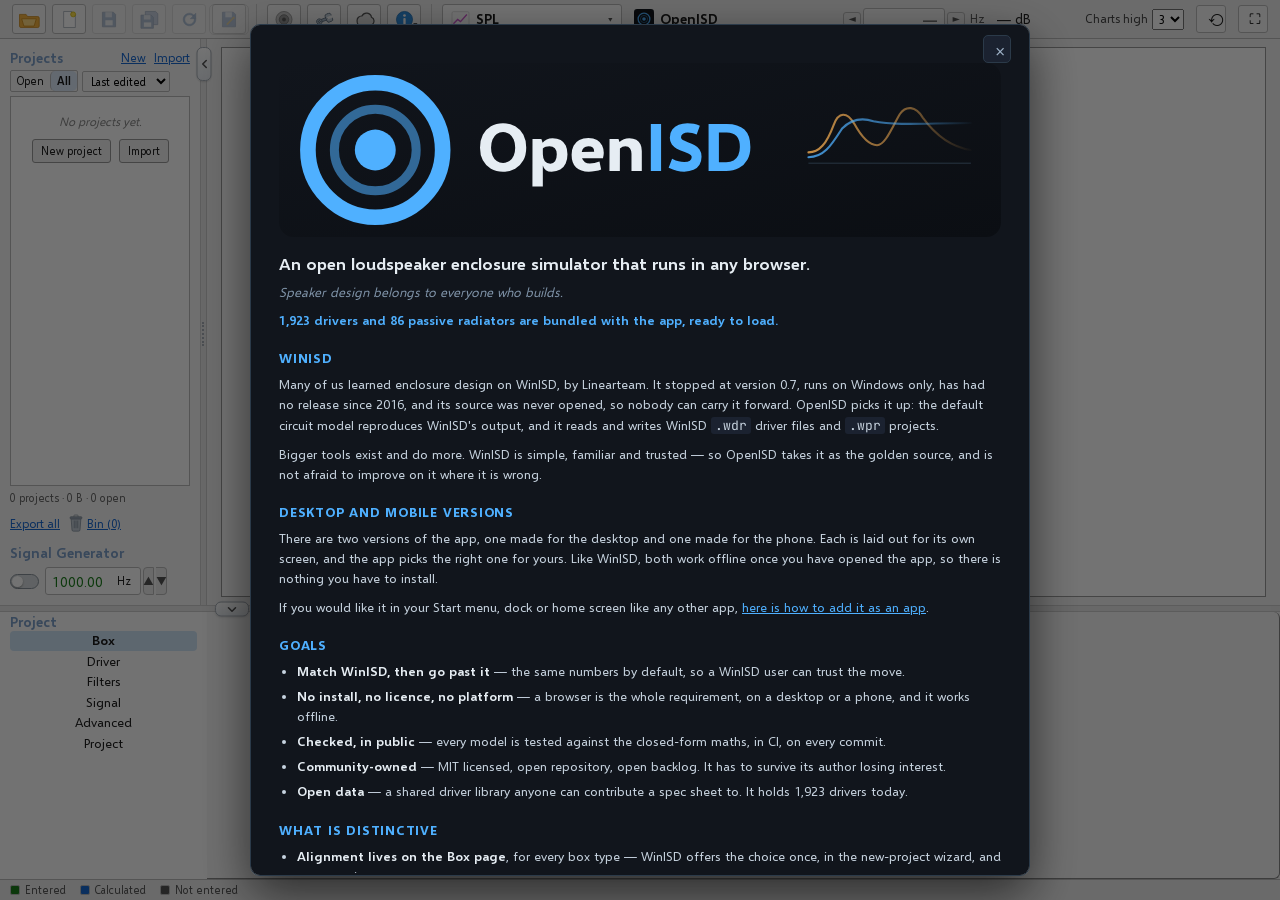
<file: index.html>
<!DOCTYPE html>
<html lang="en">
<head>
  <meta charset="utf-8">
  <meta name="viewport" content="width=device-width, initial-scale=1">
  <title>OpenISD — Open Loudspeaker Enclosure Simulator</title>
  <link rel="icon" href="./icon.svg" type="image/svg+xml">
  <!-- the bundled fonts, so the boot screen below draws in them too (SkinFonts) -->
  <style>
    #loading-overlay {
      position: fixed;
      inset: 0;
      z-index: 99999;
      pointer-events: none;
      background: #11151c;
      display: flex;
      align-items: center;
      justify-content: center;
    }
    #loading-overlay img {
      width: 96px;
      height: 96px;
    }
    #boot-failed {
      position: fixed;
      inset: 0;
      z-index: 100000;
      background: #11151c;
      color: #e6e9ef;
      font: 14px/1.5 Selawik, AppSymbols;
      display: flex;
      align-items: center;
      justify-content: center;
      padding: 16px;
    }
    #boot-failed > div { max-width: 420px; }
    #boot-failed h1 { font-size: 18px; margin: 0 0 8px; }
    #boot-failed p { margin: 0 0 8px; }
    #boot-failed button { font: inherit; margin: 8px 8px 0 0; padding: 6px 14px; border-radius: 5px; border: 1px solid #4a5568; background: #1d2430; color: inherit; cursor: pointer; }
  </style>
  <script type="module" crossorigin src="./assets/main-DrC_ihJd.js"></script>
  <link rel="modulepreload" crossorigin href="./assets/SplashContent-DPnIef8j.js">
  <link rel="stylesheet" crossorigin href="./assets/SplashContent-CZrhVF21.css">
  <link rel="stylesheet" crossorigin href="./assets/main-DduPubwz.css">
<link rel="manifest" href="./manifest.webmanifest"></head>
<body>
  <div id="loading-overlay">
    <img src="./icon.svg" alt="OpenISD">
  </div>
  <div id="app"></div>
  <script>
    // The app's code did not arrive, or threw before the app showed: say so instead of leaving the
    // loading screen up for ever, and offer the data this browser holds and a reload. Plain inline
    // code, because the app's own code is what failed (BUG_20261018_test-build-hangs-on-loading-screen).
    (function () {
      function started() {
        var app = document.getElementById('app');
        return app !== null && app.childElementCount > 0;
      }
      function stamp() {
        return new Date().toISOString().replace(/[-:]/g, '').slice(0, 15) + 'Z';
      }
      function downloadData(said) {
        var data = {};
        for (var i = 0; i < localStorage.length; i++) {
          var key = localStorage.key(i);
          if (key !== null && key.indexOf('openisd_') === 0) data[key] = localStorage.getItem(key);
        }
        var name = 'openisd-data-' + stamp() + '.json';
        var link = document.createElement('a');
        link.href = URL.createObjectURL(new Blob([JSON.stringify({exportedAt: stamp(), data: data}, null, 2)], {type: 'application/json'}));
        link.download = name;
        link.click();
        said.textContent = 'Saved ' + name + '. It holds everything OpenISD stored in this browser.';
      }
      function failed(why) {
        if (started() || document.getElementById('boot-failed')) return;
        var screen = document.createElement('div');
        screen.id = 'boot-failed';
        screen.setAttribute('role', 'alertdialog');
        screen.setAttribute('aria-labelledby', 'boot-failed-title');
        screen.innerHTML = '<div><h1 id="boot-failed-title">OpenISD could not start</h1><p class="why"></p>'
          + '<p>Your projects and settings are still stored in this browser.</p>'
          + '<button type="button" class="save">Download your data</button><button type="button" class="reload">Reload</button>'
          + '<p class="said"></p></div>';
        screen.querySelector('.why').textContent = why;
        var said = screen.querySelector('.said');
        screen.querySelector('.save').addEventListener('click', function () { downloadData(said); });
        screen.querySelector('.reload').addEventListener('click', function () { location.reload(); });
        document.body.appendChild(screen);
      }
      window.addEventListener('error', function (event) {
        var target = event.target;
        if (target instanceof HTMLScriptElement) failed('A file of the app did not load: ' + target.src);
        else if (target === window) failed('The app stopped with an error: ' + event.message);
      }, true);
      window.addEventListener('unhandledrejection', function (event) {
        failed('The app stopped with an error: ' + (event.reason instanceof Error ? event.reason.message : String(event.reason)));
      });
    })();
  </script>
</body>
</html>
</file>
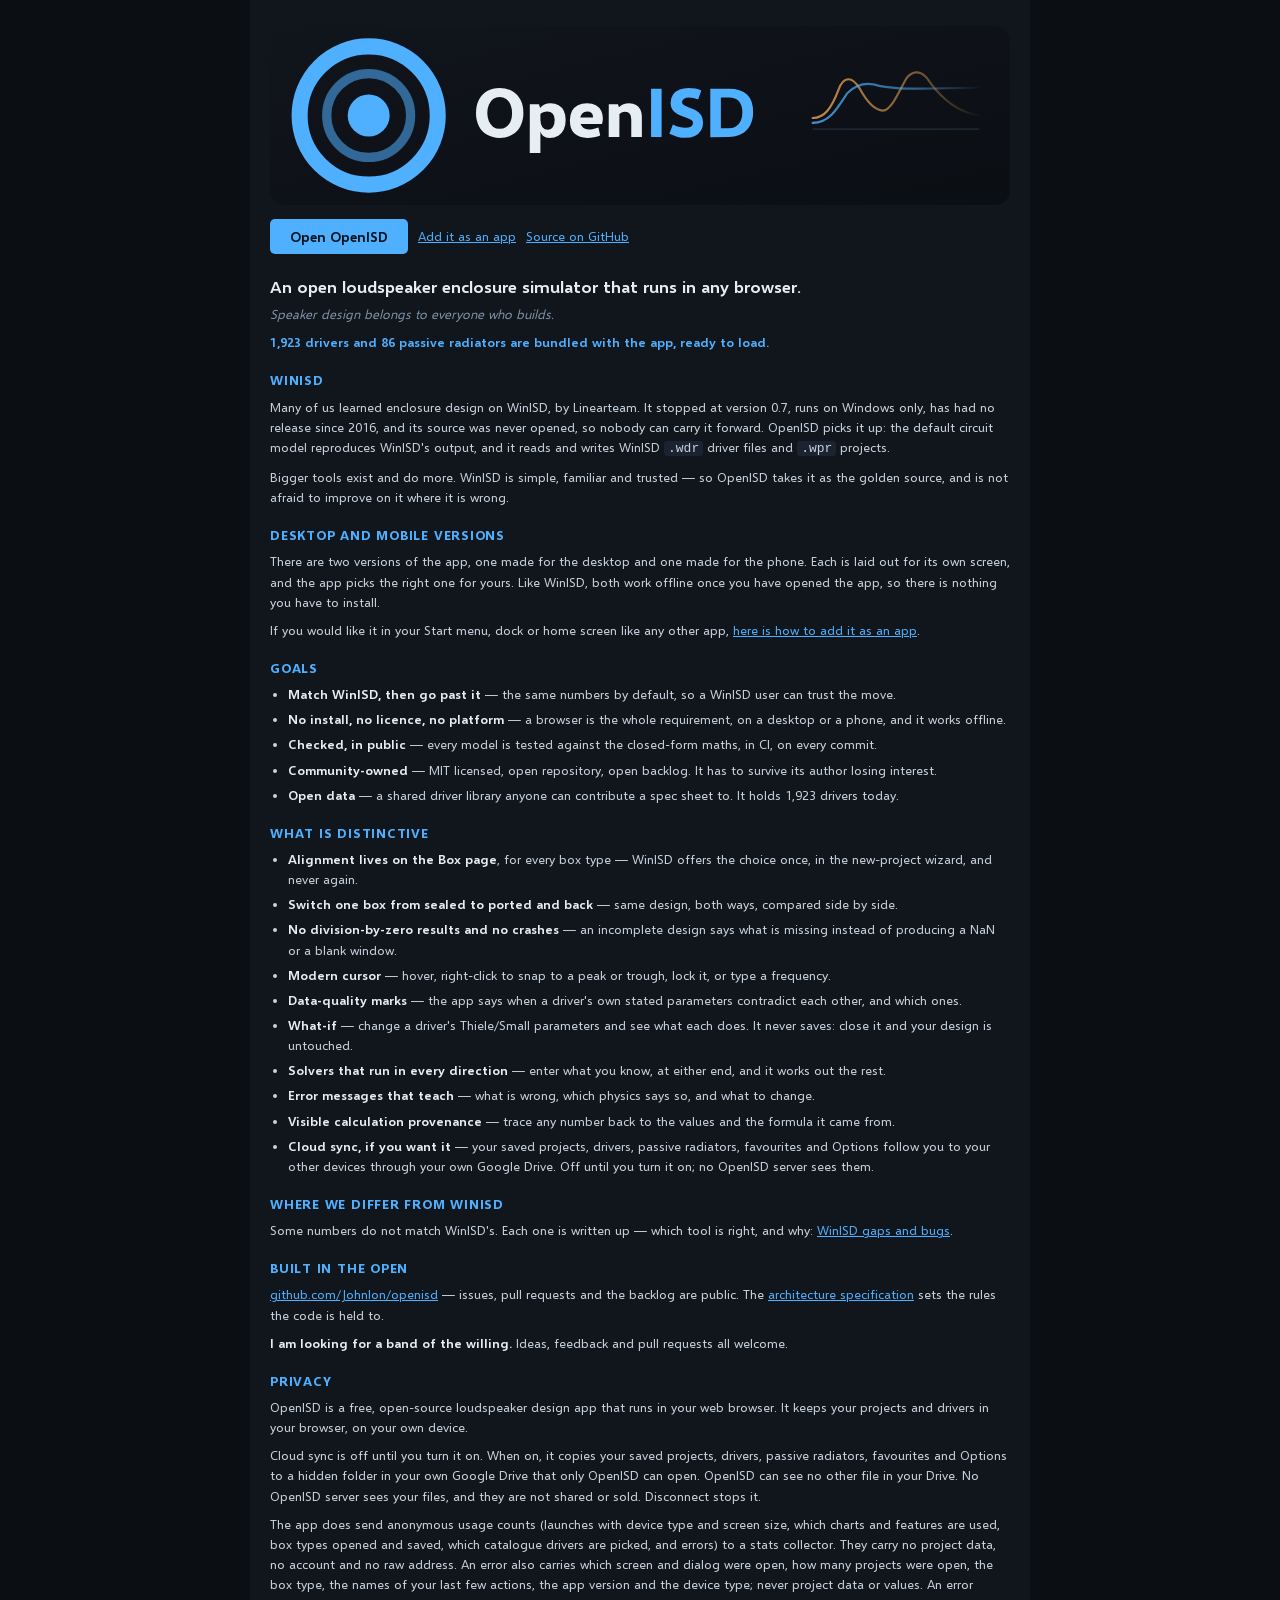
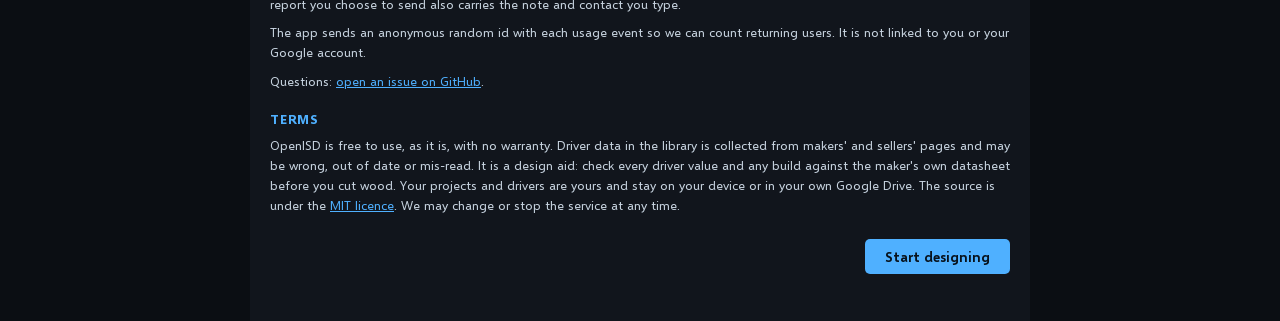
<file: about/index.html>
<!DOCTYPE html>
<html lang="en">
<head>
  <meta charset="utf-8">
  <meta name="viewport" content="width=device-width, initial-scale=1">
  <title>About OpenISD — an open loudspeaker enclosure simulator</title>
  <meta name="description" content="OpenISD is a free, open loudspeaker enclosure simulator that runs in any browser, on desktop and phone, and works offline. It reproduces WinISD's results and reads WinISD files.">
  <link rel="canonical" href="https://openisd.app/about/">
  <link rel="icon" href="../icon.svg" type="image/svg+xml">
  <meta property="og:type" content="website">
  <meta property="og:title" content="OpenISD — an open loudspeaker enclosure simulator">
  <meta property="og:description" content="Free, open, runs in any browser on desktop and phone, works offline. Matches WinISD, then goes past it.">
  <meta property="og:url" content="https://openisd.app/about/">
  <meta property="og:image" content="https://openisd.app/logo-wide.svg">
  <style>html, body { margin: 0; background: #0b0e13; }</style>
  <script type="module" crossorigin src="../assets/about-ChN34ml9.js"></script>
  <link rel="modulepreload" crossorigin href="../assets/SplashContent-DPnIef8j.js">
  <link rel="stylesheet" crossorigin href="../assets/SplashContent-CZrhVF21.css">
  <link rel="stylesheet" crossorigin href="../assets/about-DGY8Ehlw.css">
</head>
<body>
  <div id="about"></div>
</body>
</html>
</file>
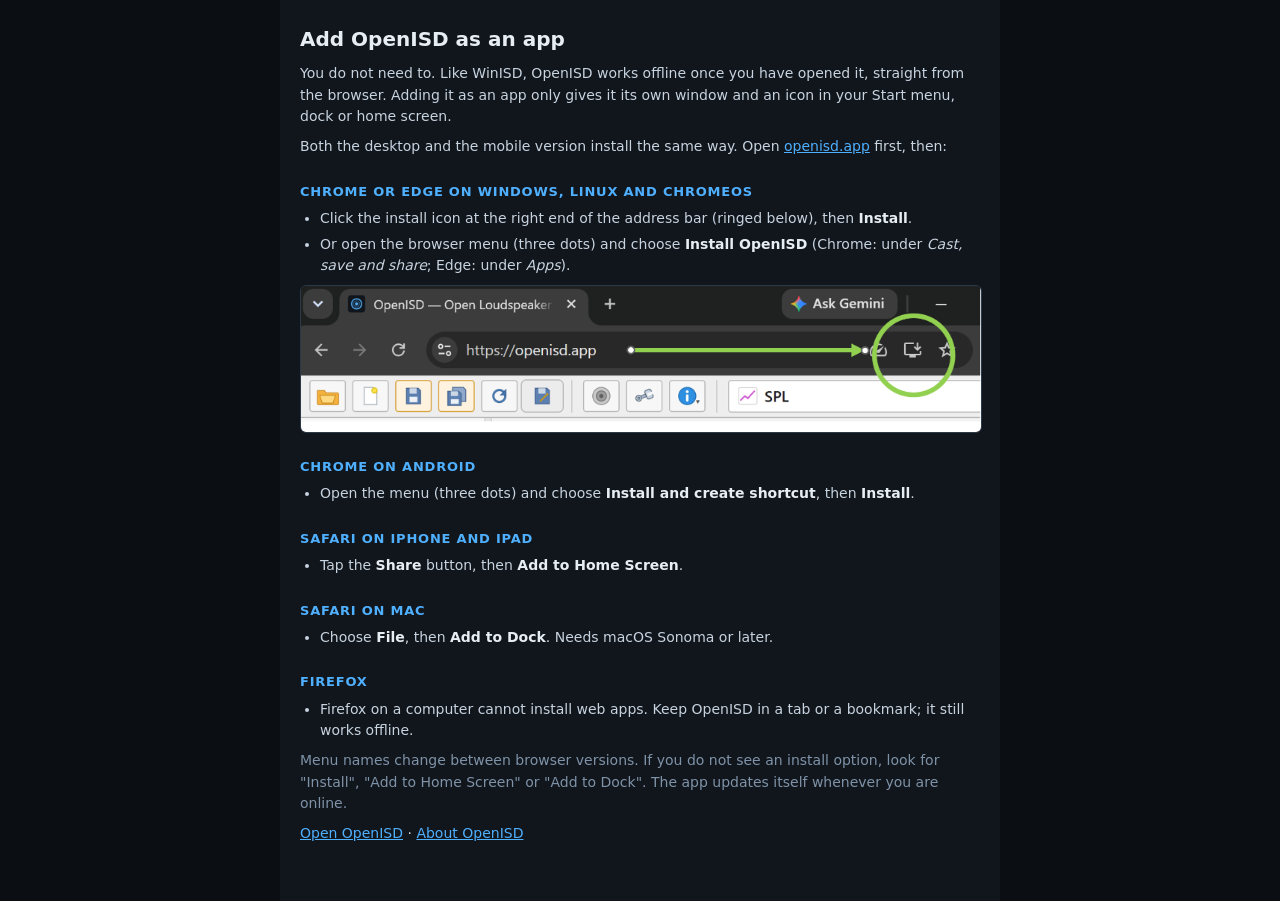
<file: install/index.html>
<!DOCTYPE html>
<html lang="en">
<head>
  <meta charset="utf-8">
  <meta name="viewport" content="width=device-width, initial-scale=1">
  <title>Add OpenISD as an app</title>
  <meta name="description" content="How to add OpenISD to your desktop, dock or phone home screen so it opens like any other app.">
  <link rel="canonical" href="https://openisd.app/install/">
  <link rel="icon" href="../icon.svg" type="image/svg+xml">
  <style>
    body { margin: 0; background: #0b0e13; color: #c7d3df; font: 14px/1.55 Inter, system-ui, sans-serif; }
    main { max-width: 720px; margin: 0 auto; padding: 24px 20px 48px; background: #11151c; min-height: 100vh; box-sizing: border-box; }
    h1 { font-size: 20px; color: #e6edf3; margin: 0 0 8px; }
    h2 { font-size: 13px; color: #4fb0ff; text-transform: uppercase; letter-spacing: 0.06em; margin: 24px 0 6px; }
    p, ul { margin: 0 0 8px; }
    ul { padding-left: 20px; }
    li { margin-bottom: 4px; }
    strong { color: #e6edf3; }
    a { color: #4fb0ff; }
    .note { color: #7f93a8; }
    img.shot { display: block; max-width: 100%; height: auto; margin: 8px 0 12px; border-radius: 6px; border: 1px solid #2b3a49; }
  </style>
</head>
<body>
<main>
  <h1>Add OpenISD as an app</h1>
  <p>
    You do not need to. Like WinISD, OpenISD works offline once you have opened it, straight from
    the browser. Adding it as an app only gives it its own window and an icon in your Start menu,
    dock or home screen.
  </p>
  <p>Both the desktop and the mobile version install the same way. Open <a href="/">openisd.app</a> first, then:</p>

  <h2>Chrome or Edge on Windows, Linux and ChromeOS</h2>
  <ul>
    <li>Click the install icon at the right end of the address bar (ringed below), then <strong>Install</strong>.</li>
    <li>Or open the browser menu (three dots) and choose <strong>Install OpenISD</strong> (Chrome: under <em>Cast, save and share</em>; Edge: under <em>Apps</em>).</li>
  </ul>

  <img class="shot" src="../assets/chrome-install-icon-BsUJxHNV.png" alt="Chrome's address bar on openisd.app, with the install icon, a small screen with a down arrow, ringed in green at the right end">

  <h2>Chrome on Android</h2>
  <ul>
    <li>Open the menu (three dots) and choose <strong>Install and create shortcut</strong>, then <strong>Install</strong>.</li>
  </ul>

  <h2>Safari on iPhone and iPad</h2>
  <ul>
    <li>Tap the <strong>Share</strong> button, then <strong>Add to Home Screen</strong>.</li>
  </ul>

  <h2>Safari on Mac</h2>
  <ul>
    <li>Choose <strong>File</strong>, then <strong>Add to Dock</strong>. Needs macOS Sonoma or later.</li>
  </ul>

  <h2>Firefox</h2>
  <ul>
    <li>Firefox on a computer cannot install web apps. Keep OpenISD in a tab or a bookmark; it still works offline.</li>
  </ul>

  <p class="note">
    Menu names change between browser versions. If you do not see an install option, look for
    "Install", "Add to Home Screen" or "Add to Dock". The app updates itself whenever you are online.
  </p>
  <p><a href="/">Open OpenISD</a> &middot; <a href="/about/">About OpenISD</a></p>
</main>
</body>
</html>
</file>
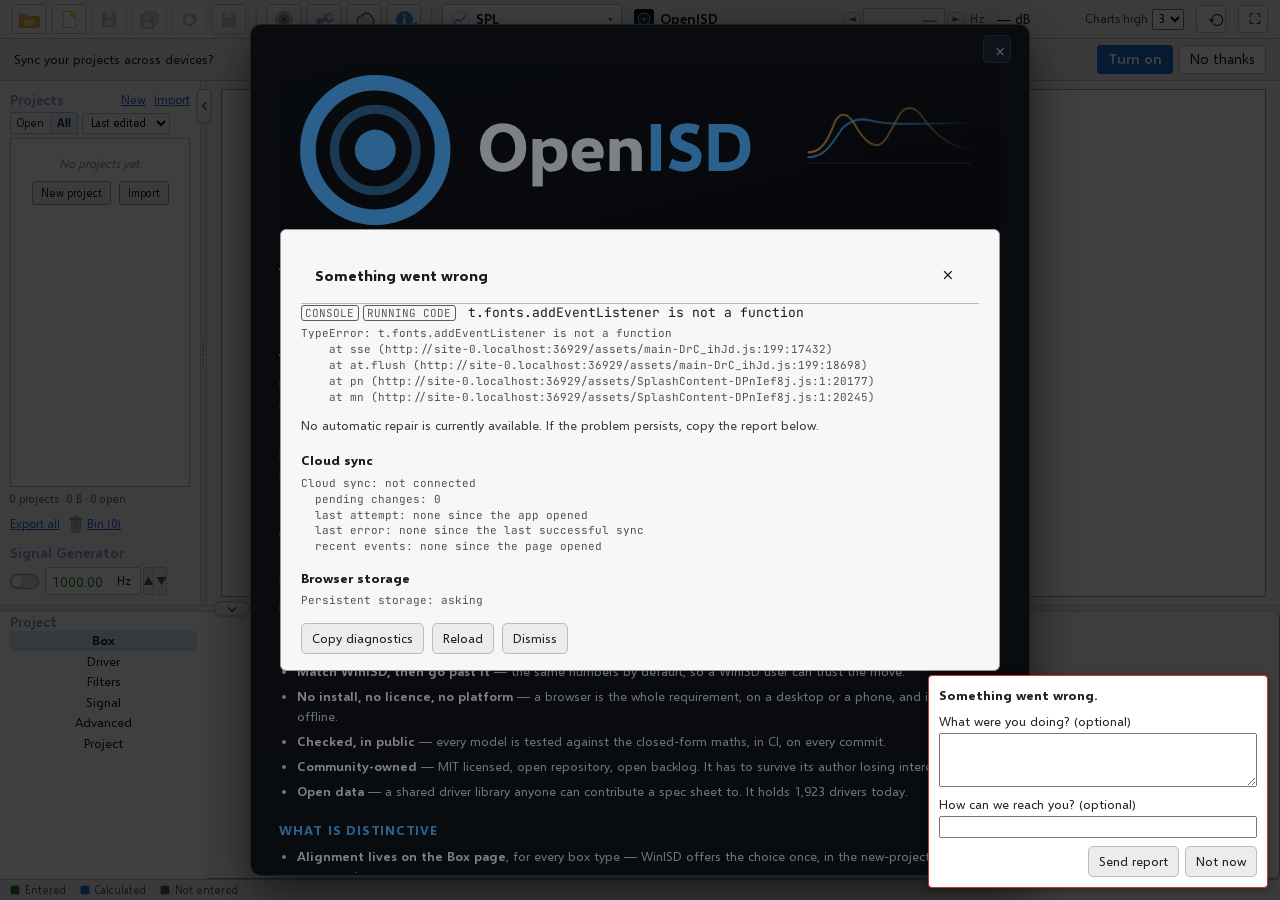
<file: about/refresh/index.html>
<!doctype html>
<html lang="en">
<head>
  <meta charset="utf-8">
  <meta name="viewport" content="width=device-width, initial-scale=1">
  <meta name="theme-color" content="#11151c">
  <title>Update OpenISD</title>
  <style>
    @font-face { font-family: Selawik; font-weight: 400; font-style: normal; font-display: swap; src: url('selawik-400.woff2') format('woff2'); }
    @font-face { font-family: Selawik; font-weight: 700; font-style: normal; font-display: swap; src: url('selawik-700.woff2') format('woff2'); }
    :root { color-scheme: dark; font: 16px/1.5 Selawik; background: #11151c; color: #e6edf3; }
    body { min-height: 100svh; margin: 0; display: grid; place-items: center; padding: 24px; box-sizing: border-box; }
    main { width: min(32rem, 100%); text-align: center; }
    h1 { margin: 0 0 .5rem; font-weight: 700; font-size: 1.5rem; }
    p { color: #aab7c4; }
    a { display: inline-block; margin-top: 1rem; padding: .75rem 1.25rem; border-radius: .5rem; background: #1976d2; color: white; text-decoration: none; }
    #status { min-height: 1.5em; }
  </style>
</head>
<body>
  <main>
    <h1>Updating OpenISD</h1>
    <p id="status" role="status" aria-live="polite">Clearing old app files. Your projects and settings stay.</p>
    <a id="open" href="/" hidden>Open the latest OpenISD</a>
  </main>
  <script>
    async function updateOpenISD() {
      const registrations = 'serviceWorker' in navigator
        ? await navigator.serviceWorker.getRegistrations()
        : [];
      const sameOrigin = registrations.filter(registration => new URL(registration.scope).origin === location.origin);
      await Promise.all(sameOrigin.map(registration => registration.unregister()));
      if ('caches' in window) {
        // CacheStorage is origin-scoped, so every entry here belongs to this
        // OpenISD origin. Cache names do not have to encode the SW scope.
        await Promise.all((await caches.keys()).map(name => caches.delete(name)));
      }

      // An old active worker can still control this page until its next client
      // navigation, even after unregister(). Fetch the new shell as a normal
      // same-origin request (legacy workers only intercepted navigations), then
      // replace this document in place so that worker cannot serve its old shell.
      const response = await fetch('/?_openisd_refresh=' + Date.now(), {cache: 'reload'});
      if (!response.ok) throw new Error('Latest app shell unavailable');
      let html = await response.text();
      if (!/<base\b/i.test(html)) html = html.replace(/<head\b[^>]*>/i, '$&<base href="/">');
      document.open();
      document.write(html);
      document.close();
      history.replaceState(null, '', '/?_openisd_refresh=' + Date.now());
    }

    updateOpenISD().catch(() => {
      document.querySelector('#status').textContent = 'The automatic update could not finish. Tap below to open OpenISD.';
      document.querySelector('#open').hidden = false;
    });
  </script>
</body>
</html>
</file>
<file: assets/SplashContent-CZrhVF21.css>
@font-face{font-family:Selawik;font-weight:400;font-style:normal;font-display:swap;src:url(./selawik-400-dOYqoPcB.woff2)format("woff2")}@font-face{font-family:Selawik;font-weight:600;font-style:normal;font-display:swap;src:url(./selawik-600-DJnRixAg.woff2)format("woff2")}@font-face{font-family:Selawik;font-weight:700;font-style:normal;font-display:swap;src:url(./selawik-700-Bqnk0knP.woff2)format("woff2")}@font-face{font-family:Roboto;font-weight:600;font-style:normal;font-display:swap;src:url(./roboto-700-BZpUvMxY.woff2)format("woff2")}@font-face{font-family:Roboto;font-weight:700;font-style:normal;font-display:swap;src:url(./roboto-700-BZpUvMxY.woff2)format("woff2")}@font-face{font-family:AppSymbols;font-weight:400;font-style:normal;font-display:swap;src:url([data-uri])format("woff2");unicode-range:U+192}@font-face{font-family:AppSymbols;font-weight:400;font-style:normal;font-display:swap;src:url([data-uri])format("woff2");unicode-range:U+394,U+3A9,U+3B3,U+3B7,U+3C0,U+3C1,U+3C6,U+3C9}@font-face{font-family:AppSymbols;font-weight:400;font-style:normal;font-display:swap;src:url([data-uri])format("woff2");unicode-range:U+2032,U+2212}@font-face{font-family:AppSymbols;font-weight:400;font-style:normal;font-display:swap;src:url([data-uri])format("woff2");unicode-range:U+2080,U+2081}@font-face{font-family:AppSymbols;font-weight:400;font-style:normal;font-display:swap;src:url(./noto-sans-math-latin-subset-CgRYxTGa.woff2)format("woff2");unicode-range:U+2191,U+2192,U+2193,U+2197,U+21BA,U+21BB,U+21C5,U+21D2,U+221A,U+221B,U+2225,U+2248,U+2260,U+2264,U+2265,U+22EF,U+25B2,U+25B4,U+25B8,U+25BA,U+25BC,U+25BE,U+25C0,U+25C4,U+25CF,U+2605,U+2606,U+2713,U+27F2,U+2921}@font-face{font-family:AppSymbols;font-weight:400;font-style:normal;font-display:swap;src:url([data-uri])format("woff2");unicode-range:U+2601,U+2630,U+26A0,U+270E,U+2715}@font-face{font-family:AppSymbols;font-weight:400;font-style:normal;font-display:swap;src:url([data-uri])format("woff2");unicode-range:U+26F6}.sp-body[data-v-2bc53e97]{color:#c7d3df;font-size:13px;line-height:1.55}.sp-body h2[data-v-2bc53e97]{color:#e6edf3;margin:0 0 4px;font-size:17px;font-weight:600}.sp-motto[data-v-2bc53e97]{color:#7f93a8;margin:0 0 8px;font-style:italic}.sp-stat[data-v-2bc53e97]{color:#4fb0ff;margin:0 0 18px;font-weight:600}.sp-body h3[data-v-2bc53e97]{color:#4fb0ff;text-transform:uppercase;letter-spacing:.06em;margin:18px 0 6px;font-size:13px}.sp-body p[data-v-2bc53e97]{margin:0 0 8px}.sp-body ul[data-v-2bc53e97]{margin:0;padding-left:18px}.sp-body li[data-v-2bc53e97]{margin-bottom:5px}.sp-body strong[data-v-2bc53e97]{color:#e6edf3;font-weight:600}.sp-body code[data-v-2bc53e97]{background:#1b2230;border-radius:3px;padding:0 4px}.sp-body a[data-v-2bc53e97]{color:#4fb0ff}
</file>
<file: assets/main-DduPubwz.css>
.confirm-overlay[data-v-80f7be06]{z-index:10002;background:#04080ea8;justify-content:center;align-items:center;display:flex;position:fixed;inset:0}.confirm-modal[data-v-80f7be06]{background:var(--panel);border:1px solid var(--line);width:min(420px,92vw);color:var(--fg);border-radius:9px;overflow:hidden;box-shadow:3px 6px 18px #00000059}.confirm-modal h2[data-v-80f7be06]{border-bottom:1px solid var(--line);background:var(--panel2);margin:0;padding:11px 14px;font-size:14px;font-weight:600}.confirm-modal p[data-v-80f7be06]{margin:0;padding:16px 14px;line-height:1.5}.confirm-footer[data-v-80f7be06]{border-top:1px solid var(--line);justify-content:flex-end;gap:8px;padding:10px 14px;display:flex}.confirm-footer button[data-v-80f7be06]{min-width:80px}.store-gate[data-v-b96f6b1f]{z-index:10001;box-sizing:border-box;background:var(--bg,#fff);color:var(--fg,#222);font-family:var(--font-ui);justify-content:center;align-items:center;padding:16px;display:flex;position:fixed;inset:0;overflow-y:auto}.store-gate-body[data-v-b96f6b1f]{width:min(560px,100%)}.store-gate h1[data-v-b96f6b1f]{margin:0 0 12px;font-size:18px}.store-gate p[data-v-b96f6b1f]{margin:0 0 12px;line-height:1.5}.store-gate-backups[data-v-b96f6b1f]{flex-direction:column;gap:8px;margin:0 0 12px;padding:0;list-style:none;display:flex}.store-gate-backups li[data-v-b96f6b1f]{flex-wrap:wrap;align-items:center;gap:8px;display:flex}.store-gate-backups li span[data-v-b96f6b1f]{flex:100%}.store-gate-actions[data-v-b96f6b1f]{gap:8px;display:flex}button[data-v-b96f6b1f]{min-height:40px;padding:0 14px}@media (width<=600px){.store-gate[data-v-b96f6b1f]{--font-ui:var(--font-phone);padding:0;display:block}.store-gate-body[data-v-b96f6b1f]{box-sizing:border-box;flex-direction:column;min-height:100%;padding:20px 16px;display:flex}.store-gate-brand[data-v-b96f6b1f]{color:var(--acc,#1868d1);align-items:center;gap:8px;margin-bottom:16px;font-size:16px;font-weight:700;display:flex}.store-gate-brand img[data-v-b96f6b1f]{width:24px;height:24px}.store-gate h1[data-v-b96f6b1f]{font-size:19px;font-weight:700;line-height:1.35}.store-gate p[data-v-b96f6b1f]{color:#444;margin-bottom:16px;font-size:14px}.store-gate-backups[data-v-b96f6b1f]{gap:12px;margin-bottom:20px}.store-gate-backups li[data-v-b96f6b1f]{border:1px solid var(--line,#ccc);background:var(--panel2,#f4f6f8);border-radius:6px;padding:12px}.store-gate-backups li span[data-v-b96f6b1f]{color:#222;margin-bottom:2px;font-size:13px;font-weight:600}.store-gate-backups li button[data-v-b96f6b1f]{min-height:38px;font-size:13px}.store-gate-actions[data-v-b96f6b1f]{border-top:1px solid #eee;flex-direction:column;gap:10px;margin-top:auto;padding-top:16px}.store-gate-actions button[data-v-b96f6b1f]{width:100%;height:44px;font-size:15px}}.prov-legend[data-v-efe7c448]{color:var(--mut);border-top:1px solid var(--line);background:var(--panel2);white-space:nowrap;flex-wrap:nowrap;flex:none;align-items:center;gap:14px;padding:2px 10px;font-size:11px;line-height:16px;display:flex;overflow:hidden}.prov-legend-item[data-v-efe7c448]{align-items:center;gap:5px;display:inline-flex}.prov-legend-sw[data-v-efe7c448]{border:1px solid var(--line);border-radius:2px;width:10px;height:10px;display:inline-block}.prov-legend-sw.value-e[data-v-efe7c448]{background:var(--good)}.prov-legend-sw.value-c[data-v-efe7c448]{background:var(--acc)}.prov-legend-sw.value-n[data-v-efe7c448]{background:var(--mut)}.num-input-wrap>input[data-v-e0f7c272]{touch-action:pan-y}input.inp-bad[data-v-e0f7c272]{border-color:var(--bad)}input.de-input-mandatory[data-v-e0f7c272]{border-width:2px!important}input.de-input-empty[data-v-e0f7c272]{border-color:var(--bad)!important;box-shadow:0 0 0 1px color-mix(in srgb, var(--bad) 25%, transparent)!important}input.dq-flag[data-v-e0f7c272]{border-color:var(--bad)}input.dq-root[data-v-e0f7c272]{border-color:var(--bad);box-shadow:0 0 0 1.5px color-mix(in srgb, var(--bad) 60%, transparent);background:color-mix(in srgb, var(--bad) 12%, transparent)}input.dq-symptom[data-v-e0f7c272]{border-color:color-mix(in srgb, var(--bad) 65%, orange)}input.dq-warn[data-v-e0f7c272]{border-color:var(--acc2)}.num-stepper[data-v-e0f7c272]{flex-direction:row;flex-shrink:0;margin-left:2px;display:inline-flex}.num-stepper-btn[data-v-e0f7c272]{all:unset;box-sizing:border-box;width:var(--stepper-w,14px);height:var(--stepper-h,20px);color:var(--mut);background:var(--panel2,#f0f0f0);border:1px solid var(--line);cursor:pointer;-webkit-user-select:none;user-select:none;touch-action:pan-y;justify-content:center;align-items:center;font-size:12px;line-height:1;display:flex}.num-stepper-btn+.num-stepper-btn[data-v-e0f7c272]{border-left:none}.num-stepper-btn[data-v-e0f7c272]:first-child{border-radius:4px 0 0 4px}.num-stepper-btn[data-v-e0f7c272]:last-child{border-radius:0 4px 4px 0}.num-stepper-btn[data-v-e0f7c272]:active{background:var(--acc,#36c);color:#fff}.num-unit[data-v-e0f7c272]{display:contents}.num-input-wrap[data-v-e0f7c272]{flex:0 auto;align-items:stretch;min-width:0;display:inline-flex;position:relative}.num-input-wrap>input[data-v-e0f7c272]{flex:0 auto;min-width:0}.num-mark-overlay[data-v-e0f7c272]{pointer-events:none;font:inherit;letter-spacing:inherit;white-space:pre;-webkit-user-select:none;user-select:none;box-sizing:border-box;align-items:center;padding:4px 6px;display:flex;position:absolute;inset:0;overflow:hidden}.num-mark-pre[data-v-e0f7c272],.num-mark-post[data-v-e0f7c272]{color:#0000;visibility:hidden}.num-mark-underline[data-v-e0f7c272]{color:#0000;-webkit-text-decoration:underline 2px solid var(--fg,currentColor);text-decoration:underline 2px solid var(--fg,currentColor);text-underline-offset:3px;border-bottom:2px solid var(--fg,currentColor);line-height:1}.app-root:not(.app-root-mobile) input.de-input-mandatory:not(.de-input-empty):not(.inp-bad):not(.dq-flag){border-style:inset;border-color:#767676}.unit-label[data-v-486eecee],.unit-label[data-v-486eecee]:empty{background:0 0}.unit-toggle[data-v-486eecee]{box-sizing:border-box;color:#555;cursor:pointer;text-underline-offset:5px;background:#efefef;border:1px solid #cfcfcf;border-radius:0 3px 3px 0;justify-content:center;align-items:center;padding:0 6px;-webkit-text-decoration:underline #1868d1;text-decoration:underline #1868d1;text-decoration-thickness:1px;display:inline-flex}.unit-toggle[data-v-486eecee]:hover{color:#1868d1}.app-root-mobile span.unit-label{box-sizing:border-box;color:#888;white-space:nowrap;background:0 0;justify-content:center;align-items:center;font-size:13px;font-weight:600;display:inline-flex}.app-root-mobile span.unit-label:empty{background:0 0}.app-root-mobile span.unit-label.unit-toggle{text-underline-offset:5px;background:#efefef;padding:0 6px;font-weight:600;-webkit-text-decoration:underline #1868d1;text-decoration:underline #1868d1;text-decoration-thickness:1px}.app-root-mobile .mob-ui-field.ui-field span.unit-label.unit-toggle{border-left:1px solid #cfcfcf}.app-root-mobile .mob-ui-field.ui-field:has(input.de-input-mandatory) span.unit-label.unit-toggle{border-top-width:2px;border-bottom-width:2px;border-color:var(--joined-border-color,var(--mob-box-line))}.app-root-mobile span.unit-toggle:hover{color:#1868d1}.winisd-deviation{align-items:center;display:inline-flex}.winisd-deviation-cue{font:600 9px/1 var(--font-ui);color:#23548f;cursor:pointer;background:#e6f0fb;border:1px solid #3a6fb0;border-radius:3px;padding:2px 3px}.winisd-deviation-cue:hover,.winisd-deviation-cue:focus-visible{background:#cfe2f8;outline:1px solid #3a6fb0}.ui-field[data-v-02a998b7]{--stepper-w:var(--ctl-stepper-w,14px);--stepper-h:var(--ctl-h,20px);--ui-field-column-gap:4px;--ui-value-w:calc(90px + 2px + 2 * var(--stepper-w));grid-template-columns:var(--label-w,var(--ctl-label-w,150px)) var(--ui-value-w) minmax(34px, max-content) 16px minmax(16px, max-content);column-gap:var(--ui-field-column-gap);flex:none;align-items:center;display:grid;position:relative}.ui-field-readout[data-v-02a998b7]{grid-template-columns:var(--label-w,var(--ctl-label-w,150px)) 90px minmax(34px, max-content) 16px minmax(16px, max-content);padding-bottom:1px}.ui-field-readout .ui-field-value[data-v-02a998b7]{width:90px}.ui-field[data-v-02a998b7]>.ui-field-unit.unit-toggle{margin-left:calc(-1 * var(--ui-field-column-gap));height:var(--ctl-h);border-left:0}.ui-field>label[data-v-02a998b7]{white-space:nowrap;grid-column:1}.ui-field-value[data-v-02a998b7]{width:var(--ui-value-w);flex:none;grid-column:2;align-items:center;gap:2px;display:inline-flex}.ui-field-value[data-v-02a998b7] input{width:90px;height:var(--ctl-h);box-sizing:border-box;border:1px solid var(--line);font:inherit;text-align:left;background:#fff;border-radius:2px;padding:4px 3px}.ui-field-value[data-v-02a998b7] .num-stepper{margin-left:0}.ui-field-value[data-v-02a998b7] input.calculated{color:var(--acc)}.ui-field-value[data-v-02a998b7] input.greyed{background:#e9e9e9}.ui-field-dq[data-v-02a998b7]{flex:none;grid-column:4;justify-content:center;width:16px;display:inline-flex}.ui-field-dev[data-v-02a998b7]{flex:none;grid-column:5;justify-content:center;width:auto;min-width:16px;display:inline-flex}.ui-field-dq-btn[data-v-02a998b7]{color:#d68a00;cursor:help;background:0 0;border:none;margin:0;padding:0 2px;font-family:inherit;font-size:15px;line-height:1}.ui-field-unit[data-v-02a998b7]{box-sizing:border-box;white-space:nowrap;text-align:left;flex:none;grid-column:3;justify-self:start;width:max-content;min-width:34px}.ui-field-note[data-v-02a998b7]{z-index:20;box-sizing:border-box;white-space:normal;overflow-wrap:anywhere;border:1px solid var(--bad);background:var(--panel);width:max-content;max-width:min(320px,90vw);color:var(--fg);border-radius:4px;margin-top:2px;padding:4px 6px;font-size:11px;line-height:1.3;position:absolute;top:100%;left:0;box-shadow:0 2px 8px #00000040}.ui-field-note-warning[data-v-02a998b7]{border-color:var(--acc2);background:color-mix(in srgb, var(--acc2) 8%, var(--panel))}.port-shape-toggle[data-v-6083409d]{box-sizing:border-box;color:#222;cursor:pointer;font:inherit;white-space:nowrap;background:#f7f7f7;border:1px solid #888;border-radius:3px;flex:none;justify-content:center;align-items:center;gap:4px;padding:0 5px;font-size:12px;line-height:1;display:inline-flex}.port-shape-toggle[data-v-6083409d]:hover{background:#e9e9e9;border-color:#555}.port-shape-toggle[data-v-6083409d]:active{background:#dedede}.port-shape-toggle[data-v-6083409d]:focus-visible{outline-offset:1px;outline:2px solid #1868d1}.driver-consistency-summary[data-v-bc9de9bc]{font:inherit;color:#a02020;cursor:pointer;text-align:left;background:0 0;border:0;margin:0;padding:0;font-weight:600}.driver-consistency-summary[data-v-bc9de9bc]:hover,.driver-consistency-summary[data-v-bc9de9bc]:focus-visible{text-decoration:underline}.driver-consistency-summary.inline[data-v-bc9de9bc]{white-space:nowrap;flex:none;padding-right:6px;font-size:12px;font-style:normal;line-height:16px}.driver-consistency-summary[data-v-bc9de9bc]:not(.inline){margin:8px 0;padding:8px;font-size:14px;display:block}.ui-pick-field[data-v-5c36a36f]:not(.mob-ui-field){grid-template-columns:var(--label-w,var(--ctl-label-w,150px)) var(--pick-width,max-content) 16px;align-items:center;column-gap:4px;display:grid}.ui-pick-common[data-v-5c36a36f]{--stepper-w:var(--ctl-stepper-w,14px);--pick-width:calc(90px + 2px + 2 * var(--stepper-w))}.ui-pick-field.ui-pick-common[data-v-5c36a36f]:not(.mob-ui-field) select{width:calc(var(--pick-width) - 4px)}.ui-pick-field>label[data-v-5c36a36f]{white-space:nowrap;grid-column:1}.ui-pick-field .ui-field-value[data-v-5c36a36f]{grid-column:2;align-items:center;display:inline-flex}.ui-pick-field[data-v-5c36a36f]:not(.mob-ui-field) select,.ui-pick-field[data-v-5c36a36f]:not(.mob-ui-field) input{width:100%;height:var(--ctl-h);box-sizing:border-box}.ui-pick-field .ui-field-dev[data-v-5c36a36f]{grid-column:3}.coil-wiring-wrap[data-v-92f4c3b5]{width:100%;display:inline-flex;position:relative}.coil-wiring-catch[data-v-92f4c3b5]{cursor:default;position:absolute;inset:0}.coil-wiring-note[data-v-92f4c3b5]{color:#555;overflow-wrap:anywhere;width:0;min-width:100%;margin:2px 0 4px;font-size:12px;line-height:16px}.isobarik-switch[data-v-d3cd5791]{align-items:center;gap:6px;margin-block:4px;display:flex}.cdata-overlay[data-v-1ae49326]{z-index:10000;background:#04080ea8;justify-content:center;align-items:center;display:flex;position:fixed;inset:0}.cdata-modal[data-v-1ae49326]{background:var(--panel);border:1px solid var(--line);width:min(720px,94vw);max-height:86vh;color:var(--fg);border-radius:9px;flex-direction:column;display:flex;overflow:hidden;box-shadow:3px 6px 18px #00000059}.cdata-modal h2[data-v-1ae49326]{border-bottom:1px solid var(--line);margin:0;padding:11px 14px;font-size:14px}.cdata-scroll[data-v-1ae49326]{flex:1;min-height:0;overflow:auto}.cdata-table[data-v-1ae49326]{border-collapse:collapse;font-variant-numeric:tabular-nums;width:100%;font-size:12px}.cdata-table th[data-v-1ae49326]{background:var(--panel2);text-align:right;white-space:nowrap;padding:4px 10px;font-weight:600;position:sticky;top:0}.cdata-table td[data-v-1ae49326]{text-align:right;white-space:nowrap;padding:2px 10px}.cdata-footer[data-v-1ae49326]{border-top:1px solid var(--line);flex-wrap:wrap;justify-content:flex-end;gap:8px;padding:10px 14px;display:flex}.cdata-overlay.phone[data-v-1ae49326]{background:#fff}.phone .cdata-modal[data-v-1ae49326]{width:100%;height:100%;max-height:none;box-shadow:none;border:none;border-radius:0;position:relative}.phone .cdata-modal h2[data-v-1ae49326]{box-sizing:border-box;align-items:center;height:48px;padding:0 16px;font-size:16px;display:flex}.phone .cdata-x[data-v-1ae49326]{width:40px;height:40px;color:var(--mut);cursor:pointer;background:0 0;border:none;font-size:20px;position:absolute;top:4px;right:12px}.phone .cdata-table[data-v-1ae49326]{font-size:14px}.phone .cdata-table th[data-v-1ae49326]{border-bottom:1px solid var(--line);padding:6px 16px}.phone .cdata-table td[data-v-1ae49326]{border-bottom:1px solid #f0f0f0;padding:3px 16px}.phone .cdata-footer[data-v-1ae49326]{background:var(--panel);flex-wrap:nowrap;justify-content:stretch;padding:8px 16px 10px}.phone .cdata-footer button[data-v-1ae49326]{min-width:0;height:44px;font:inherit;white-space:nowrap;cursor:pointer;background:#fff;border:1px solid #aaa;border-radius:4px;flex:1 0 auto;padding:0 12px;font-size:15px;font-weight:600}.phone .cdata-footer button.pri[data-v-1ae49326]{background:var(--acc);border-color:var(--acc);color:#fff}canvas[data-v-aab62362]{touch-action:none}.gpanel[data-v-aab62362]{position:relative}.gpanel.classic .gwarn-pill[data-v-aab62362]{max-width:calc(100% - 16px);left:8px}.axis-overlay[data-v-aab62362]{pointer-events:auto}.gdata[data-v-aab62362],.gdata-all[data-v-aab62362]{pointer-events:auto;vertical-align:top;font:inherit;color:var(--chart-text,var(--mut));cursor:pointer;background:0 0;border:1px solid;border-radius:3px;margin-left:6px;padding:0 4px;font-size:9.5px;line-height:10px;position:relative}.gdata[data-v-aab62362]:hover,.gdata-all[data-v-aab62362]:hover{color:var(--fg)}@media (pointer:coarse){.gdata[data-v-aab62362]:after,.gdata-all[data-v-aab62362]:after{content:"";position:absolute;inset:-12px -10px}}.gautoy[data-v-aab62362]{pointer-events:auto;vertical-align:top;color:var(--chart-text,var(--mut));cursor:pointer;-webkit-user-select:none;user-select:none;align-items:center;gap:2px;margin-left:8px;font-size:9.5px;line-height:10px;display:inline-flex;position:relative}.gautoy[data-v-aab62362]:hover{color:var(--fg)}.gautoy input[data-v-aab62362]{cursor:pointer;width:11px;height:11px;margin:0}.gmsg[data-v-aab62362]{text-align:left;overflow-wrap:anywhere;background:var(--panel);border:1px solid var(--line);border-radius:6px;grid-template-columns:minmax(0,max-content);place-content:safe center center;gap:4px;padding:12px;display:grid;position:absolute;inset:0;overflow-y:auto}.gmsg-title[data-v-aab62362]{color:var(--fg);font-size:13px;font-weight:600}.gmsg-line[data-v-aab62362],.gmsg-summary[data-v-aab62362]{color:var(--mut);font-size:11px;line-height:1.4}.gmsg-foot[data-v-aab62362]{color:var(--fg);margin-bottom:6px;font-size:15px;font-weight:700}.gmsg-edit[data-v-aab62362]{max-width:100%;text-align:inherit;justify-self:start;margin-bottom:4px;font-size:14px}.classic .gmsg-edit[data-v-aab62362]{min-height:var(--mob-touch-min)}.gwarn-pill[data-v-aab62362]{background:color-mix(in srgb, var(--panel) 90%, var(--acc2) 10%);border:1px solid var(--acc2);z-index:3;pointer-events:auto;border-radius:3px;align-items:center;gap:4px;max-width:calc(100% - 2*min(120px,30%) - 8px);padding:2px 6px;display:inline-flex;position:absolute;top:3px;left:min(120px,30%)}.gwarn-icon[data-v-aab62362]{color:var(--acc2);flex-shrink:0;font-size:11px}.gwarn-text[data-v-aab62362]{color:var(--acc2);text-overflow:ellipsis;white-space:nowrap;font-size:10px;line-height:1.2;overflow:hidden}.gwarn-x[data-v-aab62362]{color:var(--acc2);cursor:pointer;opacity:.8;background:0 0;border:none;flex-shrink:0;margin-left:2px;padding:0 2px;font-size:11px;line-height:1}.gwarn-x[data-v-aab62362]:hover{opacity:1}.ctx-menu[data-v-aab62362]{z-index:9999;background:var(--panel);border:1px solid var(--line);-webkit-user-select:none;user-select:none;border-radius:5px;min-width:160px;padding:3px 0;font-size:12px;position:fixed;box-shadow:0 4px 16px #00000059}.ctx-item[data-v-aab62362]{color:var(--fg);cursor:pointer;padding:5px 14px}.ctx-item[data-v-aab62362]:hover{background:var(--panel2)}.ctx-off[data-v-aab62362]{color:var(--mut);cursor:default}.ctx-off[data-v-aab62362]:hover{background:0 0}.ctx-sep[data-v-aab62362]{background:var(--line);height:1px;margin:3px 0}.export-menu[data-v-184f99d7]{display:inline-block;position:relative}.export-menu-trigger[data-v-184f99d7]{align-items:center;display:inline-flex}.export-menu-trigger[data-v-184f99d7]:disabled{opacity:.4;cursor:default}.export-menu-list[data-v-184f99d7]{z-index:50;background:var(--panel);border:1px solid var(--line);box-sizing:border-box;flex-direction:column;width:max-content;min-width:240px;max-width:calc(100vw - 8px);margin-top:2px;padding:4px 0;display:flex;position:absolute;top:100%;right:0;box-shadow:2px 3px 8px #00000040}.export-menu-list button[data-v-184f99d7]{all:unset;cursor:pointer;white-space:normal;overflow-wrap:anywhere;color:var(--fg);font-size:inherit;padding:6px 14px}.export-menu-list button[data-v-184f99d7]:hover{background:var(--acc);color:#fff}.og-filters[data-v-c81c27d5]{flex-direction:column;min-height:0;display:flex}.filters-quickadd[data-v-c81c27d5]{flex-wrap:wrap;flex:none;gap:6px;margin-bottom:10px;display:flex}.action-btn[data-v-c81c27d5]{cursor:pointer;font:inherit;background:#f0f0f0;border:1px solid #999;border-radius:3px;padding:4px 10px}.action-btn[data-v-c81c27d5]:hover{background:#dbeaff;border-color:#7fb3ff}.filters-list[data-v-c81c27d5]{background:#fff;border:1px solid #999;flex:auto;min-height:0}.filter-row-inline[data-v-c81c27d5]{border-bottom:1px solid #eee}.filter-row-head[data-v-c81c27d5]{cursor:pointer;align-items:center;gap:8px;padding:6px 10px;display:flex}.filter-row-head[data-v-c81c27d5]:hover{background:#f5f8fc}.filter-type-badge[data-v-c81c27d5]{font-weight:600}.filter-summary[data-v-c81c27d5]{color:#555;flex:1}.filter-edit-hint[data-v-c81c27d5]{color:#6a8cae;opacity:0;font-size:12px}.filter-row-head:hover .filter-edit-hint[data-v-c81c27d5]{opacity:.8}.filter-row-inline.editing[data-v-c81c27d5]{background:#eef4ff}.filter-disabled .filter-type-badge[data-v-c81c27d5],.filter-disabled .filter-summary[data-v-c81c27d5]{opacity:.45;text-decoration:line-through}.filter-issue[data-v-c81c27d5]{color:#8a2a00;overflow-wrap:anywhere;margin:0;padding:2px 10px 6px 30px;font-size:12px}.filter-del[data-v-c81c27d5]{color:#b02a2a;cursor:pointer;background:0 0;border:none;padding:2px 6px}.filter-del[data-v-c81c27d5]:hover{background:#fbdada;border-radius:3px}.filter-edit-body{flex-wrap:wrap;gap:10px 16px;padding:6px 12px 10px 30px;font-size:12px;display:flex}.filter-edit-body>label{color:#333;align-items:center;gap:5px;display:flex}.filter-edit-body select{font:inherit;border:1px solid #999;border-radius:2px;padding:3px 5px}.prd-scrim[data-v-ac11b57e]{z-index:1300;background:#00000059;justify-content:center;align-items:center;display:flex;position:fixed;inset:0}.prd-panel[data-v-ac11b57e]{box-sizing:border-box;color:#222;background:#f7f7f7;border:1px solid #bbb;border-radius:4px;flex-direction:column;width:1100px;max-width:calc(100% - 24px);max-height:calc(100% - 24px);font-size:13px;display:flex;box-shadow:0 6px 22px #00000059}.prd-head[data-v-ac11b57e]{background:#e8e8e8;border-bottom:1px solid #d0d0d0;align-items:center;gap:10px;height:46px;padding:0 12px;display:flex}.prd-head h3[data-v-ac11b57e]{flex:auto;margin:0;font-size:15px;font-weight:600}.prd-x[data-v-ac11b57e]{cursor:pointer;background:#fff;border:1px solid #aaa;border-radius:4px;width:38px;height:30px;font-size:18px}.prd-tabs[data-v-ac11b57e]{border-bottom:1px solid #c8c8c8;gap:2px;padding:6px 12px 0;display:flex}.prd-tabs button[data-v-ac11b57e]{font:inherit;cursor:pointer;background:#ececec;border:1px solid #c8c8c8;border-bottom:0;border-radius:3px 3px 0 0;padding:7px 14px;font-size:14px}.prd-tabs button.on[data-v-ac11b57e]{background:#f7f7f7;margin-bottom:-1px;font-weight:600}.prd-legend[data-v-ac11b57e]{display:none}.prd-scroll[data-v-ac11b57e]{flex:auto;min-height:0;padding:10px 14px;overflow:auto}.prd-band[data-v-ac11b57e]{text-align:center;color:#444;background:#e6e6e6;margin-bottom:8px;padding:3px 8px;font-size:12px;position:relative}.prd-general[data-v-ac11b57e]{grid-template-columns:repeat(3,1fr);gap:8px 16px;display:grid}.prd-text[data-v-ac11b57e]{color:#444;flex-direction:column;gap:3px;font-size:12px;display:flex}.prd-text input[data-v-ac11b57e],.prd-text textarea[data-v-ac11b57e]{box-sizing:border-box;width:100%;font:inherit;color:#222;background:#fff;border:1px solid #bbb;border-radius:3px;padding:5px 8px;font-size:13px}.prd-comment[data-v-ac11b57e]{grid-column:1/-1}.prd-comment textarea[data-v-ac11b57e]{resize:vertical;min-height:60px}.prd-fields[data-v-ac11b57e]{grid-template-columns:repeat(4,1fr);gap:6px 20px;display:grid}.prd-panel:not(.prd-phone) .prd-fields[data-v-ac11b57e] .ui-field{--joined-chip:60px!important}.prd-checks[data-v-ac11b57e]{border-top:1px solid #ddd;gap:16px;padding:8px 14px;display:flex}.prd-checks label[data-v-ac11b57e]{background:#fff;border:1px solid #ccc;border-radius:3px;align-items:center;gap:6px;padding:3px 8px;display:inline-flex}.prd-saved[data-v-ac11b57e]{margin:0;padding:4px 14px;font-size:12px}.prd-prov[data-v-ac11b57e]{background:#eef8fe;border:1px solid #38bdf8;border-radius:4px;margin:0 14px 6px;padding:6px 10px;font-size:12px}.prd-prov ul[data-v-ac11b57e]{margin:4px 0 0;padding-left:18px}.prd-prov p[data-v-ac11b57e]{color:#555;margin:4px 0 0}.prd-inspected[data-v-ac11b57e]{outline-offset:1px;border-radius:4px;outline:2px solid #38bdf8}.prd-feeds[data-v-ac11b57e]{background:#3b82f62e;border-radius:4px}.prd-more-scrim[data-v-ac11b57e]{z-index:1;position:fixed;inset:0}.prd-phone .prd-foot .mob-btn[data-v-ac11b57e]{z-index:2;position:relative}.prd-foot[data-v-ac11b57e]{border-top:1px solid #ddd;align-items:center;gap:8px;padding:10px 14px 12px;display:flex}.prd-foot button[data-v-ac11b57e]{font:inherit;cursor:pointer;background:#fff;border:1px solid #bbb;border-radius:3px;padding:5px 12px}.prd-gap[data-v-ac11b57e]{flex:auto}.prd-foot .pri[data-v-ac11b57e]{color:#fff;background:#1565c0;border-color:#1565c0;font-weight:600}.prd-foot button[data-v-ac11b57e]:disabled{opacity:.5;cursor:default}.prd-phone-scrim[data-v-ac11b57e]{align-items:stretch}.prd-phone[data-v-ac11b57e]{width:100%;max-width:100%;height:100%;max-height:100%;box-shadow:none;border:0;border-radius:0}.prd-phone .prd-head[data-v-ac11b57e]{height:56px}.prd-phone .prd-head h3[data-v-ac11b57e]{font-size:15px}.prd-phone .prd-x[data-v-ac11b57e]{width:42px;height:42px;font-size:22px}.prd-phone .prd-tabs[data-v-ac11b57e]{padding:6px 6px 0}.prd-phone .prd-tabs button[data-v-ac11b57e]{flex:1;padding:12px 4px}.prd-phone .prd-legend[data-v-ac11b57e]{color:#555;justify-content:center;align-items:center;gap:4px;padding:4px;font-size:13px;display:flex}.prd-phone .prd-legend i[data-v-ac11b57e]{width:9px;height:9px;margin-left:6px;display:inline-block}.prd-phone .prd-legend .g[data-v-ac11b57e]{background:#1b7f1b}.prd-phone .prd-legend .b[data-v-ac11b57e]{background:#1565c0}.prd-phone .prd-legend .k[data-v-ac11b57e]{background:#555}.prd-phone .prd-scroll[data-v-ac11b57e]{padding:0}.prd-phone .prd-band[data-v-ac11b57e]{text-align:left;letter-spacing:.04em;text-transform:uppercase;margin:0;padding:8px 16px;font-size:12px;font-weight:700}.prd-phone .prd-fields[data-v-ac11b57e]{display:block}.prd-phone .prd-fields[data-v-ac11b57e] .ui-field{--mob-chip:var(--mob-col-chip-wide)!important}.prd-phone .prd-general[data-v-ac11b57e]{grid-template-columns:1fr;padding:10px 16px}.prd-phone .prd-text[data-v-ac11b57e]{font-size:14px}.prd-phone .prd-text input[data-v-ac11b57e]{height:40px;font-size:15px}.prd-phone .prd-checks[data-v-ac11b57e]{gap:8px;padding:8px 10px}.prd-phone .prd-checks label[data-v-ac11b57e]{white-space:nowrap;flex:1;padding:8px 6px;font-size:12.5px}.prd-phone .prd-foot[data-v-ac11b57e]{gap:8px;padding:10px;position:relative}.prd-phone .prd-foot .mob-btn[data-v-ac11b57e]{flex:1 1 0;height:44px}.prd-phone .prd-foot .prd-ok[data-v-ac11b57e]{flex:1.4 1 0}.prd-phone .prd-foot .prd-more[data-v-ac11b57e]{flex:.7 1 0}.prd-more-menu[data-v-ac11b57e]{z-index:3;background:#fff;border:1px solid #bbb;border-radius:6px;flex-direction:column;min-width:190px;display:flex;position:absolute;bottom:60px;right:10px;box-shadow:0 4px 14px #00000040}.prd-more-menu button[data-v-ac11b57e]{text-align:left;background:0 0;border:0;border-bottom:1px solid #eee;padding:12px 14px;font-size:15px}.overlay.pr-overlay-desktop[data-v-562a189d]{z-index:100;background:#0000002e;align-items:center}.pr-desktop[data-v-562a189d]{color:#000;width:770px;max-width:95vw;height:535px;max-height:85vh;border-radius:6px!important}.pr-desktop h2[data-v-562a189d]{flex:none}.pr-desktop .body[data-v-562a189d]{flex:1;min-height:0;overflow-y:auto}.pr-footer[data-v-562a189d]{flex-shrink:0;margin-top:0;padding:10px 14px 12px}.pri[data-v-562a189d]{background:var(--acc);color:#fff;border-color:var(--acc)}.fav-btn[data-v-562a189d]{color:#c8c8c8;cursor:pointer;background:0 0;border:none;flex-shrink:0;padding:0 4px;font-size:16px;line-height:1}.fav-btn[data-v-562a189d]:hover{color:#e8a317}.fav-btn.on[data-v-562a189d]{color:#f0a500;text-shadow:0 0 1px #00000040}.fav-btn.on[data-v-562a189d]:hover{color:#ffc63d}.fav-filter[data-v-562a189d]{color:#555;cursor:pointer;white-space:nowrap;background:#f0f0f0;border:1px solid #ccc;border-radius:4px;padding:3px 9px;font-size:11px}.fav-filter[data-v-562a189d]:hover{background:#e8e8e8}.fav-filter.active[data-v-562a189d]{color:#fff;background:#f0a500;border-color:#c98600;font-weight:600}.pr-lib-info[data-v-562a189d]{display:contents}.pr-phone[data-v-562a189d]{position:relative}.pr-phone h2[data-v-562a189d]{box-sizing:border-box;flex:none;justify-content:space-between;align-items:center;height:48px;margin:0;padding:0 8px 0 16px;font-size:16px;font-weight:600;display:flex}.pr-phone h2 .x[data-v-562a189d]{min-width:44px;min-height:44px;font-size:18px}.pr-phone .body[data-v-562a189d]{padding:12px 14px}.pr-phone .pr-filter[data-v-562a189d]{height:36px;font-size:14px;margin-bottom:8px!important;padding:0 10px!important}.pr-phone .fav-filter[data-v-562a189d]{height:30px;padding:4px 10px;font-size:12px;margin-bottom:12px!important}.pr-phone .pr-lib[data-v-562a189d]{border:none;flex-direction:column;gap:4px;display:flex}.pr-phone .pr-lib-hdr[data-v-562a189d]{text-transform:uppercase;letter-spacing:.5px;border-bottom:1px solid #eee;margin-top:4px;padding:8px 0 4px;font-size:12px;font-weight:700}.pr-phone .pr-lib-item[data-v-562a189d]{gap:8px;min-height:44px;padding:4px 8px;font-size:14px}.pr-phone .pr-lib-info[data-v-562a189d]{flex-direction:column;flex:1;min-width:0;display:flex}.pr-phone .pr-lib-name[data-v-562a189d]{text-overflow:ellipsis;white-space:nowrap;flex:none;font-size:14px;font-weight:600;overflow:hidden}.pr-phone .pr-lib-specs[data-v-562a189d]{color:var(--mut);font-size:12px}.pr-phone .fav-btn[data-v-562a189d]{padding:0 2px;font-size:18px}.pr-phone .pr-footer[data-v-562a189d]{gap:8px;padding:10px 14px}.pr-phone .pr-footer button[data-v-562a189d]{flex:1;height:42px;font-size:13px;font-weight:600}.pr-phone .pr-footer button.pri[data-v-562a189d]{flex:0 0 90px}.pri-scrim[data-v-913a9b3b]{z-index:1300;background:#0000004d;justify-content:center;align-items:center;display:flex;position:fixed;inset:0}.pri-panel[data-v-913a9b3b]{box-sizing:border-box;color:#333;background:#f7f7f7;border-radius:4px;flex-direction:column;width:768px;max-width:calc(100% - 24px);height:533px;font-size:12px;display:flex;box-shadow:0 6px 22px #00000059}.pri-head[data-v-913a9b3b]{background:#e8e8e8;border-bottom:1px solid #d8d8d8;justify-content:space-between;align-items:center;height:40px;padding:0 12px;font-size:14px;font-weight:700;display:flex}.pri-x[data-v-913a9b3b]{color:#777;cursor:pointer;background:0 0;border:0;font-size:18px}.pri-body[data-v-913a9b3b]{flex:auto;padding:18px 28px;overflow:auto}.pri-star[data-v-913a9b3b]{color:#aaa;margin-bottom:8px;font-size:24px}.pri-grid[data-v-913a9b3b]{grid-template-columns:repeat(4,170px);column-gap:0;margin-bottom:14px;display:grid}.pri-cell[data-v-913a9b3b]{border-bottom:1px solid #e3e3e3;grid-template-columns:70px 50px 40px;align-items:center;margin-right:10px;padding:3px 0;display:grid}.pri-v[data-v-913a9b3b]{text-align:right;padding-right:6px;font-size:11px}.pri-u[data-v-913a9b3b]{color:#666}.pri-type[data-v-913a9b3b]{grid-column:span 2;grid-template-columns:70px auto}.pri-t[data-v-913a9b3b]{white-space:nowrap;font-size:11px}.pri-links[data-v-913a9b3b]{gap:10px;margin-bottom:14px;display:flex}.pri-links a[data-v-913a9b3b]{color:#1565c0}.pri-line[data-v-913a9b3b]{grid-template-columns:94px 1fr;padding:3px 0;display:grid}.pri-foot[data-v-913a9b3b]{border-top:1px solid #e3e3e3;justify-content:flex-end;margin:0;padding:12px 28px 14px;display:flex}.pri-close[data-v-913a9b3b]{cursor:pointer;background:#fff;border:1px solid #bbb;border-radius:3px;padding:5px 14px}.pri-phone[data-v-913a9b3b]{background:#f7f7f7;align-items:stretch}.pri-phone .pri-panel[data-v-913a9b3b]{width:100%;max-width:100%;height:100%;box-shadow:none;border-radius:0;font-size:13px}.pri-phone .pri-head[data-v-913a9b3b]{height:48px;padding:0 16px;font-size:17px}.pri-phone .pri-x[data-v-913a9b3b]{font-size:22px}.pri-phone .pri-body[data-v-913a9b3b]{padding:14px 16px}.pri-phone .pri-grid[data-v-913a9b3b]{grid-template-columns:1fr 1fr}.pri-phone .pri-cell[data-v-913a9b3b]{grid-template-columns:60px 1fr 40px}.pri-phone .pri-line[data-v-913a9b3b]{grid-template-columns:96px 1fr}.pri-phone .pri-foot[data-v-913a9b3b]{padding:12px 16px 16px}.pri-phone .pri-close[data-v-913a9b3b]{flex:1;height:44px;font-size:14px}.mob-dlgpage{box-sizing:border-box;min-height:100%;padding-bottom:12px}.mob-dlgpage .mob-dhint{color:var(--mut);overflow-wrap:anywhere;margin:0;padding:8px 16px 10px;font-size:13px;line-height:1.45}.mob-dlgpage .mob-dhint p{margin:0 0 6px}.mob-dlgpage .mob-dhint p:last-child{margin-bottom:0}.mob-dlgpage .mob-dlink{font:inherit;color:var(--acc);cursor:pointer;background:0 0;border:none;padding:0;text-decoration:underline}.mob-dlgpage .mob-dkv{box-sizing:border-box;border-bottom:1px solid #eee;justify-content:space-between;align-items:center;gap:12px;min-height:32px;padding:0 16px;font-size:14px;display:flex}.mob-dlgpage .mob-dkv>span{color:var(--mut)}.mob-dlgpage .mob-cbtns.mob-dbtns-one button{flex:0 auto;padding:0 16px}.mob-dlgpage .mob-cbtns button:disabled{color:#999;cursor:default;background:#f6f6f6;border-color:#ccc}.mob-dlgpage .mob-dcheck{box-sizing:border-box;cursor:pointer;border-bottom:1px solid #e6e6e6;align-items:center;gap:10px;min-height:44px;padding:6px 16px;display:flex}.mob-dlgpage .mob-dcheck input{flex:none;width:20px;height:20px;margin:0}.mob-dlgpage .mob-dcheck>span{min-width:0;color:var(--fg);overflow-wrap:anywhere;flex:1;font-size:15px;line-height:19px}.mob-dlgpage .mob-dtext{box-sizing:border-box;min-width:0;height:var(--mob-input-h);padding:0 var(--mob-col-gutter);border:1px solid var(--mob-box-line);font:inherit;color:inherit;background:#fff;border-radius:4px;flex:auto;font-size:15px}.mob-dlgpage .mob-dcolor{border:1px solid var(--mob-box-line);background:#fff;border-radius:4px;flex:none;width:56px;height:32px;padding:0 2px}.mob-dlgpage .mob-dreset{cursor:pointer;background:#fff;border:1px solid #aaa;border-radius:6px;flex:none;width:40px;height:36px;margin-left:auto;font-size:16px}.mob-dlgpage .mob-dlim{box-sizing:border-box;height:var(--mob-row-min);align-items:center;gap:6px;padding:0 16px;display:flex;box-shadow:inset 0 -1px #e6e6e6}.mob-dlgpage .mob-dlim .mob-crow-label{width:100px;padding-right:0}.mob-dlgpage .mob-dlim-range{flex:1;align-items:center;gap:4px;min-width:0;display:flex}.mob-dlgpage .mob-dlim-range input{box-sizing:border-box;width:0;min-width:0;height:var(--mob-input-h);border:1px solid var(--mob-box-line);font:inherit;text-align:right;border-radius:4px;flex:1;padding:0 6px;font-size:15px}.mob-dlgpage .mob-dlim-range span:last-child{width:34px;color:var(--mut);font-size:12px;line-height:13px}.mob-dlgpage .mob-dstate{align-items:center;gap:8px;padding:10px 16px 2px;font-size:16px;font-weight:600;display:flex}.mob-dlgpage .mob-dstate i{border-radius:50%;width:10px;height:10px}.mob-dlgpage .mob-dpre{font:12px/1.5 var(--font-mono);color:var(--fg);white-space:pre-wrap;overflow-wrap:anywhere;opacity:1;max-height:none;margin:0;padding:4px 16px 10px}.mob-dlgpage .mob-dcard{border-bottom:1px solid #e6e6e6}.mob-dlgpage .mob-dcard.bug{box-shadow:inset 3px 0 #d4a514}.mob-dlgpage .mob-dcard-head{box-sizing:border-box;width:100%;min-height:48px;font:inherit;text-align:left;color:var(--fg);cursor:pointer;background:#fff;border:none;align-items:center;gap:8px;padding:6px 8px 6px 16px;display:flex}.mob-dlgpage .mob-dcard.bug .mob-dcard-head{background:#fdf8e6}.mob-dlgpage .mob-dcard-head b{overflow-wrap:anywhere;flex:1;min-width:0;font-size:15px;font-weight:600;line-height:19px}.mob-dlgpage .mob-dcard-head small{color:var(--mut);margin-top:2px;font-size:12px;font-weight:400;display:block}.mob-dlgpage .mob-dcard-head .ar{text-align:center;width:28px;color:var(--mut);flex:none}.mob-dlgpage .mob-dcard-body{margin:0;padding:2px 16px 10px}.mob-dlgpage .mob-dcard-body>div{gap:10px;padding:4px 0;font-size:14px;line-height:1.4;display:flex}.mob-dlgpage .mob-dcard-body dt{flex:none;width:64px;font-weight:600}.mob-dlgpage .mob-dcard-body dd{overflow-wrap:anywhere;min-width:0;margin:0}.su-rows[data-v-d6d893d4]{flex-wrap:wrap;gap:2px 18px;margin:4px 0 0;display:flex}.su-row[data-v-d6d893d4]{gap:6px;display:flex}.su-row dt[data-v-d6d893d4]{color:var(--mut)}.su-row dd[data-v-d6d893d4]{margin:0}.sh-head[data-v-d6d893d4]{align-items:center}.sh-total[data-v-d6d893d4]{color:var(--mut)}.sh-rows[data-v-d6d893d4]{flex-direction:column;gap:10px;margin:8px 0 0;padding:0;list-style:none;display:flex}.sh-row[data-v-d6d893d4]{border:1px solid var(--line);border-radius:4px;padding:8px 10px}.sh-line[data-v-d6d893d4]{flex-wrap:wrap;gap:4px 14px;display:flex}.sh-reason[data-v-d6d893d4]{font-weight:600}.sh-size[data-v-d6d893d4],.sh-projects[data-v-d6d893d4],.sh-holds[data-v-d6d893d4]{color:var(--mut)}.sh-actions[data-v-d6d893d4]{flex-wrap:wrap;gap:8px;margin-top:8px;display:flex}.sh-picker[data-v-d6d893d4]{border-top:1px solid var(--line);flex-direction:column;gap:6px;margin-top:8px;padding-top:8px;display:flex}.sh-picker-row[data-v-d6d893d4]{align-items:center;gap:8px;display:flex}.sh-picker-name[data-v-d6d893d4]{overflow-wrap:anywhere;flex:1;min-width:0}.sh-picker-close[data-v-d6d893d4]{align-self:flex-start}.su-warning[data-v-d6d893d4]{color:#5a3a00;background:#fdecc8;border-radius:4px;margin:0 0 8px;padding:6px 8px;font-size:12px;line-height:1.4}.sh-phone-rows[data-v-d6d893d4]{gap:10px;margin:0;padding:8px 16px}.sh-phone-rows .sh-row[data-v-d6d893d4]{background:#f8fafc;border:1px solid #e2e8f0;border-radius:6px;padding:10px}.sh-phone-rows .sh-line[data-v-d6d893d4]{flex-flow:column;gap:2px;margin-bottom:8px;font-size:12px}.sh-phone-rows .sh-taken[data-v-d6d893d4]{color:#111;font-size:13px;font-weight:600}.sh-phone-rows .sh-reason[data-v-d6d893d4]{color:var(--acc);font-weight:500}.sh-phone-rows .sh-note[data-v-d6d893d4]{color:var(--mut);margin:0 0 8px;font-size:12px}.sh-phone-rows .sh-actions[data-v-d6d893d4]{gap:6px;margin-top:0}.sh-phone-rows .sh-actions button[data-v-d6d893d4],.sh-phone-rows .sh-picker button[data-v-d6d893d4]{height:32px;font:inherit;cursor:pointer;background:#fff;border:1px solid #cbd5e1;border-radius:4px;padding:0 8px;font-size:11px;font-weight:500}.sh-phone-rows .sh-actions button[data-v-d6d893d4]:first-child{color:#0369a1;background:#e0efff;border-color:#93c5fd;font-weight:600}.sh-phone-rows .sh-actions button[data-v-d6d893d4]:disabled{opacity:.5;cursor:default}.su-phone-rows[data-v-d6d893d4]{grid-template-columns:repeat(2,minmax(0,1fr) max-content);column-gap:8px;margin:0 16px;display:grid}.su-phone-rows .su-row[data-v-d6d893d4]{grid-column:span 2;grid-template-columns:subgrid;margin:0;padding:6px 0;display:grid}.su-phone-rows dd[data-v-d6d893d4]{text-align:right;font-variant-numeric:tabular-nums;color:var(--fg);font-weight:600}.mob-dlg[data-v-26dd7cb6]{z-index:100;background:var(--panel);color:var(--fg);flex-direction:column;display:flex;position:fixed;inset:0}.mob-dlg-head[data-v-26dd7cb6]{box-sizing:border-box;border-bottom:1px solid var(--line);background:var(--panel);flex:none;align-items:center;gap:8px;height:48px;padding:0 16px;display:flex}.mob-dlg-title[data-v-26dd7cb6]{font-size:16px;font-weight:600}.mob-dlg-close[data-v-26dd7cb6]{width:40px;height:40px;color:var(--mut);cursor:pointer;background:0 0;border:none;margin-left:auto;padding:0;font-size:20px;line-height:1}.mob-dlg-body[data-v-26dd7cb6]{flex-direction:column;flex:1;min-height:0;display:flex;overflow-y:auto}.mob-dlg-body[data-v-26dd7cb6] .mob-panel{flex-shrink:0}.mob-dlg-body[data-v-26dd7cb6] .mob-cloud-dialog-body{padding:0}.mob-dlg-footer[data-v-26dd7cb6]{border-top:1px solid var(--line);background:var(--panel);flex:none;gap:8px;padding:8px 16px 10px;display:flex}.mob-dlg-ok[data-v-26dd7cb6]{min-height:44px;font:inherit;border:1px solid var(--line);background:var(--panel2);color:var(--fg);cursor:pointer;border-radius:4px;margin-left:auto;padding:0 24px;font-weight:600}.mob-dlg-footer .mob-dlg-btn[data-v-26dd7cb6-s]{box-sizing:border-box;min-width:0;height:44px;font:inherit;white-space:nowrap;color:var(--fg);cursor:pointer;background:#fff;border:1px solid #aaa;border-radius:4px;flex:none;padding:0 12px;font-size:15px;font-weight:600}.mob-dlg-footer .mob-dlg-btn.pri[data-v-26dd7cb6-s]{background:var(--acc);border-color:var(--acc);color:#fff}.mob-dlg-footer .mob-dlg-btn[data-v-26dd7cb6-s]:disabled{opacity:.5;cursor:default}.mob-dlg-footer .mob-dlg-spacer[data-v-26dd7cb6-s]{flex:1 1 0;min-width:0}.opt-overlay[data-v-598bc255]{z-index:200;background:#04080ea8;justify-content:center;align-items:center;display:flex;position:fixed;inset:0}.opt-modal[data-v-598bc255]{background:var(--panel);border:1px solid var(--line);width:min(560px,92vw);max-height:94vh;color:var(--fg);border-radius:9px;flex-direction:column;display:flex;overflow:hidden}.opt-h2[data-v-598bc255]{border-bottom:1px solid var(--line);align-items:center;gap:8px;margin:0;padding:11px 14px;font-size:14px;display:flex}.opt-x[data-v-598bc255]{cursor:pointer;color:var(--mut);background:0 0;border:none;margin-left:auto;padding:0;font-size:18px;line-height:1}.opt-tabs[data-v-598bc255]{gap:2px;padding:8px 14px 0;display:flex}.opt-tab[data-v-598bc255]{border:1px solid var(--line);background:var(--panel2);color:var(--mut);cursor:pointer;border-radius:4px 4px 0 0;padding:6px 12px;font-size:12px}.opt-tab.on[data-v-598bc255]{background:var(--panel);color:var(--fg);z-index:2;border-bottom:none;margin-bottom:-1px;padding-bottom:7px;font-weight:600;position:relative}.opt-body[data-v-598bc255]{border-top:1px solid var(--line);flex-direction:column;gap:10px;min-height:90px;padding:12px 14px;display:flex;overflow-y:auto}.opt-group[data-v-598bc255]{border:1px solid var(--line);border-radius:5px;margin:0;padding:10px 12px}.opt-group legend[data-v-598bc255]{color:var(--mut);padding:0 6px;font-size:11px}.opt-help[data-v-598bc255]{color:var(--mut);margin:0 0 8px;font-size:11px;line-height:1.4}.opt-more-btn[data-v-598bc255]{font:inherit;color:var(--acc,#36c);cursor:pointer;background:0 0;border:0;padding:0;text-decoration:underline}.opt-popup[data-v-598bc255]{border:1px solid var(--bdr,#888);background:var(--bg,#fff);border-radius:4px;margin:0 0 8px;padding:8px 10px;font-size:11px;line-height:1.4}.opt-popup p[data-v-598bc255]{margin:0 0 6px}.opt-error[data-v-598bc255]{color:#8a1f1f;background:#fdeeee;border:1px solid #e8b0b0;border-radius:3px;margin-top:8px;padding:4px 8px;font-size:11px}@media (width<=420px){.opt-modal[data-v-598bc255]{width:calc(100vw - 8px)}.opt-body[data-v-598bc255]{padding:12px 8px}.opt-group[data-v-598bc255]{min-width:0;padding:10px 6px}}.opt-group-actions[data-v-598bc255]{justify-content:flex-end;margin-top:8px;display:flex}.opt-reset-btn[data-v-598bc255]{cursor:pointer;width:max-content;padding:4px 12px}.opt-reset-btn[data-v-598bc255]:disabled{cursor:default;opacity:.5}.opt-footer[data-v-598bc255]{border-top:1px solid var(--line);justify-content:flex-end;align-items:center;gap:8px;padding:10px 14px;display:flex}.opt-footer-error[data-v-598bc255]{margin-right:auto}.opt-ok[data-v-598bc255]{font-weight:600}.opt-defaults-btn[data-v-598bc255]{cursor:pointer;margin-right:auto}.opt-row[data-v-598bc255]{align-items:center;gap:10px;font-size:12px;display:flex}.opt-row label[data-v-598bc255]{color:var(--mut);flex:0 0 90px}.opt-input[data-v-598bc255]{flex:1;padding:4px 6px}.opt-env-grid[data-v-598bc255]{flex-direction:column;gap:6px;display:flex}.opt-fld[data-v-598bc255]{min-width:0;font-size:12px}.opt-checkbox-row[data-v-598bc255]{grid-column:1/-1}.opt-check-label[data-v-598bc255]{color:var(--mut);align-items:center;gap:6px;display:flex}.opt-color-grid[data-v-598bc255]{grid-template-rows:repeat(3,auto);grid-auto-columns:max-content;grid-auto-flow:column;gap:2px 6px;display:grid}.opt-color-col[data-v-598bc255]{flex-direction:column;gap:4px;min-width:0;display:flex}.opt-color-row[data-v-598bc255]{align-items:center;gap:4px;font-size:12px;display:flex}.opt-color-row label[data-v-598bc255]{white-space:nowrap;color:var(--mut);flex:0 0 84px}.opt-color-row input[type=color][data-v-598bc255]{border:1px solid var(--line);cursor:pointer;width:36px;height:26px;padding:0}.opt-color-row.opt-disabled input[type=color][data-v-598bc255]{cursor:not-allowed;opacity:.5}.opt-clear-btn[data-v-598bc255]{border:1px solid var(--line);background:var(--panel2);color:var(--mut);cursor:pointer;width:26px;height:26px;padding:0;font-size:14px;line-height:1}.opt-limits[data-v-598bc255]{border-collapse:collapse;width:auto;font-size:11px}.opt-limits th[data-v-598bc255],.opt-limits td[data-v-598bc255]{text-align:left;padding:2px 4px}.opt-limits td[data-v-598bc255]:first-child{white-space:nowrap}.opt-limits th[data-v-598bc255]{color:var(--mut);border-bottom:1px solid var(--line);font-weight:500}.joined-fields .opt-limits .opt-lim-field.ui-field[data-field][data-v-598bc255]{--joined-label:0px;grid-template-columns:0 var(--joined-box) var(--joined-buttons);column-gap:0}.opt-lim-field.ui-field[data-v-598bc255]{column-gap:0}.opt-lim-field[data-v-598bc255] .ui-field-label{clip-path:inset(50%);white-space:nowrap;width:1px;height:1px;position:absolute;overflow:hidden}.opt-lim-field[data-v-598bc255] .ui-field-dq,.opt-lim-field[data-v-598bc255] .ui-field-dev{display:none}.opt-phone-tabs[data-v-598bc255]{border-bottom:1px solid var(--line);background:var(--panel);flex:none;display:flex}.opt-phone-tabs button[data-v-598bc255]{min-width:0;height:40px;font:inherit;color:var(--mut);white-space:nowrap;cursor:pointer;background:0 0;border:none;border-bottom:3px solid #0000;flex:1;font-size:14px;font-weight:600}.opt-phone-tabs button.on[data-v-598bc255]{color:var(--acc);border-bottom-color:var(--acc)}.opt-phone-error[data-v-598bc255]{border-radius:0;margin:0;padding:6px 16px;font-size:13px}.adv-options[data-v-812b720d]{flex-direction:column;gap:4px;display:flex}.adv-options label[data-v-812b720d]{cursor:pointer;align-items:center;gap:6px;display:flex}.adv-options label.na[data-v-812b720d]{opacity:.45;cursor:default}.adv-options[data-v-812b720d] .toggle-label .winisd-deviation-cue{margin-left:4px}.error-switch{cursor:pointer;align-items:center;gap:3px;min-width:0;line-height:1.15;display:flex}.error-switch input[type=checkbox]{flex:none;margin:0}.error-switch-marked{background:#ffc4001f;border:1px solid #d9a400;border-radius:3px;padding:0 2px 0 6px;position:relative}.error-switch-marked.error-switch-on{background:#ffc40073}.error-switch-mark{color:#b88400;background:#f4f6f9;font-size:10px;line-height:1;position:absolute;top:50%;left:-5px;transform:translateY(-50%)}.error-switch-na{opacity:.45;cursor:default}.compat-help-link{font:600 9px/1 var(--font-ui);color:#23548f;cursor:pointer;background:#e6f0fb;border:1px solid #3a6fb0;border-radius:50%;flex-shrink:0;width:14px;height:14px;padding:0}.compat-help-link:hover,.compat-help-link:focus-visible{background:#cfe2f8}.error-switch-group{flex-direction:column;gap:1px;display:flex}.error-switch-group-headrow{align-items:center;gap:6px;display:flex}.error-switch-group-head{color:#8a6500;font-size:11px;font-weight:600}.desk-band[data-v-fa1ad7ee]{justify-content:space-between;align-items:center;gap:6px;display:flex}.desk-band-title[data-v-fa1ad7ee]{min-width:0}.desk-band-wrap[data-v-fa1ad7ee]{position:relative}.desk-band-help-over[data-v-fa1ad7ee]{margin:-8px 0 0;position:absolute;top:50%;right:8px}.desk-band-help{color:#1868d1;width:16px;height:16px;font:inherit;cursor:pointer;background:#fff;border:1px solid #999;border-radius:50%;flex:none;margin:-1px 0;padding:0;font-size:11px;font-weight:700;line-height:1}.desk-band-help:hover{background:#dbeaff;border-color:#7fb3ff}.desk-help[data-v-ccd29c74]{z-index:40;box-sizing:border-box;color:#1a1a1a;background:#fff;border-left:1px solid #999;flex-direction:column;width:380px;max-width:100%;font-size:14px;line-height:20px;display:flex;position:absolute;top:0;bottom:0;right:0;box-shadow:-6px 0 18px #0000002e}.desk-help-head[data-v-ccd29c74]{border-bottom:1px solid #e6e6e6;flex:none;justify-content:space-between;align-items:center;height:44px;padding-left:16px;font-size:15px;font-weight:600;display:flex}.desk-help-close[data-v-ccd29c74]{color:#555;cursor:pointer;background:0 0;border:none;width:44px;height:44px;font-size:16px}.desk-help-body[data-v-ccd29c74]{overscroll-behavior:contain;flex:auto;min-height:0;padding:4px 16px 12px;overflow-y:auto}.desk-help-section[data-v-ccd29c74]{margin:10px 0 0;font-size:14px;font-weight:700}.desk-help-intro[data-v-ccd29c74],.desk-help-row[data-v-ccd29c74]{overflow-wrap:anywhere;margin:0 0 4px}.desk-help-intro[data-v-ccd29c74]{color:#555}.desk-help-links[data-v-ccd29c74]{overflow-wrap:anywhere;margin:0;padding-left:18px}.desk-help-links a[data-v-ccd29c74]{color:#1868d1}.desk-help-more[data-v-ccd29c74]{font:inherit;color:#1868d1;text-underline-offset:2px;cursor:pointer;white-space:nowrap;background:0 0;border:none;padding:0;text-decoration:underline}.cloud-sync-badge[data-v-11d7202f]{cursor:pointer;background:0 0;border:none;justify-content:center;align-items:center;padding:0;display:inline-flex;position:relative}.cloud-sync-badge-num[data-v-11d7202f]{background:var(--acc2,#d9534f);color:#fff;text-align:center;border-radius:7px;min-width:14px;height:14px;padding:0 3px;font-size:10px;font-weight:700;line-height:14px;position:absolute;top:-4px;right:-5px}.cloud-sync-badge-phone[data-v-11d7202f]{flex:none;width:40px;height:40px}.cloud-sync-badge-phone[data-v-11d7202f] svg{width:24px;height:24px}.cloud-sync-badge-phone .cloud-sync-badge-num[data-v-11d7202f]{background:#d9534f;top:4px;right:4px}.cloud-sync-dialog[data-v-75aba56b]{color:var(--fg);flex-direction:column;font-size:13px;display:flex}.cloud-sync-heading[data-v-75aba56b]{text-transform:uppercase;color:var(--mut);letter-spacing:.5px;margin-bottom:8px;font-size:11px;font-weight:700}.cloud-sync-headline[data-v-75aba56b]{align-items:center;gap:8px;margin-bottom:4px;font-size:14px;font-weight:600;display:flex}.cloud-sync-tone-dot[data-v-75aba56b]{border-radius:50%;flex-shrink:0;width:8px;height:8px;display:inline-block}.cloud-sync-account[data-v-75aba56b]{color:var(--fg);margin-bottom:4px;font-size:13px}.cloud-sync-pending[data-v-75aba56b]{color:var(--acc2);margin-bottom:8px;font-size:13px}.cloud-sync-explainer[data-v-75aba56b]{color:var(--fg);margin:6px 0 10px;font-size:13px;line-height:1.5}.cloud-sync-explainer p[data-v-75aba56b]{margin:0 0 4px}.cloud-sync-explainer a[data-v-75aba56b]{color:var(--acc)}.cloud-sync-not-configured[data-v-75aba56b]{color:var(--mut);margin:4px 0 8px;font-size:12px}.cloud-sync-buttons[data-v-75aba56b]{gap:8px;margin-top:8px;margin-bottom:12px;display:flex}.cloud-sync-buttons button[data-v-75aba56b]{cursor:pointer;background:var(--panel2,#e8edf2);color:var(--fg);border:1px solid var(--line,#ccd3db);border-radius:4px;padding:6px 14px;font-size:13px;font-weight:500}.cloud-sync-buttons button.pri[data-v-75aba56b]{background:var(--acc,#1a73e8);color:#fff;border:1px solid #0000}.cloud-sync-buttons button[data-v-75aba56b]:disabled{opacity:.5;cursor:not-allowed}.cloud-sync-activity-section[data-v-75aba56b]{border-top:1px solid var(--line,#ccd3db);margin-top:8px;padding-top:14px}.cloud-sync-activity[data-v-75aba56b]{max-height:180px;margin:0;padding:0;list-style:none;overflow-y:auto}.cloud-sync-activity-line[data-v-75aba56b]{white-space:pre-wrap;overflow-wrap:anywhere;padding:2px 0;font-size:12px}.cloud-sync-conflicts-section[data-v-75aba56b]{border-top:1px solid var(--line,#ccd3db);margin-top:8px;padding-top:14px}.cloud-sync-conflict-row[data-v-75aba56b]{border-bottom:1px solid var(--line,#ccd3db);justify-content:space-between;align-items:center;padding:8px 0;display:flex}.cloud-sync-conflict-title[data-v-75aba56b]{font-size:13px;font-weight:500}.cloud-sync-conflict-sub[data-v-75aba56b]{color:var(--mut);margin-top:2px;font-size:12px}.cloud-sync-conflict-open-btn[data-v-75aba56b]{border:1px solid var(--line,#ccd3db);background:var(--panel2,#e8edf2);color:var(--fg);cursor:pointer;border-radius:4px;padding:4px 12px;font-size:12px}.cloud-sync-dialog .mob-dpre.cloud-sync-activity[data-v-75aba56b]{max-height:none;list-style:none}.cloud-sync-dialog .cloud-sync-conflict-row[data-v-75aba56b]{min-height:48px;padding-top:4px;padding-bottom:4px}.cloud-sync-dialog .cloud-sync-conflict-open-btn[data-v-75aba56b]{min-width:44px;min-height:44px;padding:0 12px}.cloud-sync-dialog .mob-cbtns button.pri[data-v-75aba56b]{background:var(--acc);border-color:var(--acc);color:#fff}.original-project-list[data-v-f333bd24]{flex-direction:column;flex:auto;display:flex;overflow:hidden;container:project-list/inline-size}.projects-header[data-v-f333bd24]{flex-direction:column;flex-shrink:0;gap:4px;margin-bottom:4px;display:flex}.header-top-row[data-v-f333bd24]{justify-content:space-between;align-items:center;gap:6px;display:flex}.header-actions[data-v-f333bd24]{gap:8px;display:flex}.panel-title[data-v-f333bd24]{color:#7d9fc9;font-size:14px;font-weight:600;line-height:1.15}.header-controls[data-v-f333bd24]{flex-wrap:wrap;align-items:center;gap:4px;display:flex}.project-scope[data-v-f333bd24]{border:1px solid #bbb;border-radius:2px;display:inline-flex;overflow:hidden}.project-scope-btn[data-v-f333bd24]{cursor:pointer;background:#f7f7f7;border:none;padding:2px 6px;font-size:11px}.project-scope-btn+.project-scope-btn[data-v-f333bd24]{border-left:1px solid #bbb}.project-scope-btn.on[data-v-f333bd24]{background:#dce8f8;font-weight:600}.project-sort-select[data-v-f333bd24]{background:#f7f7f7;border:1px solid #bbb;border-radius:2px;max-width:100px;padding:2px 4px;font-size:11px}.project-search-input[data-v-f333bd24]{box-sizing:border-box;background:#fff;border:1px solid #bbb;border-radius:2px;flex:80px;min-width:60px;padding:2px 6px;font-size:11px}.projects-list[data-v-f333bd24]{background:#fff;border:1px solid #bbb;flex-direction:column;flex:auto;min-height:60px;display:flex;overflow:hidden auto}.projects-empty[data-v-f333bd24]{text-align:center;color:#888;flex-direction:column;align-items:center;gap:8px;padding:16px 8px;font-size:12px;display:flex}.empty-text[data-v-f333bd24]{margin:0;font-style:italic}.empty-actions[data-v-f333bd24]{gap:8px;display:flex}.project-row[data-v-f333bd24]{cursor:pointer;box-sizing:border-box;border-bottom:1px solid #eee;grid-template-rows:1fr;grid-template-columns:6px 16px minmax(0,1fr) 24px;align-items:start;gap:6px;width:100%;padding:4px 6px;display:grid}.project-row[data-v-f333bd24]:hover{background:#eef4ff}.project-row.selected[data-v-f333bd24]{color:#fff;background:#1868d1}.project-row.is-unsaved[data-v-f333bd24]{background:#fff3b3}.project-row.is-unsaved[data-v-f333bd24]:hover{background:#ffe680}.project-row.is-unsaved.selected[data-v-f333bd24]{color:#fff;background:#1868d1}.project-swatch[data-v-f333bd24]{cursor:pointer;box-sizing:border-box;border-radius:2px;flex:none;grid-area:1/1;place-self:stretch center;width:5px;height:calc(100% - 10px);min-height:24px;margin:5px 0;padding:0}.project-swatch.swatch-closed[data-v-f333bd24]{background:0 0;border:1.5px solid #888}.project-swatch.swatch-open[data-v-f333bd24]{border:1.5px solid var(--swatch-color,#1868d1);background:var(--swatch-color,#1868d1)}.project-swatch.swatch-hidden[data-v-f333bd24]{border:1.5px solid var(--swatch-color,#1868d1);background:0 0}.project-show-cbx[data-v-f333bd24]{accent-color:#1868d1;cursor:pointer;flex:none;grid-area:1/2;place-self:start center;margin:0}.project-show-spacer[data-v-f333bd24]{flex:none;grid-area:1/2;width:13px}.project-identity[data-v-f333bd24]{flex-wrap:wrap;flex:auto;align-items:flex-start;gap:2px 4px;min-width:0;display:flex;overflow:hidden}.project-name[data-v-f333bd24]{white-space:normal;overflow-wrap:anywhere;flex:auto;min-width:0;font-size:12px;display:block}.project-name-input[data-v-f333bd24]{box-sizing:border-box;color:#111;background:#fff;border:1px solid #1868d1;border-radius:2px;outline:none;flex:auto;min-width:60px;max-width:100%;height:20px;margin:0;padding:0 4px;font-size:12px}.project-row.selected .project-name[data-v-f333bd24]{font-weight:700}.project-row.is-unsaved .project-name[data-v-f333bd24]{font-style:italic}.project-tag[data-v-f333bd24]{color:#4a5560;white-space:normal;overflow-wrap:anywhere;background:#e8edf2;border-radius:2px;flex:0 auto;min-width:0;max-width:100%;padding:0 4px;font-size:10px;font-weight:400}.project-tag-conflict[data-v-f333bd24]{color:#7a4d00;background:#fdecc8}.project-tag-unreadable[data-v-f333bd24]{color:#8a1f1f;background:#f9d6d6}.project-tag-hidden[data-v-f333bd24]{color:#666;background:#e8edf2}.project-sync-mark[data-v-f333bd24]{white-space:nowrap;cursor:default;font-size:11px;line-height:1}.col-summary[data-v-f333bd24],.col-edited[data-v-f333bd24],.col-size[data-v-f333bd24]{color:#666;white-space:nowrap;text-overflow:ellipsis;flex:none;font-size:11px;overflow:hidden}.col-summary[data-v-f333bd24]{max-width:130px}.col-edited[data-v-f333bd24]{max-width:105px}.col-size[data-v-f333bd24]{text-align:right;max-width:45px}.project-row.selected .col-summary[data-v-f333bd24],.project-row.selected .col-edited[data-v-f333bd24],.project-row.selected .col-size[data-v-f333bd24]{color:#dbeafe}.row-menu-btn[data-v-f333bd24]{color:#666;cursor:pointer;background:0 0;border:0;flex:none;padding:0 4px;font-size:13px;font-weight:700;line-height:1}.project-row-actions[data-v-f333bd24]{flex-direction:column;grid-area:1/4;align-items:center;gap:3px;display:flex}.row-save-btn[data-v-f333bd24]{cursor:pointer;background:0 0;border:0;border-radius:2px;place-items:center;width:22px;height:22px;padding:1px;display:grid}.row-save-btn[data-v-f333bd24]:hover:not(:disabled){background:#00000014}.project-row.selected .row-save-btn[data-v-f333bd24]:hover:not(:disabled){background:0 0}.row-save-btn[data-v-f333bd24]:disabled{opacity:.35;cursor:default}.project-row.selected .row-menu-btn[data-v-f333bd24]{color:#fff}.row-menu-btn[data-v-f333bd24]:hover{background:#00000014;border-radius:2px}@container project-list (width<=480px){.col-size[data-v-f333bd24]{display:none}}@container project-list (width<=380px){.col-edited[data-v-f333bd24]{display:none}}.projects-panel-footer[data-v-f333bd24]{color:#666;flex-wrap:wrap;flex-shrink:0;justify-content:space-between;align-items:center;gap:8px;margin-top:4px;font-size:11px;display:flex}.footer-totals[data-v-f333bd24]{text-overflow:ellipsis;white-space:nowrap;overflow:hidden}.footer-buttons[data-v-f333bd24]{flex-wrap:wrap;align-items:center;gap:4px 8px;display:flex}.link-btn[data-v-f333bd24]{color:#1868d1;cursor:pointer;background:0 0;border:none;align-items:center;gap:3px;padding:0;font-size:12px;text-decoration:underline;display:inline-flex}.link-btn[data-v-f333bd24]:hover{color:#0b4594}.bin-list[data-v-f333bd24]{gap:4px;padding:4px}.bin-row[data-v-f333bd24]{border-bottom:1px solid #eee;align-items:center;gap:6px;padding:4px 6px;display:flex}.bin-row-text[data-v-f333bd24]{flex-direction:column;flex:auto;gap:2px;min-width:0;display:flex}.bin-name[data-v-f333bd24]{text-overflow:ellipsis;white-space:nowrap;font-size:12px;overflow:hidden}.bin-detail[data-v-f333bd24]{color:#666;font-size:10px}.bin-empty[data-v-f333bd24]{align-self:flex-start;margin-top:6px}.store-label[data-v-f333bd24]{color:#666;margin:6px 0 0;font-size:11px}.btn[data-v-f333bd24]{cursor:pointer;background:#f0f0f0;border:1px solid #999;border-radius:3px;padding:3px 8px;font-size:11px}.btn[data-v-f333bd24]:hover{background:#dbeaff;border-color:#7fb3ff}.btn-sm[data-v-f333bd24]{padding:2px 6px;font-size:11px}.row-menu-popup[data-v-f333bd24]{z-index:1000;background:#fff;border:1px solid #888;border-radius:2px;flex-direction:column;min-width:130px;padding:2px 0;display:flex;position:fixed;box-shadow:2px 4px 12px #00000040}.row-menu-item[data-v-f333bd24]{text-align:left;cursor:pointer;color:#222;white-space:nowrap;background:0 0;border:0;padding:5px 12px;font-size:12px}.row-menu-item[data-v-f333bd24]:hover{color:#fff;background:#1868d1}.project-content[data-v-f333bd24]{flex-direction:column;grid-area:1/3;gap:3px;min-width:0;display:flex}.project-box-type[data-v-f333bd24],.project-volumes[data-v-f333bd24]{overflow-wrap:normal;font-size:11px;line-height:1.3;display:block}.project-box-type[data-v-f333bd24]{white-space:nowrap;text-overflow:ellipsis;overflow:hidden}.project-metadata[data-v-f333bd24]{gap:6px;min-width:0;display:flex}.project-colour-input[data-v-f333bd24]{opacity:0;pointer-events:none;border:0;width:1px;height:1px;padding:0;position:fixed;top:0;left:0}.project-swatch[data-v-f333bd24]:focus-visible{outline-offset:2px;outline:2px solid}.project-swatch[data-v-f333bd24]:disabled{cursor:default}.original-root[data-v-1bfa040d] *,.original-root[data-v-1bfa040d] :before,.original-root[data-v-1bfa040d] :after{box-sizing:border-box}.original-root[data-v-1bfa040d]{--bg:#f2f2f2;--panel:#f7f7f7;--panel2:#ececec;--line:#bbb;--fg:#1a1a1a;--mut:#555;--acc:#1868d1;--acc2:#b8790f;--good:#1b7d1b;--bad:#b02a2a;--chart-bg:#fff;--chart-grid:#dde3ea;--chart-text:#5a6b7b;--chart-cross:#0005;--chart-band:#0000000d;--chart-band-line:#0000004d;--readout-bg:#f8fafceb;color:#1a1a1a;width:100%;height:100vh;font-family:var(--font-ui);background:#f2f2f2;flex-direction:column;font-size:14px;display:flex;overflow:hidden}.original-root button[data-v-1bfa040d],.original-root select[data-v-1bfa040d],.original-root input[data-v-1bfa040d],.original-root textarea[data-v-1bfa040d]{font-family:inherit;font-size:14px}.app-icon[data-v-1bfa040d]{background:radial-gradient(circle at 35% 35%,#888,#333 70%);border-radius:50%;width:20px;height:20px;display:inline-block}.app-brand[data-v-1bfa040d]{white-space:nowrap;flex:none;align-items:center;gap:6px;min-width:0;font-weight:600;display:flex;overflow:hidden}.brand-icon[data-v-1bfa040d]{width:20px;height:20px;display:block}.toolbar[data-v-1bfa040d]{background:#eee;border-bottom:1px solid #bbb;flex-wrap:wrap;align-items:center;gap:4px 12px;padding:4px 12px;display:flex}.tb-icons[data-v-1bfa040d]{flex-wrap:wrap;flex:0 auto;align-items:center;gap:4px 6px;min-width:0;display:flex}.tb-btn[data-v-1bfa040d]{width:34px;height:30px;font:inherit;color:inherit;cursor:pointer;background:#f7f7f7;border:1px solid #bbb;border-radius:3px;flex:none;justify-content:center;align-items:center;padding:0;display:flex;position:relative}.tb-menu[data-v-1bfa040d]{flex:none;position:relative}.tb-btn .caret[data-v-1bfa040d]{position:absolute;bottom:2px;right:2px}.tb-btn[data-v-1bfa040d]:hover{background:#dbeaff;border-color:#7fb3ff}.tb-btn.disabled[data-v-1bfa040d]{opacity:.4;cursor:default;pointer-events:none}.tb-btn.disabled[data-v-1bfa040d]:hover{background:#f7f7f7;border-color:#bbb}.tb-btn.dirty[data-v-1bfa040d]{background:#fff3e0;border-color:#d9a441}.tb-btn.dirty[data-v-1bfa040d]:hover{background:#ffe4b0;border-color:#c9971b}.tb-sep[data-v-1bfa040d]{background:#ccc;flex:none;align-self:stretch;width:1px;margin:0 4px}.tb-btn svg[data-v-1bfa040d]{display:block}.caret[data-v-1bfa040d]{color:#555;margin-left:2px;font-size:10px}.cloud-sync-tb-btn[data-v-1bfa040d]{padding:0}.cloud-sync-tb-btn .cloud-sync-badge[data-v-1bfa040d]{width:100%;height:100%}.chart-select[data-v-1bfa040d]{box-sizing:border-box;cursor:pointer;-webkit-user-select:none;user-select:none;background:#fff;border:1px solid #bbb;border-radius:3px;flex:0 180px;align-items:center;gap:6px;width:180px;min-width:140px;padding:4px 8px;display:flex;position:relative}@media (width>=1440px){.chart-select[data-v-1bfa040d]{flex-basis:270px;width:270px}}.chart-select[data-v-1bfa040d]:hover{border-color:#7fb3ff}.chart-select .chart-name[data-v-1bfa040d]{white-space:nowrap;text-overflow:ellipsis;flex:1;min-width:0;font-weight:600;overflow:hidden}.cloud-reconnect-strip[data-v-1bfa040d],.cloud-conflict-notice[data-v-1bfa040d],.cloud-hint[data-v-1bfa040d]{border-bottom:1px solid var(--line,#bbb);flex:none;justify-content:space-between;align-items:center;gap:12px;padding:6px 14px;font-size:13px;display:flex}.cloud-reconnect-strip[data-v-1bfa040d]{background:color-mix(in srgb, var(--acc2,#b8790f) 15%, var(--panel,#f7f7f7));border-bottom-color:var(--acc2,#b8790f);color:color-mix(in srgb, var(--acc2,#b8790f) 60%, black)}.cloud-conflict-notice[data-v-1bfa040d]{background:color-mix(in srgb, var(--acc,#1868d1) 15%, var(--panel,#f7f7f7));border-bottom-color:var(--acc,#1868d1);color:color-mix(in srgb, var(--acc,#1868d1) 60%, black)}.cloud-hint[data-v-1bfa040d]{background:var(--panel2,#ececec);border-bottom-color:var(--line,#bbb);color:var(--fg,#1a1a1a)}.cloud-strip-actions[data-v-1bfa040d]{gap:6px;display:flex}.cloud-strip-label[data-v-1bfa040d]{align-items:center;gap:8px;font-weight:500;display:flex}.cloud-strip-btn[data-v-1bfa040d]{cursor:pointer;color:#1a1a1a;white-space:nowrap;background:#fff;border:1px solid #bbb;border-radius:3px;padding:3px 10px;font-size:12px}.cloud-strip-btn[data-v-1bfa040d]:hover{background:#f0f0f0}.cloud-strip-btn.pri[data-v-1bfa040d]{background:var(--acc,#1868d1);color:#fff;border-color:var(--acc,#1868d1)}.cloud-strip-btn.pri[data-v-1bfa040d]:hover{opacity:.9}.cloud-hint-actions[data-v-1bfa040d]{gap:6px;display:flex}.cloud-modal-backdrop[data-v-1bfa040d]{z-index:9999;background:#00000073;justify-content:center;align-items:center;display:flex;position:fixed;inset:0}.cloud-modal[data-v-1bfa040d]{background:var(--panel,#fff);color:var(--fg,#1a1a1a);border:1px solid var(--line,#bbb);border-radius:4px;flex-direction:column;width:min(520px,92vw);max-height:86vh;padding:14px 18px;font-size:13px;display:flex;box-shadow:0 4px 16px #0003}.cloud-modal-header[data-v-1bfa040d]{border-bottom:1px solid #e5e5e5;justify-content:space-between;align-items:center;margin-bottom:12px;padding-bottom:8px;display:flex}.cloud-modal-header h2[data-v-1bfa040d]{margin:0;font-size:15px;font-weight:600}.cloud-modal-x[data-v-1bfa040d]{cursor:pointer;color:var(--mut,#666);background:0 0;border:none;padding:2px 6px;font-size:20px;line-height:1}.cloud-modal-x[data-v-1bfa040d]:hover{color:var(--fg,#111)}.cloud-modal-body[data-v-1bfa040d]{flex:auto;overflow-y:auto}.cloud-modal-footer[data-v-1bfa040d]{border-top:1px solid #e5e5e5;justify-content:flex-end;margin-top:14px;padding-top:10px;display:flex}.cloud-modal-close-btn[data-v-1bfa040d]{cursor:pointer;background:#fff;border:1px solid #bbb;border-radius:3px;padding:5px 14px;font-size:13px}.cloud-modal-close-btn[data-v-1bfa040d]:hover{background:#f0f0f0}.cursor-readout[data-v-1bfa040d]{color:#222;cursor:default;white-space:nowrap;flex-flow:wrap;flex:auto;justify-content:flex-end;align-items:center;gap:4px 12px;min-width:0;margin-left:auto;font-size:14px;line-height:1;display:flex}.cursor-readout .ro-hz[data-v-1bfa040d],.cursor-readout .ro-val[data-v-1bfa040d]{font-variant-numeric:tabular-nums;align-items:center;display:inline-flex}.ro-hz-input[data-v-1bfa040d]{text-align:right;font-variant-numeric:tabular-nums;border:1px solid var(--line,#bbb);background:var(--panel,#fff);width:82px;color:var(--fg,#222);border-radius:3px;padding:2px 6px;font-family:inherit;font-size:13px;font-weight:600}.ro-hz-input[data-v-1bfa040d]:focus{border-color:var(--acc,#1868d1);outline:none}.ro-hz .nudge-btn[data-v-1bfa040d]{border:1px solid var(--line,#bbb);color:var(--mut,#666);cursor:pointer;background:0 0;border-radius:3px;margin:0 2px;padding:1px 4px;font-size:10px}.ro-hz .nudge-btn[data-v-1bfa040d]:hover{color:var(--fg,#222);border-color:var(--acc,#1868d1)}.ro-hz-unit[data-v-1bfa040d]{color:var(--mut,#666);margin-left:3px;font-size:12px}.cursor-readout .ro-val[data-v-1bfa040d]{text-align:right;min-width:76px}.dropdown-menu[data-v-1bfa040d]{z-index:50;background:#fdfdfd;border:1px solid #999;min-width:260px;max-height:calc(100vh - 90px);padding:4px 0;display:none;position:absolute;top:34px;left:0;overflow-y:auto;box-shadow:2px 3px 8px #00000040}.dropdown-menu.open[data-v-1bfa040d]{display:block}.dropdown-menu .menu-item[data-v-1bfa040d]{cursor:pointer;white-space:nowrap;align-items:center;gap:6px;padding:3px 14px;display:flex}.dropdown-menu .menu-item[data-v-1bfa040d]:hover{background:#dbeaff}.dropdown-menu a.menu-item[data-v-1bfa040d]{color:inherit;text-decoration:none}.dropdown-menu .menu-item.current[data-v-1bfa040d]:before{content:"●";color:#222;width:10px;font-size:8px;display:inline-block}.dropdown-menu .menu-item[data-v-1bfa040d]:not(.current):before{content:"";width:10px;display:inline-block}.dropdown-menu hr[data-v-1bfa040d]{border:none;border-top:1px solid #ddd;margin:4px 0}.dropdown-menu .menu-item.has-submenu[data-v-1bfa040d]{justify-content:space-between;align-items:center;display:flex;position:relative}.dropdown-menu .submenu[data-v-1bfa040d]{z-index:100;background:#fdfdfd;border:1px solid #999;min-width:200px;padding:4px 0;display:none;position:absolute;top:0;left:100%;box-shadow:2px 3px 8px #00000040}.dropdown-menu .menu-item.has-submenu:hover .submenu[data-v-1bfa040d]{display:block}.main[data-v-1bfa040d]{flex:auto;grid-template:"nav vsplit graph"1fr"hsplit hsplit hsplit"7px"rail rail content"/175px 7px 1fr;min-height:0;display:grid;position:relative;overflow:hidden}.quad-topleft[data-v-1bfa040d]{background:#f7f7f7;flex-direction:column;grid-area:nav;gap:10px;min-width:0;min-height:0;padding:10px;display:flex;overflow:hidden auto}.split-v[data-v-1bfa040d]{cursor:col-resize;z-index:4;touch-action:none;background:#e6e6e6;border-left:1px solid #ccc;border-right:1px solid #ccc;grid-area:vsplit;position:relative}.split-h[data-v-1bfa040d]{z-index:4;touch-action:none;background:#e6e6e6;border-top:1px solid #ccc;border-bottom:1px solid #ccc;grid-area:hsplit;position:relative}.split-v[data-v-1bfa040d]:hover,.split-h[data-v-1bfa040d]:hover{background:#cfe0f5}.split-toggle[data-v-1bfa040d]{color:#555;cursor:pointer;background:#f0f0f0;border:1px solid #aaa;border-radius:4px;place-items:center;padding:0;font-size:9px;line-height:1;display:grid;position:absolute}.split-v .split-toggle[data-v-1bfa040d]{width:15px;height:34px;top:8px;left:50%;transform:translate(-50%)}.split-h .split-toggle[data-v-1bfa040d]{left:calc(var(--sidebar-width,175px) + 15px);width:34px;height:15px;top:50%;transform:translateY(-50%)}.main.nav-collapsed .split-v .split-toggle[data-v-1bfa040d]{left:0;transform:none}.main.bottom-collapsed .split-h .split-toggle[data-v-1bfa040d]{top:auto;bottom:0;transform:none}.split-icon[data-v-1bfa040d]{fill:none;stroke:currentColor;stroke-width:1.8px;stroke-linecap:round;stroke-linejoin:round;pointer-events:none;width:14px;height:14px}.split-v .split-toggle[aria-expanded=false] .split-icon[data-v-1bfa040d]{transform:rotate(180deg)}.split-h .split-icon[data-v-1bfa040d]{transform:rotate(-90deg)}.split-h .split-toggle[aria-expanded=false] .split-icon[data-v-1bfa040d]{transform:rotate(90deg)}.split-v[data-v-1bfa040d]:after{content:"";pointer-events:none;border-left:2px dotted #a5adb6;height:24px;position:absolute;top:50%;left:1px}.split-toggle[data-v-1bfa040d]{background:linear-gradient(#fff,#e8edf2);border-color:#a5adb6;border-radius:6px;box-shadow:0 1px 2px #0002}.split-toggle[data-v-1bfa040d]:focus-visible{outline-offset:2px;outline:2px solid #1868d1}.split-toggle[data-v-1bfa040d]:hover{color:#1868d1;background:#dbeaff;border-color:#7fb3ff}.main.nav-collapsed .quad-topleft[data-v-1bfa040d],.main.nav-collapsed .quad-bottomleft[data-v-1bfa040d],.main.bottom-collapsed .quad-bottomleft[data-v-1bfa040d],.main.bottom-collapsed .content-panel[data-v-1bfa040d]{display:none}.main.chart-max[data-v-1bfa040d]{grid-template:"graph"1fr/1fr}.main.chart-max .quad-topleft[data-v-1bfa040d],.main.chart-max .quad-bottomleft[data-v-1bfa040d],.main.chart-max .content-panel[data-v-1bfa040d],.main.chart-max .split-v[data-v-1bfa040d],.main.chart-max .split-h[data-v-1bfa040d]{display:none}.chart-max-btn[data-v-1bfa040d]{cursor:pointer;background:#f7f7f7;border:1px solid #bbb;border-radius:3px;place-items:center;width:30px;height:28px;font-size:13px;line-height:1;display:grid}.chart-max-btn[data-v-1bfa040d]:hover{background:#dbeaff;border-color:#7fb3ff}.quad-bottomleft[data-v-1bfa040d]{box-sizing:border-box;z-index:3;background:#fcfcfc;border-right:none;flex-direction:column;grid-area:rail;gap:0;min-width:0;min-height:0;padding:0 10px 2px;display:flex}.quad-bottomleft .panel-title[data-v-1bfa040d]{margin-top:2px;margin-bottom:1px;line-height:1.15}.panel-title[data-v-1bfa040d]{color:#7d9fc9;margin-bottom:4px;font-size:14px;font-weight:600}.quad-projects-wrap[data-v-1bfa040d]{flex-direction:column;flex:auto;min-height:180px;display:flex}.quad-signalgen-wrap[data-v-1bfa040d]{flex:none}.close-actions[data-v-1bfa040d]{flex-direction:column;gap:6px;margin-top:10px;display:flex}.close-actions .btn[data-v-1bfa040d]{width:100%}.close-btn[data-v-1bfa040d]{color:#b02a2a}.close-btn[data-v-1bfa040d]:disabled{color:#999;cursor:default;opacity:.6;text-decoration:none}.signal-gen-row[data-v-1bfa040d]{flex-wrap:nowrap;align-items:center;gap:4px;display:flex}.signal-gen-switch[data-v-1bfa040d]{cursor:pointer;flex:none;width:29px;height:17px;display:block;position:relative}.signal-gen-switch input[data-v-1bfa040d]{z-index:1;opacity:0;cursor:pointer;width:100%;height:100%;margin:0;position:absolute;inset:0}.signal-gen-switch>span[data-v-1bfa040d]{background:#d6dadd;border:1px solid #87919a;border-radius:9px;transition:background-color .12s;position:absolute;inset:1px 0}.signal-gen-switch>span[data-v-1bfa040d]:after{content:"";background:#fff;border-radius:50%;width:11px;height:11px;transition:transform .12s;position:absolute;top:1px;left:1px;box-shadow:0 1px 2px #0005}.signal-gen-switch input:checked+span[data-v-1bfa040d]{background:#1769c2;border-color:#1769c2}.signal-gen-switch input:checked+span[data-v-1bfa040d]:after{transform:translate(12px)}.signal-gen-switch input:focus-visible+span[data-v-1bfa040d]{outline-offset:2px;outline:2px solid #145ea8}.signal-gen-field[data-v-1bfa040d]{--ctl-stepper-w:11px;min-width:0}.signal-gen-field[data-v-1bfa040d] .ui-field-unit{padding:0 2px;font-size:11px}.signal-gen-field[data-v-1bfa040d] .ui-field-dq,.signal-gen-field[data-v-1bfa040d] .ui-field-dev{display:none}.project-nav[data-v-1bfa040d]{flex-direction:column;flex-shrink:0;gap:1px;width:100%;margin:0;padding:0;list-style:none;display:flex;position:relative}.project-nav li[data-v-1bfa040d]{text-align:center;color:#1b1b1b;cursor:pointer;box-sizing:border-box;background:0 0;border:none;border-radius:4px;width:100%;padding:2px 6px;font-size:13px;font-weight:500;line-height:1.2;list-style-type:none;transition:all .2s}.project-nav li[data-v-1bfa040d]:hover{background:#eef2f7}.project-nav li.active[data-v-1bfa040d]{background:#cfe4f7;font-weight:600}.color-btn[data-v-1bfa040d]{text-align:center;cursor:pointer;border:1px solid #999;font-weight:600}.color-btn[data-v-1bfa040d]:hover{filter:brightness(1.05)}.chart-color-btn[data-v-1bfa040d]{color:#fff;text-shadow:0 0 2px #0000008c;border-radius:3px;padding:3px 12px;font-size:11px}.graph-area[data-v-1bfa040d]{flex-direction:column;flex:auto;grid-area:graph;min-width:0;min-height:0;padding:8px 14px;display:flex;position:relative}.graph-wrap[data-v-1bfa040d]{background:#fff;border:1px solid #999;flex:auto;min-height:0;display:flex;position:relative}.chart-stack[data-v-1bfa040d]{flex:1;min-width:0;display:grid;overflow-y:auto}.chart-cell[data-v-1bfa040d]{outline-offset:-1px;outline:1px solid #999;min-width:0;min-height:0;display:flex;position:relative}.graph-wrap[data-v-1bfa040d] .gpanel{border:none;border-radius:0;flex:1;height:100%;min-height:0}.chart-cell[data-v-1bfa040d]:has(.chart-close) .gtitle{left:24px}.chart-close[data-v-1bfa040d]{z-index:3;cursor:pointer;color:#444;background:#f7f7f7;border:1px solid #bbb;border-radius:3px;width:17px;height:17px;padding:0;font-size:10px;line-height:15px;position:absolute;top:3px;left:3px}.chart-close[data-v-1bfa040d]:hover{background:#dbeaff}.chart-high[data-v-1bfa040d]{color:#444;align-items:center;gap:4px;font-size:12px;display:inline-flex}.original-root .chart-high select[data-v-1bfa040d]{padding:1px 2px;font-size:12px}.dropdown-menu .chart-item input[data-v-1bfa040d]{cursor:pointer;margin:0}.dropdown-menu .chart-item[data-v-1bfa040d]:before{display:none!important}.graph-empty[data-v-1bfa040d]{text-align:center;color:#777;flex-direction:column;flex:1;justify-content:center;align-items:center;gap:6px;min-width:0;padding:24px 8px;display:flex}.graph-empty-brand[data-v-1bfa040d]{color:#333;align-items:center;gap:8px;margin-bottom:10px;font-size:22px;font-weight:600;display:flex}.graph-empty-brand img[data-v-1bfa040d]{width:36px;height:36px;display:block}.graph-empty-h[data-v-1bfa040d]{color:#333;font-size:16px;font-weight:600}.graph-empty-actions[data-v-1bfa040d]{flex-wrap:wrap;justify-content:center;gap:4px 12px;margin-top:4px;display:flex}.graph-empty-link[data-v-1bfa040d]{color:var(--acc);cursor:pointer;background:0 0;border:0;align-items:center;gap:5px;padding:2px 4px;text-decoration:underline;display:inline-flex}.graph-empty-link[data-v-1bfa040d]:hover{color:#0b4f9e}.content-panel[data-v-1bfa040d]{z-index:0;background:#f7f7f7;border:1px solid #888;border-top:none;border-left:none;border-radius:0 6px 6px 0;flex-direction:row;grid-area:content;gap:12px;min-width:0;min-height:267px;max-height:60vh;padding:7px 16px;display:flex;position:relative;overflow:hidden}.content-tabs[data-v-1bfa040d]{flex-direction:column;flex:auto;min-width:0;min-height:0;display:flex;overflow-y:auto}.save-rail[data-v-1bfa040d]{flex-direction:column;flex:none;align-self:stretch;align-items:stretch;gap:6px;display:flex}.save-rail>.tab-help-btn[data-v-1bfa040d]{align-self:flex-end}.tab-help-btn[data-v-1bfa040d]{color:#1868d1;cursor:pointer;background:#fff;border:1px solid #999;border-radius:50%;flex:none;width:22px;height:22px;padding:0;font-size:13px;font-weight:700;line-height:1}.tab-help-btn[data-v-1bfa040d]:hover{background:#dbeaff;border-color:#7fb3ff}.save-rail .project-save-btn[data-v-1bfa040d]{color:#fff;background:#22803e;border-color:#19632f;margin-top:24px;font-weight:600}.save-rail .project-save-btn[data-v-1bfa040d]:hover{background:#19632f}.save-rail .revert-btn[data-v-1bfa040d]{color:#3a2600;background:#e0a800;border-color:#b88a00;font-weight:600}.save-rail .revert-btn[data-v-1bfa040d]:hover:not(:disabled){background:#f0b80c}.save-rail .revert-btn[data-v-1bfa040d]:disabled{color:#999;cursor:default;background:#e8e8e8;border-color:#ccc;font-weight:400}.content-tabs[data-v-1bfa040d]{grid-template-columns:minmax(0,1fr);display:grid}.tab-section[data-v-1bfa040d]{visibility:hidden;grid-area:1/1;min-height:0;overflow:hidden}.driver-hint-row[data-v-1bfa040d]{align-items:baseline;min-width:0;min-height:18px;display:flex}.tab-section.active[data-v-1bfa040d]{visibility:visible;min-height:0;overflow:auto}.section-header[data-v-1bfa040d],.desk-band-wrap[data-v-1bfa040d] .section-header{background:#e2e2e2;border:1px solid #ccc;margin-bottom:4px;padding:2px 8px;font-weight:600;line-height:1.25}.two-col[data-v-1bfa040d]{justify-content:flex-start;align-items:flex-start;gap:24px;display:flex}.two-col>div[data-v-1bfa040d]{flex:none}.box-layout[data-v-1bfa040d]{gap:var(--box-col-gap);align-items:flex-start;display:flex}.box-fields-col[data-v-1bfa040d]{width:var(--box-col-w);flex:none}.box-fields-col[data-v-1bfa040d] .ui-field{align-items:center}.box-tab-row[data-v-1bfa040d]{--box-col-w:302px;--box-col-gap:24px;align-items:flex-start;gap:24px;min-height:100%;display:flex}.box-tab-row .field-row[data-v-1bfa040d]{margin-bottom:4px}.box-tab-row .section-header[data-v-1bfa040d]{margin-bottom:4px;padding:2px 8px}.box-tab-main[data-v-1bfa040d]{width:calc(var(--box-col-w) * 2 + var(--box-col-gap));flex:none}.box-diagram-col[data-v-1bfa040d]{flex:none;justify-content:center;align-items:flex-start;width:119px;display:flex}.box-notes-col[data-v-1bfa040d]{contain:size;flex-direction:column;flex:240px;align-self:stretch;gap:8px;min-width:140px;max-width:260px;min-height:0;display:flex;overflow:hidden auto}.box-notes-col[data-v-1bfa040d]>*{flex:none}.box-notes-col .hint[data-v-1bfa040d]{margin:0}.pending-note[data-v-1bfa040d]{color:#7a5b1a}.vent-groups[data-v-1bfa040d]{gap:20px;display:flex}.vent-port-row[data-v-1bfa040d]{gap:12px;margin-bottom:2px;display:flex}.vent-pane-tight .vent-col-band[data-v-1bfa040d]{margin-bottom:2px}.vent-pane-tight .vent-col-band[data-v-1bfa040d] .vent-col-title{margin-bottom:0}.vent-pane-tight .vent-port-row[data-v-1bfa040d]{gap:8px}.vent-pane-tight .vent-port-row>.field[data-v-1bfa040d]:not(.ui-field){grid-template-rows:auto auto;justify-content:start;align-items:center;gap:0 4px;display:grid}.vent-pane-tight .vent-port-row>.field:not(.ui-field)>label[data-v-1bfa040d]{grid-row:1;width:auto}.vent-pane-tight .field:not(.ui-field) select[data-v-1bfa040d]{grid-row:2;width:138px;height:20px;padding:0 6px}.vent-pane-tight .vent-groups[data-v-1bfa040d]{gap:16px}.vent-pane-tight .vent-port-row[data-v-1bfa040d]{grid-template-columns:repeat(2,max-content);gap:8px;display:grid}.vent-labels-left .vent-port-row>.field[data-v-1bfa040d]:not(.ui-field){grid-template-columns:var(--label-w,var(--ctl-label-w)) 138px;grid-template-rows:auto}.vent-labels-left .vent-port-row>.field:not(.ui-field)>label[data-v-1bfa040d]{grid-area:1/1}.vent-labels-left .field:not(.ui-field) select[data-v-1bfa040d]{grid-area:1/2}.port-columns .vent-col[data-v-1bfa040d],.port-columns .vent-settings-col[data-v-1bfa040d]{flex:none;width:max-content}.port-columns .vent-col[data-v-1bfa040d]{grid-template-columns:max-content;align-content:start;align-items:center;gap:2px 8px;display:grid}.port-columns .vent-col-band[data-v-1bfa040d]{grid-area:1/1/auto/-1}.port-columns .vent-port-row[data-v-1bfa040d]{display:contents}.port-columns .vent-port-row>.field[data-v-1bfa040d]{grid-column:1}.port-columns .vent-port-row.port-count-row[data-v-1bfa040d]{grid-column:1;align-items:center;gap:6px;min-width:0;display:flex}.port-columns .vent-port-row.port-count-row>.field.port-count-field[data-v-1bfa040d]:not(.ui-field){grid-template-columns:119px 93px}.port-columns .vent-port-row.port-count-row>.field.port-count-field:not(.ui-field) select[data-v-1bfa040d]{width:93px}.port-columns .port-count-row>.port-shape-toggle[data-v-1bfa040d]{height:20px;margin-right:2px}.port-columns .port-tuning-row>.ui-field[data-v-1bfa040d],.port-columns .port-tuning-placeholder[data-v-1bfa040d]{grid-area:2/1}.port-columns .port-tuning-placeholder[data-v-1bfa040d]{min-height:var(--ctl-h,20px)}.port-columns .vent-port-row>.field[data-v-1bfa040d]:not(.ui-field){grid-template-columns:var(--label-w,var(--ctl-label-w)) var(--port-select-w)}.port-columns .vent-port-row>.field:not(.ui-field) select[data-v-1bfa040d]:not([id]){padding:0 4px}.port-columns .vent-port-row>.field:not(.ui-field):not(:has(select[id])) select[data-v-1bfa040d]{width:var(--port-select-w)}.port-columns .vent-port-row>.field[data-v-1bfa040d]:has(select:not([id])){column-gap:2px}.port-columns[data-v-1bfa040d]{container:og-pane/inline-size}@container og-pane (width>=660px) and (width<=830px){.port-columns .vent-groups[data-v-1bfa040d]:has(>.vent-col:nth-child(3)){gap:4px}.port-columns .vent-groups:has(>.vent-col:nth-child(3))>.vent-col .ui-field[data-v-1bfa040d]{grid-template-columns:74px 93px 38px 0}.port-columns .vent-groups:has(>.vent-col:nth-child(3))>.vent-col .port-tuning-placeholder[data-v-1bfa040d]{width:auto}.port-columns .vent-groups:has(>.vent-col:nth-child(3))>.vent-col[data-v-1bfa040d]{grid-template-columns:minmax(0,1fr) minmax(0,1fr);min-width:0}.port-columns .vent-groups:has(>.vent-col:nth-child(3))>.vent-col .vent-port-row>.field[data-v-1bfa040d]:not(.ui-field){grid-template-columns:minmax(0,1fr) minmax(0,1fr)}.port-columns .vent-groups:has(>.vent-col:nth-child(3))>.vent-col .field select[data-v-1bfa040d]{width:100%;min-width:0}.port-columns .vent-groups:has(>.vent-col:nth-child(3))>.vent-col[data-v-1bfa040d]{flex:1 1 0;width:auto}.port-columns .vent-groups:has(>.vent-col:nth-child(3))>.vent-col .vent-port-row.port-count-row[data-v-1bfa040d]{flex-wrap:wrap;grid-column:1/-1;row-gap:2px}.port-columns .vent-groups:has(>.vent-col:nth-child(3))>.vent-col .vent-port-row>.field[data-v-1bfa040d]:not(.ui-field):not(.port-count-field){grid-column:1/-1}.port-columns .vent-groups:has(>.vent-col:nth-child(3))>.vent-col .vent-port-row.port-count-row>.field.port-count-field[data-v-1bfa040d]:not(.ui-field){flex:100%;min-width:0}}.vent-col[data-v-1bfa040d]{flex:none}.vent-col-band[data-v-1bfa040d]{margin-bottom:4px}.vent-col-band[data-v-1bfa040d] .vent-col-title{color:#444;margin-bottom:0;font-weight:600}.vent-col-hint[data-v-1bfa040d]{color:#888;margin-bottom:4px;font-size:11px;font-style:italic}.vent-col .field label[data-v-1bfa040d]{width:auto}.project-tab .field label[data-v-1bfa040d]{width:70px}.vent-config-col .field label[data-v-1bfa040d]{width:116px;margin-right:6px}.vent-dims-col .field label[data-v-1bfa040d]{width:100px;margin-right:6px}.field-row[data-v-1bfa040d]{flex-wrap:nowrap;justify-content:flex-start;align-items:baseline;gap:8px;margin-bottom:6px;display:flex}.field[data-v-1bfa040d]:not(.ui-field){flex:none;justify-content:flex-start;align-items:baseline;gap:4px;display:flex}.field:where(:not(.ui-field)) label[data-v-1bfa040d]{color:#333;width:var(--label-w,150px);text-align:left;white-space:nowrap;text-overflow:ellipsis;flex:none;display:inline-block;overflow:hidden}.field:where(:not(.ui-field)) input[type=text][data-v-1bfa040d],.field:where(:not(.ui-field)) input[type=number][data-v-1bfa040d],.field:where(:not(.ui-field)) select[data-v-1bfa040d],.field[data-v-1bfa040d]:where(:not(.ui-field)) input{background:#fff;border:1px solid #999;border-radius:2px;flex:none;width:90px;padding:4px 6px}.field.tight label[data-v-1bfa040d]{width:auto;margin-right:2px}.driver-id-row[data-v-1bfa040d]{align-items:center;gap:10px}.driver-id-row .driver-model-field[data-v-1bfa040d]{flex:0 auto;min-width:0}.driver-id-row .driver-model-field[data-v-1bfa040d] input{flex:0 420px;width:420px;min-width:0}.driver-id-row>.edit-btn[data-v-1bfa040d]{white-space:nowrap;flex:none}.field[data-v-1bfa040d]:where(:not(.ui-field)) input.greyed{color:#777;background:#e9e9e9}.field[data-v-1bfa040d]:where(:not(.ui-field)) input.calculated{color:#1868d1}.adv-air-fields[data-v-1bfa040d]{flex-wrap:wrap;align-items:flex-start;column-gap:8px;display:flex}.adv-air-col[data-v-1bfa040d]{flex:none}.adv-air-fields .field[data-v-1bfa040d]{gap:2px}.adv-air-fields .field input[data-v-1bfa040d],.adv-air-fields[data-v-1bfa040d] input{width:82px;padding:4px 3px}.adv-air-fields .field .unit[data-v-1bfa040d]{min-width:auto}.adv-air-fields .field.ui-field[data-v-1bfa040d]{--ui-field-column-gap:2px;column-gap:var(--ui-field-column-gap);grid-template-columns:108px max-content max-content auto}.adv-air-fields .field.ui-field[data-v-1bfa040d] .ui-field-unit,.adv-air-fields .field.ui-field[data-v-1bfa040d] .ui-field-dq,.adv-air-fields .field.ui-field[data-v-1bfa040d] .ui-field-value{width:auto}.adv-air-fields .field.ui-field[data-v-1bfa040d] .ui-field-dev{display:none}.adv-air-fields .field-row[data-v-1bfa040d]{margin-bottom:3px}.adv-air-col:nth-child(2) .field-row label[data-v-1bfa040d]{width:108px;margin-right:0}.adv-air-fields .reset-air-btn[data-v-1bfa040d]{margin-top:2px}.reset-air-btn[data-v-1bfa040d]{cursor:pointer;color:#333;background:#f0f0f0;border:1px solid #999;border-radius:3px;padding:4px 8px}.field[data-v-1bfa040d]:where(:not(.ui-field)) input.calculated.impossible{color:#a11;border-color:#a11}.field.entered[data-v-1bfa040d] input,.field.entered input[data-v-1bfa040d]{color:#1b7d1b;border-color:#1b7d1b}.field.ui-field-stored[data-v-1bfa040d] input{color:#1b7d1b}.field.ui-field-defaulted[data-v-1bfa040d] input{color:#1868d1}.field.dq-flag input[data-v-1bfa040d],.field.dq-flag[data-v-1bfa040d] input{border-color:var(--bad);color:var(--bad)}.field.dq-flag[data-v-1bfa040d]{border-color:var(--bad)}.field .unit[data-v-1bfa040d]{color:#555;min-width:3.5em}textarea.comment[data-v-1bfa040d],textarea.description[data-v-1bfa040d]{resize:vertical;border:1px solid #999;border-radius:2px;width:100%;padding:6px}.radio-group[data-v-1bfa040d]{align-items:center;gap:14px;display:flex}.radio-group label[data-v-1bfa040d]{align-items:center;gap:4px;display:flex}.edit-btn[data-v-1bfa040d],.link-btn[data-v-1bfa040d],.action-btn[data-v-1bfa040d]{cursor:pointer;background:#f0f0f0;border:1px solid #999;border-radius:3px;padding:4px 10px}.what-if-btn .whatif-icon[data-v-1bfa040d]{vertical-align:-2px;fill:currentColor;stroke:currentColor;stroke-width:1.4px;width:12px;height:12px}.edit-btn[data-v-1bfa040d]:hover,.link-btn[data-v-1bfa040d]:hover,.action-btn[data-v-1bfa040d]:hover{background:#dbeaff;border-color:#7fb3ff}.what-if-btn[data-v-1bfa040d]{color:#fff;background:#2f76d6;border-color:#2a68bd}.what-if-btn[data-v-1bfa040d]:hover{background:#4189e8;border-color:#2a68bd}.link-btn[data-v-1bfa040d]{color:#1868d1;background:0 0;border:none;padding:2px 0;text-decoration:underline}.link-btn[data-v-1bfa040d]:disabled{color:#999;cursor:default;opacity:.6;text-decoration:none}.no-project-tabmsg[data-v-1bfa040d]{color:#777;flex:auto;justify-content:center;align-items:center;min-width:0;font-size:13px;font-style:italic;display:flex}.alignment-modal[data-v-1bfa040d]{width:520px;max-width:92vw}.alignment-modal .field-row[data-v-1bfa040d]{width:100%}.alignment-modal[data-v-1bfa040d] .field-row>.ui-field{flex:auto;width:100%;min-width:0}.alignment-field[data-v-1bfa040d]{width:100%}.alignment-modal[data-v-1bfa040d] .ui-field-readout{grid-template-columns:150px minmax(90px,1fr) 34px 16px minmax(16px,max-content)}.alignment-modal[data-v-1bfa040d] .ui-field-readout .ui-field-value,.alignment-modal[data-v-1bfa040d] .ui-field-readout .ui-field-value input{width:100%}.alignment-modal .alignment-select[data-v-1bfa040d]{flex:1;width:100%;min-width:0}.alignment-readout[data-v-1bfa040d]{color:#444;align-items:center;gap:7px;margin:10px 0 4px;font-weight:600;display:flex}.alignment-icon[data-v-1bfa040d]{font-size:18px;line-height:1}.alignment-icon.sealed[data-v-1bfa040d]{color:#2f9e44}.alignment-icon.either[data-v-1bfa040d]{color:#d08a00}.alignment-icon.vented[data-v-1bfa040d]{color:#2878c8}.alignment-icon.unknown[data-v-1bfa040d]{color:#888}.hint[data-v-1bfa040d]{color:#888;font-size:12px;font-style:italic}.beside-hint[data-v-1bfa040d]{align-items:flex-start;gap:16px;display:flex}.side-hint[data-v-1bfa040d]{flex:none;width:220px;margin:0}.driver-columns[data-v-1bfa040d]>:last-child{flex:auto;min-width:0}.driver-columns .beside-hint[data-v-1bfa040d]>:first-child{flex:none}.driver-columns .side-hint[data-v-1bfa040d]{flex:220px;min-width:0;max-width:220px}.env-arrow[data-v-1bfa040d]{align-self:flex-start;margin:6px 0 0}.two-col>.description-col[data-v-1bfa040d]{flex-direction:column;flex:auto;gap:4px;display:flex}.checkbox-col[data-v-1bfa040d]{flex-direction:column;flex:none;gap:8px;width:290px;margin-left:24px;display:flex}.checkbox-col label[data-v-1bfa040d]{align-items:center;gap:6px;display:flex}.checkbox-col label input[type=checkbox][data-v-1bfa040d]{flex:none}.adv-two-col[data-v-1bfa040d]{align-items:flex-start;gap:8px}.adv-left-col[data-v-1bfa040d]{display:contents}.adv-two-col>.adv-air-fields[data-v-1bfa040d]{flex:0 auto}.adv-two-col .checkbox-col[data-v-1bfa040d]{width:max-content;margin-left:0}.adv-two-col .checkbox-col[data-v-1bfa040d] .adv-options{grid-template-columns:max-content;gap:0 16px;display:grid}.adv-two-col .checkbox-col[data-v-1bfa040d] label{white-space:nowrap}.adv-two-col .side-hint[data-v-1bfa040d]{width:190px}.adv-two-col .sim-options-box[data-v-1bfa040d]{background:#f4f6f9;border:1px solid #c8c8c8;border-radius:4px;flex:0 auto;align-self:flex-start;min-width:min-content;margin-left:auto;padding:4px}.sim-switches[data-v-1bfa040d]{flex-flow:row;align-items:flex-start;gap:4px 8px;display:flex}.sim-switches label[data-field-key][data-v-1bfa040d]{white-space:nowrap}.option-switch-group[data-v-1bfa040d]{flex-direction:column;gap:1px;display:flex}.option-switch-group-headrow[data-v-1bfa040d]{align-items:center;gap:6px;display:flex}.option-switch-group-head[data-v-1bfa040d]{color:#555;font-size:11px;font-weight:600}.sim-switch-col[data-v-1bfa040d]{flex-direction:column;flex:none;gap:0;display:flex}.compat-switch-na[data-v-1bfa040d]{opacity:.45;cursor:default}.tab-section.active[data-v-1bfa040d] .fpanel,.tab-section.active[data-v-1bfa040d] .filters{min-height:0}.save-btn[data-v-1bfa040d]{color:#666;cursor:pointer;background:#f4f4f4;border:1px solid #ccc;border-radius:3px;padding:1px 7px;font-size:11px;font-weight:400}.save-btn[data-v-1bfa040d]:hover:not(:disabled){color:#333;background:#e9e9e9;border-color:#aaa}.save-btn[data-v-1bfa040d]:disabled{opacity:.45;cursor:default}.save-btn.dirty[data-v-1bfa040d]{color:#8a5a00;background:#fff3e0;border-color:#d9a441;font-weight:600}.save-btn.dirty[data-v-1bfa040d]:hover:not(:disabled){background:#ffe4b0}.unsaved-label[data-v-1bfa040d]{color:#8a5a00;justify-content:flex-start;align-items:center;gap:6px;margin-left:auto;font-size:11px;font-weight:600;display:flex}.unsaved-dot[data-v-1bfa040d]{background:#e0a800;border-radius:50%;width:8px;height:8px;animation:1.6s ease-in-out infinite unsaved-pulse-1bfa040d;display:inline-block}.value-legend[data-v-1bfa040d]{color:#555;white-space:nowrap;flex-direction:column;gap:4px;font-size:10px;display:flex}.value-legend span[data-v-1bfa040d]{align-items:center;gap:4px;display:flex}.legend-swatch[data-v-1bfa040d]{border:1px solid #777;width:9px;height:9px;display:inline-block}.legend-entered[data-v-1bfa040d]{background:#1b7d1b;border-color:#1b7d1b}.legend-calculated[data-v-1bfa040d]{background:#1868d1;border-color:#1868d1}.legend-normal[data-v-1bfa040d]{background:#333;border-color:#333}@keyframes unsaved-pulse-1bfa040d{0%,to{opacity:1}50%{opacity:.35}}.overlay[data-v-1bfa040d]{z-index:100;background:#0000002e;justify-content:center;align-items:flex-start;display:none;position:fixed;inset:0}.overlay.open[data-v-1bfa040d]{display:flex}.modal[data-v-1bfa040d]{background:#f7f7f7;border:1px solid #888;width:620px;max-width:92vw;margin-top:8vh;box-shadow:3px 6px 18px #00000059}.modal.narrow[data-v-1bfa040d]{width:460px}.modal-titlebar[data-v-1bfa040d]{background:#e9e9e9;border-bottom:1px solid #bbb;justify-content:space-between;align-items:center;padding:8px 12px;font-size:15px;display:flex}.modal-titlebar .tb-left[data-v-1bfa040d]{align-items:center;gap:8px;display:flex}.modal-titlebar .win-controls[data-v-1bfa040d]{color:#555;gap:12px;display:flex}.modal-titlebar .win-controls span[data-v-1bfa040d]{cursor:pointer;padding:1px 6px}.modal-titlebar .win-controls .close-btn[data-v-1bfa040d]:hover{color:#fff;background:#e64545}.modal-body[data-v-1bfa040d]{max-height:65vh;padding:16px 20px;overflow:auto}.modal-footer[data-v-1bfa040d]{background:#eee;border-top:1px solid #ccc;justify-content:space-between;align-items:center;padding:10px 20px;display:flex}.footer-buttons[data-v-1bfa040d]{gap:8px;display:flex}.footer-buttons button[data-v-1bfa040d]{cursor:pointer;background:#f0f0f0;border:1px solid #999;border-radius:3px;padding:6px 14px}.footer-buttons button[data-v-1bfa040d]:hover{background:#dbeaff;border-color:#7fb3ff}.footer-buttons button.ok-btn[data-v-1bfa040d]{color:#1b7d1b}.original-root[data-v-1bfa040d] .modal{background:#f7f7f7;border:1px solid #888;border-radius:0;box-shadow:3px 6px 18px #00000059}.original-root[data-v-1bfa040d] .modal h2{background:#e9e9e9;border-bottom:1px solid #bbb;margin:0;padding:8px 12px;font-family:inherit;font-size:15px;font-weight:400}.original-root[data-v-1bfa040d] .de-tabs{border-bottom:none}.joined-fields .ui-field.ui-field:is([data-field],.joined-field){--joined-chip:34px;--joined-label:var(--label-w,var(--ctl-label-w,150px));--joined-box:calc(90px + var(--joined-chip));--joined-buttons:calc(2 * var(--ctl-stepper-w,18px) + 2px);--joined-height:var(--ctl-h,20px);--joined-model:0px;--joined-inset:6px;--joined-border-width:1px;--joined-border-style:solid;--joined-border-color:var(--line,#c4c4c4);grid-template-columns:var(--joined-label) var(--joined-box) var(--joined-buttons) var(--joined-model);width:max-content;min-width:0;max-width:100%;min-height:var(--joined-height);box-sizing:border-box;align-items:center;column-gap:2px;padding:0;display:grid}.joined-fields .ui-field.ui-field:is([data-field],.joined-field):has(.ui-field-dev){--joined-model:24px}.joined-fields .ui-field.ui-field:is([data-field],.joined-field):has(.unit-wide){--joined-chip:60px}.joined-fields .ui-field.ui-field:is([data-field],.joined-field)>label{white-space:normal;overflow-wrap:normal;box-sizing:border-box;grid-area:1/1;justify-self:start;width:fit-content;max-width:100%;padding-right:4px;line-height:normal}.joined-fields .ui-field.ui-field:is([data-field],.joined-field):has(.ui-field-dq-btn)>label{max-width:calc(100% - 22px);margin-right:22px;padding-right:4px}.joined-fields .ui-field.ui-field:is([data-field],.joined-field) .ui-field-value,.joined-fields .ui-field:is([data-field],.joined-field) .num-unit{display:contents}.joined-fields .ui-field.ui-field:is([data-field],.joined-field) .ui-field-value .num-input-wrap{grid-area:1/2;width:100%;min-width:0}.joined-fields .ui-field.ui-field:is([data-field],.joined-field) .ui-field-value :is(input,select){width:100%;min-width:0;height:var(--joined-height);box-sizing:border-box;border:var(--joined-border-width) var(--joined-border-style) var(--joined-border-color);padding:0 var(--joined-inset);font:inherit;text-align:left;background:#fff;border-radius:3px;grid-area:1/2;margin:0}.joined-fields .ui-field.ui-field:is([data-field],.joined-field):has(.ui-field-unit:not(:empty)) .ui-field-value input{padding-right:var(--joined-chip)}.joined-fields .ui-field.ui-field-readout:is([data-field],.joined-field) .ui-field-value input[readonly]{color:var(--acc);background:#f4f4f4}.joined-fields .ui-field.ui-field:is([data-field],.joined-field) .ui-field-unit{z-index:1;width:var(--joined-chip);min-width:0;height:var(--joined-height);box-sizing:border-box;white-space:nowrap;grid-area:1/2;justify-content:center;place-self:center end;align-items:center;margin:0;padding:0 4px;display:inline-flex}.joined-fields .ui-field.ui-field:is([data-field],.joined-field) .ui-field-unit:empty{display:none}.joined-fields .ui-field.ui-field:is([data-field],.joined-field) .ui-field-unit.unit-toggle{border:var(--joined-border-width) var(--joined-border-style) var(--joined-border-color);border-left:1px solid #cfcfcf;border-radius:0 3px 3px 0}.joined-fields .ui-field.ui-field:is([data-field],.joined-field) .num-stepper{width:var(--joined-buttons);grid-area:1/3;gap:2px;margin:0!important}.joined-fields .ui-field.ui-field:is([data-field],.joined-field) .ui-field-dq{grid-area:1/1;place-self:center end;width:18px;margin:0 2px 0 0}.joined-fields .ui-field.ui-field:is([data-field],.joined-field) .ui-field-dev{grid-area:1/4;place-self:center start;width:auto;min-width:0;margin:0}.joined-fields .ui-field.ui-field:is([data-field],.joined-field):not(:has(.num-stepper)) .ui-field-dev{grid-column:3/5}.joined-fields .ui-field.ui-field:is([data-field],.joined-field).signal-gen-field{--joined-label:0px;--joined-chip:20px;--joined-box:96px;--joined-buttons:24px;flex:auto;width:auto;min-width:0}.joined-fields.app-root-mobile .ui-field.ui-field:is([data-field],.joined-field),.joined-fields .field-catalogue .ui-field.ui-field:is([data-field],.joined-field){--joined-label:var(--mob-col-label,82px);--joined-box:minmax(0,1fr);--joined-chip:var(--mob-col-chip-min,40px);--joined-buttons:90px;--joined-height:34px;--joined-inset:16px;--joined-border-color:#c4c4c4;width:100%;max-width:100%;height:auto;min-height:40px;padding:0 var(--mob-col-edge,16px);column-gap:0}.joined-fields.app-root-mobile .ui-field.ui-field:is([data-field],.joined-field):has(.unit-wide){--joined-chip:var(--mob-col-chip-wide,50px)}.joined-fields.app-root-mobile .ui-field.ui-field:is([data-field],.joined-field)>label{white-space:normal;overflow-wrap:normal;font-size:14px;line-height:16px}.joined-fields.app-root-mobile .ui-field.ui-field:is([data-field],.joined-field) .ui-field-value :is(input,select){font:15px var(--font-ui);border-radius:4px}.joined-fields.app-root-mobile .ui-field.ui-field:is([data-field],.joined-field) .num-stepper{box-sizing:border-box;gap:4px;padding-left:6px}.joined-fields.app-root-mobile .ui-field.ui-field:is([data-field],.joined-field) .num-stepper-btn{width:40px;height:36px}.joined-fields.app-root-mobile .ui-field.ui-field:is([data-field],.joined-field) .ui-field-dev{padding-left:2px}.joined-fields.app-root-mobile .ui-field.ui-field:is([data-field],.joined-field):not(:has(.num-stepper)) .ui-field-dev{margin-left:0}.joined-fields .ui-field.ui-field:is([data-field],.joined-field) .num-mark-overlay{font:inherit;padding:0;padding-left:calc(var(--joined-inset) + var(--joined-border-width));text-align:left;line-height:normal}.joined-fields.app-root-mobile .ui-field.ui-field:is([data-field],.joined-field) .num-mark-overlay{font:15px/18px var(--font-ui)}.joined-fields.joined-fields .num-mark-underline{font:inherit;border:0;text-decoration:none;animation:1s step-end infinite joined-inverse-blink}.joined-fields input[data-numinput]::selection{color:highlighttext;background:highlight}.joined-fields .num-input-wrap:has(.num-mark-overlay) input[data-numinput]::selection{color:inherit;background:0 0}@keyframes joined-inverse-blink{0%,55%{color:#fff;background:#1868c9}56%,to{color:#0000;background:0 0}}@media (prefers-reduced-motion:reduce){.joined-fields .num-mark-underline{color:#fff;background:#1868c9;animation:none}}.joined-fields .ui-field:is([data-field],.joined-field):has(input.de-input-mandatory){--joined-border-width:2px}.joined-fields:not(.app-root-mobile) .ui-field:is([data-field],.joined-field):has(input.de-input-mandatory:not(.de-input-empty,.inp-bad,.dq-flag)){--joined-border-color:#767676;--joined-border-style:inset}.joined-fields .ui-field:is([data-field],.joined-field):has(input.dq-flag){--joined-border-color:var(--bad)}.joined-fields .ui-field:is([data-field],.joined-field):has(input.dq-symptom){--joined-border-color:color-mix(in srgb,var(--bad) 65%,orange)}.joined-fields .ui-field.ui-field:is([data-field],.joined-field):has(input.dq-warn){--joined-border-color:var(--acc2)}.joined-fields .ui-field.ui-field:is([data-field],.joined-field):has(input:is(.de-input-empty,.inp-bad)){--joined-border-color:var(--bad)}.joined-fields .ui-field.ui-field:is([data-field],.joined-field) input:is(.de-input-empty,.inp-bad){border-color:var(--joined-border-color)!important}.joined-fields.app-root-mobile .mob-classic:has(.ui-field-dev) .ui-field:is([data-field],.joined-field){--joined-model:24px;padding-right:2px}.joined-fields .ui-field.ui-field:is([data-field],.joined-field) .ui-field-unit:not(.unit-toggle){width:max-content;min-width:34px;max-width:var(--joined-chip);padding:0}.joined-fields.app-root-mobile .ui-field.ui-field:is([data-field],.joined-field) .ui-field-unit:not(.unit-toggle){min-width:var(--mob-col-chip-min,40px)}.joined-fields.app-root-mobile .ui-field.ui-field:is([data-field],.joined-field) .ui-field-unit:empty{border:0;width:0;min-width:0;padding:0;display:inline-flex;overflow:hidden}.joined-fields.app-root-mobile .ui-field.ui-field-readout:is([data-field],.joined-field) .ui-field-value input[readonly]{font-family:var(--font-ui);line-height:1.5}.joined-fields:not(.app-root-mobile) .ui-field.ui-field:is([data-field],.joined-field) .ui-field-unit:not(.unit-toggle){padding:0 4px}.joined-fields:not(.app-root-mobile) .ui-field.ui-field:is([data-field],.joined-field)>label{padding-right:0}.joined-fields .ui-field.ui-field:is([data-field],.joined-field) .ui-field-dq-btn{color:#d68a00;cursor:help;background:0 0;border:none;margin:0;padding:0 2px;font-family:inherit;font-size:15px;line-height:1}.joined-fields.app-root-mobile .ui-field.ui-field.joined-field:has(input[type=checkbox],[role=checkbox],input[type=color],.catalogue-colour-readout){--joined-box:max-content;--joined-buttons:minmax(0,1fr)}.joined-fields:not(.app-root-mobile) .vent-pane-tight .ui-field.ui-field[data-field]{--joined-label:0px;grid-template-columns:var(--joined-box) var(--joined-buttons) var(--joined-model);grid-template-rows:auto var(--joined-height);row-gap:0;width:max-content;max-width:none}.joined-fields:not(.app-root-mobile) .vent-pane-tight .ui-field.ui-field[data-field]>label{grid-area:1/1/auto/-1;width:auto;max-width:none;margin:0;padding:0}.joined-fields:not(.app-root-mobile) .vent-pane-tight .ui-field.ui-field[data-field] .ui-field-value .num-input-wrap,.joined-fields:not(.app-root-mobile) .vent-pane-tight .ui-field.ui-field[data-field] .ui-field-value :is(input,select),.joined-fields:not(.app-root-mobile) .vent-pane-tight .ui-field.ui-field[data-field] .ui-field-unit{grid-area:2/1}.joined-fields:not(.app-root-mobile) .vent-pane-tight .ui-field.ui-field[data-field] .num-stepper{grid-area:2/2}.joined-fields:not(.app-root-mobile) .vent-pane-tight .ui-field.ui-field[data-field] .ui-field-dev{grid-area:2/3}.joined-fields:not(.app-root-mobile) .vent-pane-tight .ui-field.ui-field[data-field]:not(:has(.num-stepper)) .ui-field-dev{grid-column:2/4}.joined-fields:not(.app-root-mobile) .pr-controls .ui-field.ui-field[data-field],.joined-fields:not(.app-root-mobile) .np-pr-fields .ui-field.ui-field[data-field]{--joined-box:150px}.joined-fields:not(.app-root-mobile) .pr-controls .ui-field.ui-field[data-field]:has(#og-pr-count){--joined-box:90px}.joined-fields:not(.app-root-mobile) .pr-controls .ui-pick-field.ui-pick-common:has(#og-pr-count){--pick-width:calc(90px + 4px)}.joined-fields:not(.app-root-mobile) .short-pick-fields .ui-field.ui-field[data-field]{--joined-box:90px}.joined-fields:not(.app-root-mobile) .short-pick-fields .ui-pick-field.ui-pick-common{--pick-width:calc(90px + 4px)}.joined-fields:not(.app-root-mobile) .vent-pane-tight .field>label{font-size:11px;line-height:12px}.joined-fields:not(.app-root-mobile) .vent-pane-tight .ui-field.ui-field[data-field]:not(:has(.num-stepper)){--joined-buttons:0px}.joined-fields:not(.app-root-mobile) .driver-advanced-fields .ui-field.ui-field[data-field]{--joined-box:134px;--joined-chip:60px}.joined-fields:not(.app-root-mobile) .adv-air-fields .ui-field.ui-field[data-field]{--joined-box:146px;--joined-chip:60px}.joined-fields:not(.app-root-mobile) .vent-labels-left .ui-field.ui-field[data-field]{--joined-label:var(--label-w,var(--ctl-label-w,150px));grid-template-columns:var(--joined-label) var(--joined-box) var(--joined-buttons) var(--joined-model);grid-template-rows:var(--joined-height)}.joined-fields:not(.app-root-mobile) .vent-labels-left .ui-field.ui-field[data-field]>label{grid-area:1/1}.joined-fields:not(.app-root-mobile) .vent-labels-left .ui-field.ui-field[data-field] .ui-field-value .num-input-wrap,.joined-fields:not(.app-root-mobile) .vent-labels-left .ui-field.ui-field[data-field] .ui-field-value :is(input,select),.joined-fields:not(.app-root-mobile) .vent-labels-left .ui-field.ui-field[data-field] .ui-field-unit{grid-area:1/2}.joined-fields:not(.app-root-mobile) .vent-labels-left .ui-field.ui-field[data-field] .num-stepper{grid-area:1/3}.joined-fields:not(.app-root-mobile) .vent-labels-left .ui-field.ui-field[data-field] .ui-field-dev{grid-area:1/4}.joined-fields:not(.app-root-mobile) .vent-labels-left .ui-field.ui-field[data-field]:not(:has(.num-stepper)) .ui-field-dev{grid-column:3/5}.joined-fields:not(.app-root-mobile) .adv-air-fields .ui-field.ui-field[data-field] .ui-field-unit:not(.unit-toggle){width:var(--joined-chip)}.joined-fields:not(.app-root-mobile) .port-columns{--port-box:93px;--port-select-w:calc(var(--port-box) + 2 * var(--ctl-stepper-w,18px) + 2px)}.joined-fields:not(.app-root-mobile) .port-columns .ui-field.ui-field[data-field]{--joined-box:var(--port-box);--joined-inset:4px}.joined-fields:not(.app-root-mobile) .ui-field.ui-field:is([data-field],.joined-field):not(.signal-gen-field){grid-template-columns:var(--joined-label) var(--joined-box) var(--joined-buttons) var(--joined-model)}.joined-fields:not(.app-root-mobile) .ui-field.ui-field:is([data-field],.joined-field)>label{margin-right:var(--ctl-label-slot,22px);max-width:calc(100% - var(--ctl-label-slot,22px));white-space:nowrap}.joined-fields:not(.app-root-mobile) .ui-pick-field:not(.mob-ui-field){grid-template-columns:var(--label-w,var(--ctl-label-w,150px)) var(--pick-width,max-content) 16px;column-gap:2px}.joined-fields:not(.app-root-mobile) .ui-pick-field>label{padding-right:var(--ctl-label-slot,22px);box-sizing:border-box;white-space:nowrap}.joined-fields:not(.app-root-mobile) .port-columns .field>label{font-size:12px;line-height:14px}.joined-fields:not(.app-root-mobile) .adv-air-col:first-child .field-row .ui-field[data-field]{--joined-box:146px}.joined-fields:not(.app-root-mobile) .opt-modal .opt-fld .ui-field.ui-field[data-field]{--joined-chip:60px}.field-catalogue[data-v-cb21f808]{color:#222;height:100dvh;font:14px/1.4 var(--font-ui);background:#fff;overflow:auto}header[data-v-cb21f808]{padding:12px}h1[data-v-cb21f808]{font-size:22px}h2[data-v-cb21f808]{overflow-wrap:anywhere;margin:0;padding:8px 6px;font-size:12px}article[data-v-cb21f808]{border-top:1px solid #bbb;padding-bottom:8px}.catalogue-note[data-v-cb21f808],.catalogue-diagnostic[data-v-cb21f808]{margin:4px 6px;font-size:12px}.catalogue-bug[data-v-cb21f808]{accent-color:#d6a600;background:#fff1aa!important;border:2px solid #d6a600!important}.catalogue-check-readout[data-v-cb21f808]{border:1px solid #777;grid-area:1/2;justify-content:center;align-items:center;width:20px;height:20px;display:inline-flex}.catalogue-colour-readout[data-v-cb21f808]{background:#2678a8;border:1px solid #777;grid-area:1/2;width:36px;height:26px;display:block}.catalogue-range[data-v-cb21f808] meter{box-sizing:border-box;grid-area:1/2;width:100%;min-width:0;height:34px}.catalogue-other textarea[data-v-cb21f808]{height:64px!important}.catalogue-other[data-v-cb21f808]:has(textarea){height:70px!important}.catalogue-other[data-v-cb21f808] input[type=checkbox]{place-self:center start;padding:0;width:20px!important;height:20px!important;min-height:20px!important}.catalogue-other[data-v-cb21f808] input[type=color]{place-self:center start;padding:0;width:36px!important;height:26px!important;min-height:26px!important}.catalogue-range[data-v-cb21f808]:has(.ui-field-unit:not(:empty)) meter{padding-right:var(--joined-chip)}.catalogue-other[data-v-cb21f808] textarea{box-sizing:border-box;width:100%;min-width:0;font:15px var(--font-ui);border:1px solid #c4c4c4;border-radius:4px;grid-area:1/2;padding:4px 16px}.mob-save-wrap[data-v-64b63712]{flex:none;margin-left:6px;position:relative}.mob-save[data-v-64b63712]{border:1px solid var(--line);cursor:pointer;opacity:.55;filter:grayscale();background:0 0;border-radius:4px;justify-content:center;align-items:center;width:44px;height:44px;display:flex}.mob-save.lit[data-v-64b63712]{opacity:1;filter:none;border-color:var(--acc);background:var(--acc)}.mob-save.lit[data-v-64b63712] svg path{fill:#fff;stroke:#fff}.mob-save.lit[data-v-64b63712] svg rect{fill:var(--acc)}.mob-save-note[data-v-64b63712]{top:calc(100% + 2px + var(--mob-save-note-drop,0px));z-index:30;box-sizing:border-box;max-width:260px;color:var(--fg);border:1px solid var(--acc);white-space:nowrap;text-overflow:ellipsis;pointer-events:none;filter:none;background:#fff;border-radius:6px;padding:4px 10px;font-size:14px;font-weight:600;position:absolute;right:0;overflow:hidden}.mob-tabbar[data-v-57ac5ee0]{border-top:1px solid var(--line);background:var(--panel);flex-shrink:0;height:56px;display:flex}.mob-tab[data-v-57ac5ee0]{color:var(--mut);font:inherit;cursor:pointer;background:0 0;border:none;border-top:3px solid #0000;flex:1;font-size:13px;font-weight:600}.mob-tab.active[data-v-57ac5ee0]{color:var(--acc);border-top-color:var(--acc)}.mob-tabbar.mob-shadow-above[data-v-57ac5ee0]{box-shadow:0 -4px 6px -4px #0000004d}.mob-key-strip[data-v-1a976536]{box-sizing:border-box;border-bottom:1px solid var(--line);white-space:nowrap;background:#ececec;flex:none;justify-content:center;align-items:center;gap:14px;height:24px;padding:0 16px;font-size:13px;display:flex;overflow:hidden}.mob-key-sw[data-v-1a976536]{vertical-align:-1px;background:currentColor;width:9px;height:9px;margin-right:4px;display:inline-block}.mob-key-item.value-e[data-v-1a976536]{color:var(--good)}.mob-key-item.value-c[data-v-1a976536]{color:var(--acc)}.mob-key-item.value-n[data-v-1a976536]{color:var(--mut)}.mob-pr-info[data-v-ca27ad6e]{flex:0 0 var(--mob-button-h);padding:0}.mob-panel[data-v-f1e2647d]{background:var(--panel);border:1px solid var(--line);border-radius:4px;margin:12px;overflow:hidden}.mob-panel-head[data-v-f1e2647d]{color:var(--mut);border-bottom:1px solid var(--line);background:var(--panel2);padding:10px 12px;font-size:13px;font-weight:600}.mob-row[data-v-f1e2647d]{padding:var(--mob-row-pad-y) 16px;min-height:var(--mob-row-min);justify-content:flex-start;align-items:center;gap:0;display:flex}.mob-row-label[data-v-f1e2647d]{width:var(--mob-col-label,82px);box-sizing:border-box;color:var(--fg);flex:none;padding-right:4px;font-size:14px}.mob-select[data-v-f1e2647d]{border:1px solid var(--line);min-width:0;max-width:none;min-height:40px;color:var(--fg);font:inherit;background:#fff;border-radius:4px;flex:1;padding:6px 8px;font-size:14px}.mob-diagram[data-v-f1e2647d]{justify-content:center;padding:8px 12px 16px;display:flex}.mob-unit[data-v-f1e2647d]{flex-shrink:0;align-self:stretch;min-width:30px}.mob-hint[data-v-f1e2647d]{color:var(--mut);margin:8px 16px;font-size:12.5px;line-height:1.4}.mob-hint-warn[data-v-f1e2647d]{color:var(--acc2)}.mob-align-overlay[data-v-f1e2647d]{z-index:210;background:#00000059;align-items:flex-end;display:flex;position:absolute;inset:0}.mob-align-sheet[data-v-f1e2647d]{background:var(--panel);border-top:1px solid var(--line);border-radius:8px 8px 0 0;width:100%;max-height:80%;overflow-y:auto}.mob-panel-head-row[data-v-f1e2647d]{justify-content:space-between;align-items:center;gap:8px;display:flex}.mob-x[data-v-f1e2647d]{all:unset;cursor:pointer;color:var(--mut);padding:4px 8px;font-size:14px}.mob-align-readout[data-v-f1e2647d]{border-top:1px solid var(--line);color:var(--fg);align-items:center;gap:8px;padding:10px 12px;font-size:13px;display:flex}.mob-align-dot[data-v-f1e2647d]{border-radius:50%;flex-shrink:0;width:10px;height:10px}.mob-align-dot.sealed[data-v-f1e2647d]{background:#2f9e44}.mob-align-dot.either[data-v-f1e2647d]{background:#d08a00}.mob-align-dot.vented[data-v-f1e2647d]{background:#2878c8}.mob-align-dot.unknown[data-v-f1e2647d]{background:#888}.mob-align-footer[data-v-f1e2647d]{border-top:1px solid var(--line);gap:10px;padding:12px;display:flex}.mob-driver-info[data-v-bbb103c0]{flex:0 0 var(--mob-button-h);padding:0}.vpf-row[data-v-99c8f5c0]{padding:var(--mob-row-pad-y) 12px;min-height:var(--mob-row-min);border-top:1px solid var(--line);justify-content:space-between;align-items:center;gap:8px;display:flex}.vpf-label[data-v-99c8f5c0]{color:var(--fg);font-size:14px}.vpf-select[data-v-99c8f5c0]{border:1px solid var(--line);max-width:60%;min-height:36px;color:var(--fg);font:inherit;background:#fff;border-radius:4px;flex:1;padding:6px 8px;font-size:14px}.mob-sheet-tab[data-v-2a3e6bb3]{touch-action:none;min-width:0;font-size:15px;font-weight:600}.mob-sheet[data-v-2a3e6bb3]{min-width:0;height:auto;max-height:var(--gp-sheet-max);border-top:2px solid var(--acc);background:#fff;flex-direction:column;flex:1 1 0;min-height:0;display:flex;position:relative}.mob-sheet-port[data-v-2a3e6bb3]{z-index:2;background:var(--panel);flex-direction:column;display:flex;position:absolute;inset:0}.mob-sheet-port-head[data-v-2a3e6bb3]{border-bottom:1px solid var(--line);flex:none;justify-content:space-between;align-items:center;padding:6px 12px;display:flex}.mob-sheet-port-head .mob-sheet-btn[data-v-2a3e6bb3]{flex:none}.mob-sheet-port-title[data-v-2a3e6bb3]{font-size:15px;font-weight:600}.mob-sheet-port-body[data-v-2a3e6bb3]{flex:1;min-height:0;overflow-y:auto}.mob-sheet-handle[data-v-2a3e6bb3]{touch-action:none;cursor:ns-resize;flex:none}.mob-sheet-handle[data-v-2a3e6bb3] .mob-band{height:var(--gp-sheet-band);margin-top:0}.mob-sheet-rows[data-v-2a3e6bb3]{flex:auto;min-height:0;overflow-y:auto}.mob-sheet-foot[data-v-2a3e6bb3]{padding:var(--gp-sheet-foot-pad-y) 16px;border-top:1px solid var(--line);background:var(--panel);flex:none;align-items:center;gap:8px;display:flex}.mob-sheet-autoy[data-v-2a3e6bb3]{min-height:44px;color:var(--fg);cursor:pointer;-webkit-user-select:none;user-select:none;flex:none;align-items:center;gap:8px;font-size:15px;display:inline-flex}.mob-sheet-autoy input[data-v-2a3e6bb3]{width:22px;height:22px;margin:0}.mob-sheet-actions[data-v-2a3e6bb3]{flex:1;justify-content:flex-end;align-items:center;gap:8px;display:flex}.mob-sheet-btn[data-v-2a3e6bb3]{min-width:0;padding:0 12px;font-size:15px}.mob-chart-view[data-v-c514cd3a]{--mob-save-note-drop:calc(var(--gp-head-pad-y) + var(--gp-band));flex-direction:column;flex:1;min-height:0;display:flex;position:relative}.mob-chart-view-legend[data-v-c514cd3a]{--mob-save-note-drop:calc(var(--gp-head-pad-y) + var(--gp-band) + var(--gp-legend-line) + 7px)}.mob-sheet-dock[data-v-c514cd3a]{flex:0 auto;min-height:0;display:flex}.mob-sheet-dock-closed[data-v-c514cd3a]{box-sizing:border-box;gap:var(--gp-bar-gap);padding:var(--gp-bar-pad-y) 8px;border-top:1px solid var(--line);background:var(--panel)}.mob-chart-head[data-v-c514cd3a]{box-sizing:border-box;height:var(--gp-head-h);z-index:6;border-bottom:1px solid var(--line);background:var(--panel);align-items:center;gap:6px;padding:0 10px;display:flex;position:relative}.mob-chart-head[data-v-c514cd3a] .mob-save-wrap{margin-left:0}.mob-chart-menu[data-v-c514cd3a]{width:var(--gp-head-control);height:var(--gp-head-control);cursor:pointer;background:0 0;border:none;border-radius:5px;flex-direction:column;flex:none;justify-content:center;align-items:center;gap:4px;min-height:0;padding:0;display:flex}.mob-chart-legend[data-v-c514cd3a]{font-size:12px;line-height:var(--gp-legend-line);background:#fff;border-bottom:1px solid #e6e6e6;flex-wrap:wrap;flex:none;column-gap:12px;padding:3px 12px;display:flex}.mob-chart-legend-item[data-v-c514cd3a]{white-space:nowrap;text-overflow:ellipsis;align-items:center;gap:4px;max-width:100%;display:inline-flex;overflow:hidden}.mob-chart-legend-item svg[data-v-c514cd3a]{flex:none}.mob-chart-cell[data-v-c514cd3a] .mob-band{flex:none;margin-top:0}.mob-chart-data[data-v-c514cd3a],.mob-chart-data-all[data-v-c514cd3a]{z-index:1;vertical-align:middle;box-sizing:border-box;min-width:var(--gp-tap);height:var(--gp-tap);margin:calc((var(--gp-band) - var(--gp-tap)) / 2) 0 calc((var(--gp-band) - var(--gp-tap)) / 2) 4px;font:inherit;cursor:pointer;background:0 0;border:none;justify-content:center;align-items:center;padding:0;display:inline-flex;position:relative}.mob-chart-data-chip[data-v-c514cd3a]{box-sizing:border-box;color:#333;height:20px;font:inherit;letter-spacing:0;text-transform:none;background:#fff;border:1px solid #999;border-radius:3px;align-items:center;padding:0 7px;font-size:12px;font-weight:400;display:inline-flex}.mob-chart-menu span[data-v-c514cd3a]{background:var(--fg);border-radius:1px;width:20px;height:2px;display:block}.mob-chart-pick[data-v-c514cd3a]{min-width:0;height:var(--gp-head-control);color:var(--fg);font:inherit;text-align:left;background:#fff;border:1px solid #c4c4c4;border-radius:6px;flex:1;align-items:center;gap:8px;padding:0 12px;font-size:15px;font-weight:600;display:flex}.mob-chart-high[data-v-c514cd3a]{flex:none;display:flex}.mob-chart-high select[data-v-c514cd3a]{box-sizing:border-box;width:var(--gp-per-w);height:var(--gp-head-control);color:var(--fg);font:inherit;background:#fff;border:1px solid #c4c4c4;border-radius:6px;padding:0 8px;font-size:14px}.mob-chart-pick-label[data-v-c514cd3a]{text-overflow:ellipsis;white-space:nowrap;flex:1;min-width:0;overflow:hidden}.mob-chart-backdrop[data-v-c514cd3a]{z-index:4;position:absolute;inset:0}.mob-chart-list[data-v-c514cd3a]{left:8px;right:8px;top:calc(var(--gp-head-h) + 1px);z-index:5;background:#fff;border:1px solid #bbb;border-radius:6px;max-height:calc(100% - 140px);margin:0;padding:4px 0;list-style:none;position:absolute;overflow-y:auto;box-shadow:0 6px 18px #0003}.mob-chart-row[data-v-c514cd3a]{align-items:center;gap:4px;padding:0 8px;display:flex}.mob-chart-row.sep[data-v-c514cd3a]{border-top:1px solid var(--line)}.mob-chart-row input[data-v-c514cd3a]{flex:none;width:22px;height:22px;margin:11px}.mob-chart-name[data-v-c514cd3a]{min-height:44px;color:var(--fg);font:inherit;text-align:left;background:0 0;border:none;flex:1;padding:0 4px;font-size:15px}.mob-chart-stack[data-v-c514cd3a]{scroll-snap-type:y mandatory;flex:1;min-height:120px;display:grid;overflow-y:auto}.mob-chart-cell[data-v-c514cd3a]{scroll-snap-align:start;flex-direction:column;min-height:0;display:flex}.mob-chart-cell+.mob-chart-cell[data-v-c514cd3a]{border-top:1px solid var(--line)}.mob-chart-cell[data-v-c514cd3a] .gpanel{border:none;border-radius:0;flex:1;min-height:0}.mob-chart-stack.stacked[data-v-c514cd3a] canvas{touch-action:pan-y}.project-details-page[data-v-8402a1db]{flex-direction:column;min-height:100%;display:flex}.project-details-page>.mob-crow[data-v-8402a1db]{flex-shrink:0}.mob-crow.mob-crow-notes[data-v-8402a1db]{flex:1}.mob-ctext[data-v-8402a1db]{box-sizing:border-box;min-width:0;height:var(--mob-input-h);padding:0 var(--mob-col-gutter);border:1px solid var(--mob-box-line);color:var(--fg);font:inherit;text-align:left;background:#fff;border-radius:4px;flex:auto;font-size:15px}.mob-ctext[data-v-8402a1db]:focus{border:2px solid var(--acc);padding:0 calc(var(--mob-col-gutter) - 1px);outline:none}.mob-crow.mob-crow-notes[data-v-8402a1db]{flex-direction:column;align-items:stretch;gap:4px;height:auto;padding-top:6px;padding-bottom:8px}.mob-crow-notes .mob-crow-label[data-v-8402a1db]{width:auto}.mob-cnotes[data-v-8402a1db]{width:100%;height:auto;min-height:96px;padding:8px var(--mob-col-gutter);resize:none;flex:1}.mob-cnotes[data-v-8402a1db]:focus{padding:7px calc(var(--mob-col-gutter) - 1px)}.mob-fcard[data-v-955c9667]{background:#fff;border:1px solid #b9c7dd;border-radius:6px;margin:8px 8px 0}.mob-fcard-head[data-v-955c9667]{background:#e8effa;border-radius:5px 5px 0 0;align-items:center;min-height:48px;display:flex}.mob-fcard-shut .mob-fcard-head[data-v-955c9667]{background:#f3f6fb;border-radius:5px}.mob-fcard-tick[data-v-955c9667]{cursor:pointer;flex:none;align-self:stretch;place-items:center;width:40px;display:grid}.mob-fcard-tick input[data-v-955c9667]{width:20px;height:20px;margin:0}.mob-fcard-fold[data-v-955c9667]{min-width:0;font:inherit;color:#222;text-align:left;cursor:pointer;background:0 0;border:none;flex:auto;align-self:stretch;align-items:center;gap:8px;padding:4px 0;font-size:14px;display:flex}.mob-fcard-name[data-v-955c9667]{white-space:nowrap;flex:none;min-width:44px;font-weight:700}.filter-issue[data-v-955c9667]{color:#8a2a00;overflow-wrap:anywhere;margin:0;padding:4px 12px 8px;font-size:13px;line-height:1.35}.mob-fcard-cap[data-v-955c9667]{color:#444;overflow-wrap:anywhere;flex:auto;min-width:0;line-height:1.35}.mob-fcard-off[data-v-955c9667]{color:#999;text-decoration:line-through}.mob-fcard-arrow[data-v-955c9667]{color:#666;text-align:center;flex:none;width:18px;font-size:12px}.mob-fcard-rm[data-v-955c9667]{color:#b02a2a;cursor:pointer;background:0 0;border:none;flex:none;width:36px;height:40px;padding:0;font-size:20px}.mob-fcard-help[data-v-955c9667]{color:#333;width:22px;height:22px;font:inherit;cursor:pointer;background:#fff;border:1px solid #999;border-radius:50%;flex:none;margin:0 10px 0 2px;padding:0;font-size:12px;font-weight:600;line-height:1}.mob-fcard-body[data-v-955c9667]>:last-child{box-shadow:none}.mob-fstrip-wrap[data-v-03e7e5cf]{align-items:center;gap:4px;padding:0 8px;display:flex}.mob-fstrip[data-v-03e7e5cf]{overscroll-behavior-x:contain;scrollbar-width:none;flex:1 1 0;gap:4px;min-width:0;padding:6px 4px;display:flex;overflow-x:auto}.mob-fstrip[data-v-03e7e5cf]::-webkit-scrollbar{display:none}.mob-fstrip .mob-btn[data-v-03e7e5cf]{min-width:var(--mob-button-h);white-space:nowrap;flex:none;padding:0 6px;font-size:13px}.mob-fstrip-nav[data-v-03e7e5cf]{width:var(--mob-button-h);color:#333;background:#fff;border-color:#d0d0d0;border-radius:50%;flex:none;justify-content:center;align-items:center;padding:0;display:inline-flex}.mob-fstrip-nav svg[data-v-03e7e5cf]{fill:none;stroke:currentColor;stroke-width:2.4px;stroke-linecap:round;stroke-linejoin:round}.mob-fstrip-nav[data-v-03e7e5cf]:disabled{opacity:.4;cursor:not-allowed}@media (width<=359px){.mob-fstrip-wrap[data-v-03e7e5cf]{gap:0;padding-inline:2px}.mob-fstrip[data-v-03e7e5cf]{gap:1px;padding-inline:0}.mob-fstrip .mob-btn[data-v-03e7e5cf]{padding-inline:4px}}.mob-switch-row[data-v-f5855a56]{box-sizing:border-box;min-height:var(--mob-row-min);color:var(--fg);cursor:pointer;border-bottom:1px solid #e6e6e6;align-items:center;gap:10px;padding:4px 16px;font-size:15px;line-height:19px;display:flex}.mob-switch-row>label[data-v-f5855a56]{min-width:0;min-height:inherit;cursor:inherit;flex:1;align-items:center;gap:10px;display:flex}.mob-switch-row input[type=checkbox][data-v-f5855a56]{flex:none;width:20px;height:20px;margin:0}.mob-row-na[data-v-f5855a56]{opacity:.45;cursor:default}.mob-switch-row.error-switch-marked[data-v-f5855a56]{background:#fbf3d9;border:0 solid #e6e6e6;border-bottom-width:1px;border-radius:0;gap:10px;padding:4px 16px;box-shadow:inset 3px 0 #d4a514}.mob-switch-row.error-switch-marked.error-switch-on[data-v-f5855a56]{background:#f6e3a1}.mob-switch-row.error-switch-marked[data-v-f5855a56] .error-switch-mark{color:#9a6d00;background:0 0;flex:none;font-size:15px;position:static;transform:none}.mob-adv-btns[data-v-f5855a56]{border-bottom:1px solid #e6e6e6;padding:6px 16px;display:flex}.mob-adv-options[data-v-f5855a56] .adv-options{gap:0}.mob-adv-options[data-v-f5855a56] .adv-options label{box-sizing:border-box;min-height:var(--mob-row-min);color:var(--fg);border-bottom:1px solid #e6e6e6;gap:10px;padding:4px 16px;font-size:15px;line-height:19px}.mob-adv-options[data-v-f5855a56] .adv-options input[type=checkbox]{flex:none;width:20px;height:20px;margin:0}.driver-library[data-v-7b7d95de]{color:#000;flex-direction:column;flex:1;gap:6px;min-height:0;display:flex;overflow:hidden}.driver-library .prev-name[data-v-7b7d95de]{margin:0 0 4px;font-size:14px;font-weight:600}.driver-library .filter[data-v-7b7d95de]{box-sizing:border-box;width:100%;font-size:12px;color:#000!important;background:#fff!important;border:1px solid #ccc!important;border-radius:4px!important;padding:5px 8px!important}.driver-library .filter[data-v-7b7d95de]:focus{border-color:#888;outline:none}.driver-library .statusrow[data-v-7b7d95de]{align-items:center;gap:8px;display:flex}.driver-library .status[data-v-7b7d95de]{color:#666;flex:1;font-size:11px}.driver-library .status.err[data-v-7b7d95de]{color:#d9381e}.driver-library .dlist[data-v-7b7d95de]{flex:1;min-height:96px;overflow-y:auto;background:#fff!important;border:1px solid #ccc!important;border-radius:4px!important}.driver-library .dlist-section[data-v-7b7d95de]{text-transform:uppercase;letter-spacing:.5px;padding:4px 10px;font-size:10px;font-weight:700;color:#444!important;background:#f0f0f0!important;border-bottom:1px solid #ddd!important}.driver-library .dlist-sep[data-v-7b7d95de]{background:#eee;height:1px;margin:4px 0}.driver-library .my-ditem[data-v-7b7d95de]{background:#ffb4540d}.driver-library .range-keep[data-v-7b7d95de]{cursor:pointer;align-items:center;gap:4px;display:inline-flex}.driver-library .dq-flag[data-v-7b7d95de]{color:#c97600;cursor:default;vertical-align:middle;flex-shrink:0;padding:0 3px;font-size:11px;line-height:1}.driver-library .my-edit[data-v-7b7d95de]{color:#888;cursor:pointer;background:0 0;border:none;flex-shrink:0;padding:0 4px;font-size:18px;line-height:1}.driver-library .my-edit[data-v-7b7d95de]:hover{color:#1a6fb5}.driver-library .my-del[data-v-7b7d95de]{color:#888;cursor:pointer;background:0 0;border:none;flex-shrink:0;padding:0 4px;font-size:12px;line-height:1}.driver-library .my-del[data-v-7b7d95de]:hover{color:#d9381e}.driver-library .fav-btn[data-v-7b7d95de]{color:#c8c8c8;cursor:pointer;background:0 0;border:none;flex-shrink:0;padding:0 4px;font-size:16px;line-height:1}.driver-library .fav-btn[data-v-7b7d95de]:hover{color:#e8a317}.driver-library .fav-btn.on[data-v-7b7d95de]{color:#f0a500;text-shadow:0 0 1px #00000040}.driver-library .fav-btn.on[data-v-7b7d95de]:hover{color:#ffc63d}.driver-library .preview[data-v-7b7d95de]{box-sizing:border-box;background:var(--panel,#f7f7f7);flex-direction:column;flex:1;padding:12px 16px;display:flex;overflow:hidden}.driver-library .prev-nav[data-v-7b7d95de]{flex-shrink:0;align-items:center;gap:8px;padding-bottom:8px;display:flex}.driver-library .prev-nav .fav-btn[data-v-7b7d95de]{margin-right:auto;font-size:32px}.driver-library .prev-footer[data-v-7b7d95de]{border-top:1px solid #ececec;flex-shrink:0;justify-content:flex-end;gap:8px;padding-top:8px;display:flex}.driver-library .use-btn[data-v-7b7d95de]{color:#fff;cursor:pointer;background:#2b7a3e;border:1px solid #246634;border-radius:4px;padding:5px 22px;font-size:12px;font-weight:600}.driver-library .use-btn[data-v-7b7d95de]:hover{background:#246634}.driver-library .cancel-btn[data-v-7b7d95de],.driver-library .clone-btn[data-v-7b7d95de],.driver-library .edit-btn[data-v-7b7d95de]{padding:4px 14px;font-size:11px}.driver-library .edit-btn[data-v-7b7d95de]:disabled{color:#aaa;cursor:not-allowed;background:#f7f7f7;border-color:#e0e0e0}.driver-library .edit-btn[data-v-7b7d95de]:disabled:hover{background:#f7f7f7}.driver-library .prev-body[data-v-7b7d95de]{flex:1;line-height:1.4;overflow-y:auto}.driver-library .prev-specs[data-v-7b7d95de]{grid-template-columns:repeat(auto-fill,170px);gap:2px 10px;margin-bottom:10px;display:grid}.driver-library.dl-phone .prev-specs[data-v-7b7d95de]{grid-template-columns:repeat(2,minmax(0,1fr))}@media (width<=340px){.driver-library.dl-phone .prev-specs[data-v-7b7d95de]{grid-template-columns:minmax(0,1fr)}}.driver-library.dl-phone .prev-name[data-v-7b7d95de]{overflow-wrap:anywhere;flex:none}.driver-library .spec-row[data-v-7b7d95de]{border-bottom:1px solid #ececec;grid-template-columns:fit-content(40%) minmax(0,1fr);align-items:baseline;gap:6px;padding:2px 6px;font-size:11px;display:grid}.driver-library.dl-phone .spec-row[data-v-7b7d95de]{column-gap:4px;padding-inline:2px}.driver-library.dl-phone .spec-row[data-v-7b7d95de]:has(>.has-unit-slot){grid-template-columns:minmax(0,1fr) max-content}.driver-library .spec-lbl[data-v-7b7d95de]{overflow-wrap:anywhere;-webkit-hyphens:auto;hyphens:auto;color:#666;min-width:0}.driver-library .spec-val[data-v-7b7d95de]{text-align:right;color:#000;grid-template-columns:minmax(0,1fr);min-width:0;display:grid}.driver-library .spec-val.has-unit-slot[data-v-7b7d95de]{grid-template-columns:minmax(0,1fr) 4.2em;column-gap:5px}.driver-library.dl-phone .spec-val.has-unit-slot[data-v-7b7d95de]{grid-template-columns:max-content 4.2em}.driver-library .spec-val b[data-v-7b7d95de]{white-space:nowrap;text-align:right;font-variant-numeric:tabular-nums;min-width:0}.driver-library .spec-val.spec-text[data-v-7b7d95de],.driver-library .spec-val.spec-text b[data-v-7b7d95de]{text-align:left}.driver-library .spec-row.value-e .spec-val b[data-v-7b7d95de]{color:var(--good)}.driver-library .spec-row.value-c .spec-val b[data-v-7b7d95de]{color:var(--acc)}.driver-library .spec-unit[data-v-7b7d95de]{white-space:nowrap;text-align:left;color:#888}.driver-library .prev-links[data-v-7b7d95de]{flex-wrap:wrap;gap:8px;margin-bottom:10px;display:flex}.driver-library .prev-link[data-v-7b7d95de]{color:#06c;font-size:11px;text-decoration:none}.driver-library .prev-link[data-v-7b7d95de]:hover{text-decoration:underline}.driver-library .prev-textinfo[data-v-7b7d95de]{color:#333;font-size:11px}.driver-library .prev-textrow[data-v-7b7d95de]{padding:2px 0}.driver-library.dl-phone .prev-textrow[data-v-7b7d95de]:has(>.prev-model-value){grid-template-columns:max-content minmax(0,1fr);scroll-margin-block:4px;display:grid}.driver-library.dl-phone .prev-model-value[data-v-7b7d95de]{overflow-wrap:anywhere}.driver-library .prev-src-lbl[data-v-7b7d95de]{color:#666;min-width:92px;display:inline-block}.driver-library .fav-row[data-v-7b7d95de]{align-items:center;gap:6px;display:flex}.driver-library .fav-filter[data-v-7b7d95de]{color:#555;cursor:pointer;white-space:nowrap;background:#f0f0f0;border:1px solid #ccc;border-radius:4px;padding:3px 9px;font-size:11px}.driver-library .fav-filter[data-v-7b7d95de]:hover:not(:disabled){background:#e8e8e8}.driver-library .fav-filter[data-v-7b7d95de]:disabled{opacity:.45;cursor:default}.driver-library .filters-on[data-v-7b7d95de]{color:#555;flex-wrap:wrap;align-items:center;gap:4px;font-size:11px;display:flex}.driver-library .filters-on-pill[data-v-7b7d95de]{color:#1d4f86;white-space:nowrap;background:#e6f0fb;border:1px solid #9fc3ea;border-radius:9px;padding:1px 7px}.driver-library .filters-clear[data-v-7b7d95de]{cursor:pointer;background:#fff;border:1px solid #ccc;border-radius:4px;padding:2px 9px;font-size:11px}.driver-library .empty-list[data-v-7b7d95de]{flex-direction:column;align-items:center;gap:8px;padding:18px 10px;display:flex}.driver-library .no-match[data-v-7b7d95de]{color:#333;font-size:13px}.driver-library .fav-filter.active[data-v-7b7d95de]{color:#fff;background:#f0a500;border-color:#c98600;font-weight:600}.driver-library .scope-filter[data-v-7b7d95de]{cursor:pointer;white-space:nowrap;background:#f0f0f0;border:1px solid #ccc;border-radius:4px;align-items:stretch;padding:0;display:inline-flex;overflow:hidden}.driver-library .scope-filter[data-v-7b7d95de]:hover{background:#e8e8e8}.driver-library .scope-seg[data-v-7b7d95de]{color:#8a8a8a;padding:3px 9px;font-size:11px;line-height:1.35}.driver-library .scope-seg+.scope-seg[data-v-7b7d95de]{border-left:1px solid #ddd}.driver-library .scope-seg.active[data-v-7b7d95de],.driver-library .scope-seg.active+.scope-seg[data-v-7b7d95de]{border-left-color:#0000}.driver-library .scope-seg.active[data-v-7b7d95de]{color:#fff;background:#06c;font-weight:600}.driver-library .ditem[data-v-7b7d95de]{cursor:pointer;justify-content:space-between;align-items:center;gap:6px;padding:4px 10px;font-size:12px;display:flex;color:#000!important;border-bottom:1px solid #eee!important}.driver-library .ditem b[data-v-7b7d95de]{white-space:nowrap;text-overflow:ellipsis;flex:1;min-width:0;overflow:hidden}.driver-library .ditem[data-v-7b7d95de]:hover{color:#000!important;background:#eaf2ff!important}.driver-library .ditem:hover b[data-v-7b7d95de]{color:#000!important}.driver-library .dmeta[data-v-7b7d95de]{flex-shrink:0;align-items:center;gap:6px;display:flex}.driver-library .dsize[data-v-7b7d95de]{color:#555;white-space:nowrap;font-size:10px}.filters-block[data-v-7b7d95de]{display:contents}.size-row[data-v-7b7d95de]{flex-wrap:wrap;align-items:center;gap:4px;display:flex}.driver-library .dpdf[data-v-7b7d95de]{color:#333;white-space:nowrap;border:1px solid #999;border-radius:2px;padding:0 3px;font-size:9px;font-weight:600;line-height:1.6;text-decoration:none}.driver-library .dpdf[data-v-7b7d95de]:hover{background:#ddd}.driver-library .status.loading[data-v-7b7d95de]{color:#666;padding:8px 10px}.driver-library .dlist-more[data-v-7b7d95de]{color:#666;text-align:center;border-top:1px solid #eee;padding:6px 10px;font-size:11px}.driver-library .dlist-more-btn[data-v-7b7d95de]{cursor:pointer;font-size:11px;text-decoration:underline;color:#06c!important;background:0 0!important;border:none!important;padding:0 3px!important}.driver-library .browser-footer[data-v-7b7d95de]{flex-wrap:wrap;flex-shrink:0;justify-content:space-between;align-items:center;gap:8px;padding:4px 0 2px;display:flex}.driver-library .browser-footer a[data-v-7b7d95de]{color:#06c;font-size:11px;text-decoration:none}.driver-library .browser-footer a[data-v-7b7d95de]:hover{text-decoration:underline}.driver-library button[data-v-7b7d95de]{color:#000;cursor:pointer;background:#f0f0f0;border:1px solid #ccc;border-radius:4px;padding:4px 12px;font-size:11px}.driver-library button[data-v-7b7d95de]:hover{background:#e0e0e0}.type-row[data-v-7b7d95de]{flex-wrap:wrap;align-items:center;gap:4px;display:flex;position:relative}.driver-library .type-chip[data-v-7b7d95de]{color:#333;cursor:pointer;white-space:nowrap;background:#f0f0f0;border:1px solid #ccc;border-radius:12px;padding:2px 9px;font-size:11px}.driver-library .type-chip[data-v-7b7d95de]:hover{background:#e0e0e0}.driver-library .type-chip.include[data-v-7b7d95de]{color:#fff;background:#2b7a3e;border-color:#2b7a3e;font-weight:600}.driver-library .type-chip.type-clear[data-v-7b7d95de]{color:#666;background:0 0;border-color:#0000;text-decoration:underline}.param-row[data-v-7b7d95de]{grid-template-columns:max-content max-content;justify-content:start;align-items:center;gap:4px 8px;display:grid}.param-row>.pg-fs[data-v-7b7d95de]{grid-column:1/-1}.param-row>.pg-range[data-v-7b7d95de],.param-row>.pg-sd[data-v-7b7d95de]{grid-column:1}.param-row>.pg-keep[data-v-7b7d95de],.param-row>.pg-z[data-v-7b7d95de]{grid-column:2}.pgroup>.plabel[data-v-7b7d95de]:first-child{min-width:44px}.plabel[data-v-7b7d95de]{color:#444;white-space:nowrap;font-size:11px}.plabel.active[data-v-7b7d95de]{color:#06c;font-weight:600}.pnum[data-v-7b7d95de]{color:#000;text-align:right;appearance:textfield;background:#fff;border:1px solid #ccc;border-radius:3px;width:50px;padding:3px 5px;font-size:11px}.pnum.active[data-v-7b7d95de]{background:#eaf2ff;border-color:#06c}.pnum[data-v-7b7d95de]::-webkit-outer-spin-button{-webkit-appearance:none;margin:0}.pnum[data-v-7b7d95de]::-webkit-inner-spin-button{-webkit-appearance:none;margin:0}.pnum[data-v-7b7d95de]:focus{border-color:#888;outline:none}.pmid[data-v-7b7d95de]{color:#888;font-size:11px}.pgroup[data-v-7b7d95de]{white-space:nowrap;align-items:center;gap:4px;margin-right:8px;display:inline-flex}.driver-library .zchip[data-v-7b7d95de]{color:#333;cursor:pointer;white-space:nowrap;background:#f0f0f0;border:1px solid #ccc;border-radius:10px;padding:1px 6px;font-size:10px}.driver-library .zchip[data-v-7b7d95de]:hover{background:#e0e0e0}.driver-library .zchip.active[data-v-7b7d95de]{color:#fff;background:#06c;border-color:#06c;font-weight:600}.help-wrap[data-v-7b7d95de]{margin-left:auto;position:relative}.driver-library .help-btn[data-v-7b7d95de]{color:#555;cursor:pointer;background:#f0f0f0;border:1px solid #ccc;border-radius:50%;width:18px;height:18px;padding:0;font-size:11px;line-height:1}.driver-library .help-btn[data-v-7b7d95de]:hover,.driver-library .help-btn.active[data-v-7b7d95de]{color:#000;background:#e0e0e0}.help-drop[data-v-7b7d95de]{z-index:10000;background:#fff;border:1px solid #888;border-radius:6px;width:440px;max-width:90vw;padding:12px 14px;position:fixed;top:50%;left:50%;transform:translate(-50%,-50%);box-shadow:0 4px 20px #0000004d}.help-title[data-v-7b7d95de]{color:#000;border-bottom:1px solid #ddd;margin-bottom:8px;padding-bottom:4px;font-size:13px;font-weight:700}.help-ref[data-v-7b7d95de]{color:#666;font-size:10px}.help-table[data-v-7b7d95de]{border-collapse:collapse;width:100%;margin-bottom:8px;font-size:11px}.help-table th[data-v-7b7d95de]{text-align:left;color:#444;border-bottom:1px solid #ccc;padding:4px 6px;font-weight:600}.help-table td[data-v-7b7d95de]{color:#333;border-bottom:1px solid #eee;padding:4px 6px}.help-table tr:last-child td[data-v-7b7d95de]{border-bottom:none}.help-backdrop[data-v-7b7d95de]{z-index:9999;background:#00000040;position:fixed;inset:0}.driver-library.dl-phone[data-v-7b7d95de]{--dl-row-min:52px;--dl-list-min:calc(2 * var(--dl-row-min));gap:0}.driver-library.dl-phone[data-v-7b7d95de] .mob-band{box-sizing:border-box;color:#333;letter-spacing:.5px;text-transform:uppercase;background:#ececec;flex:none;justify-content:space-between;align-items:center;height:28px;margin-top:12px;padding:0 16px;font-size:12px;font-weight:600;display:flex}.driver-library.dl-phone[data-v-7b7d95de]>.mob-band:first-child{margin-top:0}.driver-library.dl-phone[data-v-7b7d95de] .mob-band-help{color:#333;width:22px;height:22px;font:inherit;cursor:pointer;background:#fff;border:1px solid #999;border-radius:50%;padding:0;font-size:12px;font-weight:600;line-height:1}.driver-library.dl-phone .dl-searchrow[data-v-7b7d95de]{box-sizing:border-box;flex:none;align-items:center;gap:8px;min-height:46px;padding:3px 16px;display:flex}.driver-library.dl-phone .filter[data-v-7b7d95de]{flex:1;width:auto;min-width:0;height:34px;font-size:15px;padding:0 10px!important}.driver-library.dl-phone .dl-filters-toggle[data-v-7b7d95de]{height:40px;font:inherit;white-space:nowrap;cursor:pointer;color:#000;background:#fff;border:1px solid #aaa;border-radius:4px;flex:none;padding:0 12px;font-size:14px;font-weight:500}.driver-library.dl-phone .dl-filters-toggle.on[data-v-7b7d95de]{color:#0b4f9e;background:#e0efff;border-color:#7fb3ff;font-weight:600}.driver-library.dl-phone .type-row[data-v-7b7d95de]{flex-wrap:wrap;flex:none;gap:6px;padding:6px 16px}.driver-library.dl-phone .filters-block[data-v-7b7d95de]{flex-direction:column;flex:0 auto;min-height:0;display:flex;overflow-y:auto}.driver-library.dl-phone .size-row[data-v-7b7d95de]{flex:none;gap:6px;padding:6px 16px}.driver-library.dl-phone .dsize[data-v-7b7d95de]{color:#666;white-space:normal;font-size:12px}.driver-library.dl-phone .dl-sub .dsize+.dpdf[data-v-7b7d95de]:before{content:" · "}.driver-library.dl-phone .type-chip[data-v-7b7d95de],.driver-library.dl-phone .zchip[data-v-7b7d95de]{border-radius:15px;height:30px;padding:0 10px;font-size:13px}.driver-library.dl-phone .param-row[data-v-7b7d95de]{flex-direction:column;flex:none;align-items:stretch;gap:0;display:flex}.driver-library.dl-phone .pgroup[data-v-7b7d95de]{align-items:center;gap:6px;min-height:40px;padding:0 16px;display:flex}.driver-library.dl-phone .pnum[data-v-7b7d95de]{box-sizing:border-box;width:72px;height:34px;font-size:15px}.driver-library.dl-phone .fav-row[data-v-7b7d95de]{flex-wrap:wrap;flex:none;gap:6px;padding:6px 16px}.driver-library.dl-phone .fav-filter[data-v-7b7d95de]{height:30px;padding:0 10px;font-size:13px}.driver-library.dl-phone .statusrow[data-v-7b7d95de]{border-bottom:1px solid #e6e6e6;flex:none;min-height:36px;padding:0 16px}.driver-library.dl-phone .status[data-v-7b7d95de]{font-size:13px}.driver-library.dl-phone .dl-clear[data-v-7b7d95de]{height:30px;font:inherit;cursor:pointer;color:#000;background:#fff;border:1px solid #aaa;border-radius:4px;padding:0 10px;font-size:13px}.driver-library.dl-phone .dlist[data-v-7b7d95de]{min-height:var(--dl-list-min);max-height:none;border:none!important;border-radius:0!important}.driver-library.dl-phone .ditem[data-v-7b7d95de]{min-height:var(--dl-row-min);cursor:pointer;border-bottom:1px solid #eef0f2;align-items:center;padding:4px 0 4px 16px;display:flex}.driver-library.dl-phone .dl-text[data-v-7b7d95de]{flex-direction:column;flex:1;min-width:0;display:flex}.driver-library.dl-phone .dl-head[data-v-7b7d95de]{align-items:center;min-width:0;display:flex}.driver-library.dl-phone .dl-name[data-v-7b7d95de]{white-space:normal;overflow-wrap:anywhere;min-width:0;font-size:15px;font-weight:600;display:block}.driver-library.dl-phone .dl-sub[data-v-7b7d95de]{color:#666;min-height:16px;font-size:12px}.driver-library.dl-phone .dl-sub .dpdf[data-v-7b7d95de]{color:#666;text-decoration:none}.driver-library.dl-phone .dl-sub .dpdf+.dpdf[data-v-7b7d95de]:before{content:" · "}.driver-library.dl-phone .ditem .fav-btn[data-v-7b7d95de]{color:#999;width:44px;height:44px;padding:0;font-size:20px}.driver-library.dl-phone .ditem .fav-btn.on[data-v-7b7d95de]{color:#f0a500}.driver-library.dl-phone .browser-footer[data-v-7b7d95de]{flex:none}.driver-library.dl-phone .browser-footer>div[data-v-7b7d95de]{border-top:1px solid #ccc;flex:1;gap:8px;padding:8px 16px 10px}.driver-library.dl-phone .browser-footer button[data-v-7b7d95de]{min-width:0;height:44px;font:inherit;white-space:nowrap;cursor:pointer;color:#000;background:#fff;border:1px solid #aaa;border-radius:4px;flex:1 0 auto;padding:0 12px;font-size:15px;font-weight:600}.mob-drivers-wrap[data-v-3eee0a98]{box-sizing:border-box;flex-direction:column;flex:1;min-height:0;padding:0;display:flex}.mob-drivers-library[data-v-3eee0a98]{flex:1;min-height:0}.mob-drivers-library[data-v-3eee0a98] .prev-footer{border-top:1px solid var(--line);justify-content:stretch;gap:8px;margin-top:10px;padding:10px 0 0}.mob-drivers-library[data-v-3eee0a98] .prev-footer button{border-radius:4px;flex:1;padding:12px;font-size:15px}.mob-drivers-library[data-v-3eee0a98] .prev-footer .cancel-btn{color:var(--bad);background:var(--panel2);border:1px solid var(--line)}.mob-drivers-library[data-v-3eee0a98] .prev-footer .use-btn{color:var(--good);background:var(--panel2);border:1px solid var(--line);font-weight:600}.mob-projects-pane[data-v-69d2ad6b]{-webkit-user-select:none;user-select:none}.mob-project-tools[data-v-69d2ad6b]{flex-direction:column;gap:8px;padding:8px 12px;display:flex}.mob-project-search[data-v-69d2ad6b]{box-sizing:border-box;width:100%;min-height:44px;font:inherit;border:1px solid var(--line);background:var(--panel);color:var(--fg);border-radius:4px;padding:8px 12px;font-size:15px}.mob-project-sort[data-v-69d2ad6b],.mob-project-scope[data-v-69d2ad6b]{border:1px solid var(--line);border-radius:4px;flex-wrap:nowrap;display:flex;overflow:hidden}.mob-project-sort button[data-v-69d2ad6b],.mob-project-scope button[data-v-69d2ad6b]{all:unset;box-sizing:border-box;min-width:0;min-height:44px;color:var(--mut);border-right:1px solid var(--line);border-bottom:1px solid var(--line);cursor:pointer;white-space:nowrap;flex:1 1 0;justify-content:center;align-items:center;padding:0 4px;font-size:12px;display:flex}.mob-project-sort button[data-v-69d2ad6b]:last-child,.mob-project-scope button[data-v-69d2ad6b]:last-child{border-right:none}.mob-project-sort button.on[data-v-69d2ad6b],.mob-project-scope button.on[data-v-69d2ad6b]{background:var(--panel2);color:var(--fg);font-weight:600}.mob-projects-list[data-v-69d2ad6b]{border-top:1px solid var(--line);flex-direction:column;display:flex}.mob-project-row[data-v-69d2ad6b]{border-bottom:1px solid var(--line);box-sizing:border-box;background:var(--panel);align-items:center;min-height:56px;padding:6px 4px 6px 8px;display:flex}.mob-project-row.active[data-v-69d2ad6b]{background:var(--panel2)}.mob-project-leading[data-v-69d2ad6b]{flex-shrink:0;align-items:center;display:flex}.mob-project-swatch-btn[data-v-69d2ad6b]{all:unset;box-sizing:border-box;cursor:pointer;justify-content:center;align-items:center;min-width:32px;min-height:44px;display:flex}.mob-project-swatch-placeholder[data-v-69d2ad6b]{justify-content:center;align-items:center;min-width:32px;min-height:44px;display:flex}.mob-project-swatch[data-v-69d2ad6b]{box-sizing:border-box;border-radius:50%;width:16px;height:16px;display:inline-block}.mob-project-swatch.hidden[data-v-69d2ad6b]{border:2px solid;background:0 0!important}.mob-project-swatch.closed[data-v-69d2ad6b]{border:2px solid var(--line);background:0 0}.mob-project-show-wrap[data-v-69d2ad6b]{cursor:pointer;justify-content:center;align-items:center;min-width:44px;min-height:44px;display:flex}.mob-project-show[data-v-69d2ad6b]{cursor:pointer;width:20px;height:20px;margin:0}.mob-project-info[data-v-69d2ad6b]{all:unset;box-sizing:border-box;cursor:pointer;flex-direction:column;flex:1;gap:2px;min-width:0;padding:4px 6px;display:flex}.mob-project-name-line[data-v-69d2ad6b]{flex-wrap:wrap;align-items:baseline;gap:6px;display:flex}.mob-project-name[data-v-69d2ad6b]{color:var(--fg);word-break:break-word;font-size:15px}.mob-project-row.active .mob-project-name[data-v-69d2ad6b]{font-weight:700}.mob-project-dot[data-v-69d2ad6b]{background:var(--acc2);border-radius:50%;width:7px;height:7px;margin-right:4px;display:inline-block}.mob-project-summary[data-v-69d2ad6b]{color:var(--mut);word-break:break-word;font-size:13px;line-height:1.3}.mob-project-meta[data-v-69d2ad6b]{color:var(--mut);font-size:12px;line-height:1.3}.mob-project-menu-btn[data-v-69d2ad6b]{all:unset;box-sizing:border-box;min-width:44px;min-height:44px;color:var(--mut);cursor:pointer;flex-shrink:0;justify-content:center;align-items:center;font-size:20px;display:flex}.mob-hint[data-v-69d2ad6b]{color:var(--mut);margin:12px 16px;font-size:13px;line-height:1.4}.mob-projects-footer[data-v-69d2ad6b]{margin-top:10px;font-weight:500}.mob-projects-buttons[data-v-69d2ad6b]{flex-wrap:wrap;gap:10px;padding:8px 16px;display:flex}.mob-cta[data-v-69d2ad6b]{all:unset;box-sizing:border-box;border:1px solid var(--acc);background:var(--acc);color:#fff;min-height:44px;font:inherit;cursor:pointer;border-radius:4px;flex:120px;justify-content:center;align-items:center;gap:8px;padding:0 16px;font-weight:600;display:inline-flex}.mob-cta-secondary[data-v-69d2ad6b]{background:var(--panel2);border-color:var(--line);color:var(--fg)}.mob-project-actions[data-v-69d2ad6b]{border-top:1px solid var(--line);justify-content:space-between;gap:8px;margin:12px 8px 0;padding-top:4px;display:flex}.mob-project-action[data-v-69d2ad6b]{all:unset;box-sizing:border-box;min-height:44px;color:var(--acc);cursor:pointer;align-items:center;gap:6px;padding:0 8px;font-size:14px;display:inline-flex}.mob-store-label[data-v-69d2ad6b]{color:var(--mut);margin:8px 16px 16px;font-size:11px}.project-tag[data-v-69d2ad6b]{background:var(--panel2);color:var(--mut);border-radius:3px;padding:0 5px;font-size:11px;font-weight:400}.project-tag.project-tag-open[data-v-69d2ad6b]{background:var(--acc);color:#fff}.project-tag.project-tag-unsaved[data-v-69d2ad6b]{background:var(--acc2);color:#fff}.project-tag-conflict[data-v-69d2ad6b]{color:var(--acc2)}.project-tag-unreadable[data-v-69d2ad6b]{color:var(--bad)}.project-sync-mark[data-v-69d2ad6b]{white-space:nowrap}.mob-bin-row[data-v-69d2ad6b]{border-top:1px solid var(--line);flex-direction:column;gap:2px;padding:10px 16px;display:flex}.mob-bin-row[data-v-69d2ad6b]:first-of-type{border-top:none}.mob-bin-actions[data-v-69d2ad6b]{gap:16px;margin-top:4px;display:flex}.mob-bin-restore[data-v-69d2ad6b],.mob-bin-delete-forever[data-v-69d2ad6b]{all:unset;box-sizing:border-box;cursor:pointer;min-height:44px;color:var(--acc);align-items:center;font-size:14px;display:inline-flex}.mob-bin-delete-forever[data-v-69d2ad6b]{color:var(--bad)}.mob-bin-empty[data-v-69d2ad6b]{width:auto;margin:12px 16px}.mob-action-sheet-overlay[data-v-69d2ad6b]{z-index:300;background:#00000073;flex-direction:column;justify-content:flex-end;display:flex;position:fixed;inset:0}.mob-action-sheet[data-v-69d2ad6b]{background:var(--panel);box-sizing:border-box;border-top-left-radius:12px;border-top-right-radius:12px;max-height:80vh;padding:8px 12px 20px;overflow-y:auto;box-shadow:0 -4px 16px #00000040}.mob-action-sheet-header[data-v-69d2ad6b]{border-bottom:1px solid var(--line);padding:6px 12px 10px}.mob-action-sheet-title[data-v-69d2ad6b]{color:var(--fg);text-align:center;text-overflow:ellipsis;white-space:nowrap;font-size:15px;font-weight:600;overflow:hidden}.mob-action-sheet-items[data-v-69d2ad6b]{flex-direction:column;display:flex}.mob-action-sheet-item[data-v-69d2ad6b]{all:unset;box-sizing:border-box;width:100%;min-height:48px;color:var(--fg);border-bottom:1px solid var(--line);cursor:pointer;align-items:center;padding:0 16px;font-size:16px;display:flex}.mob-action-sheet-item.mob-action-delete[data-v-69d2ad6b]{color:var(--bad)}.mob-action-sheet-cancel[data-v-69d2ad6b]{all:unset;box-sizing:border-box;width:100%;min-height:48px;color:var(--mut);background:var(--panel2);cursor:pointer;border-radius:6px;justify-content:center;align-items:center;margin-top:10px;font-size:16px;font-weight:600;display:flex}.mobile-root[data-v-8446db98]{--bg:#eef1f0;--panel:#f9faf9;--panel2:#e3e8e6;--line:#c7cdcb;--fg:#1b2120;--mut:#59635f;--acc:#1868d1;--acc2:#b8790f;--good:#1b7d1b;--bad:#b02a2a;--readout-bg:#f8fafceb;background:var(--bg);height:100dvh;color:var(--fg);font:15px/1.5 var(--font-ui);font-variant-numeric:tabular-nums;flex-direction:column;display:flex;position:relative}.mobile-root.mob-sheet-typing[data-v-8446db98] .mob-chart-legend,.mobile-root.mob-sheet-typing[data-v-8446db98] .mob-chart-cell .mob-band{display:none}.mobile-root.mob-sheet-typing[data-v-8446db98] .mob-chart-stack{min-height:var(--gp-typing-chart-min)}.mobile-root.mob-sheet-typing[data-v-8446db98] .mob-sheet-foot{display:none}.mobile-root.mob-sheet-typing[data-v-8446db98] .mob-sheet{max-height:calc(var(--gp-sheet-max) - var(--gp-sheet-foot-h))}.mob-content[data-v-8446db98]{flex-direction:column;flex:1;padding-bottom:4px;display:flex;overflow-y:auto}.mob-content.mob-content-fixed[data-v-8446db98]{padding-bottom:0;overflow:hidden}.mob-content[data-v-8446db98]>*{flex-shrink:0}.mob-topbar[data-v-8446db98]{padding:var(--mob-header-pad-y) 10px;background:var(--panel);border-bottom:1px solid var(--line);flex-shrink:0;align-items:center;display:flex}.mob-topbar.mob-shadow-below[data-v-8446db98]{box-shadow:0 4px 6px -4px #0000004d}.mob-hamburger[data-v-8446db98]{width:var(--mob-header-control);height:var(--mob-header-control);cursor:pointer;background:0 0;border:none;flex-direction:column;justify-content:center;align-items:center;gap:4px;display:flex}.mob-brand[data-v-8446db98]{align-items:center;gap:8px;margin-left:4px;font-size:17px;font-weight:600;display:flex}.mob-brand img[data-v-8446db98]{width:24px;height:24px;display:block}.mob-project-title[data-v-8446db98]{all:unset;box-sizing:border-box;text-align:right;min-width:0;max-height:var(--mob-header-control);font-size:var(--mob-header-title-px);line-height:var(--mob-header-title-lh);overflow-wrap:anywhere;cursor:pointer;color:inherit;flex:1;margin-left:12px;overflow:hidden}.mob-project-title-text[data-v-8446db98]{-webkit-line-clamp:var(--mob-header-title-lines);-webkit-box-orient:vertical;padding-right:1em;display:-webkit-box;overflow:hidden}.mob-hamburger span[data-v-8446db98]{background:var(--fg);border-radius:1px;width:20px;height:2px;display:block}.mob-header-sync[data-v-8446db98]{width:var(--mob-header-control);height:var(--mob-header-control);flex:none;justify-content:center;align-items:center;margin-left:6px;display:flex}.mob-menu-overlay[data-v-8446db98]{z-index:200;background:#00000040;position:absolute;inset:0}.mob-menu[data-v-8446db98]{background:var(--panel);border-right:1px solid var(--line);flex-direction:column;min-width:240px;max-width:80%;height:100%;padding:4px 0;display:flex;position:absolute;top:0;left:0;overflow-y:auto;box-shadow:3px 0 12px #00000040}.mob-menu-brand[data-v-8446db98]{align-items:center;gap:10px;padding:4px 18px;display:flex}.mob-menu-brand img[data-v-8446db98]{flex-shrink:0;width:28px;height:28px;display:block}.mob-menu-brand-text[data-v-8446db98]{flex-direction:column;gap:2px;min-width:0;display:flex}.mob-menu-brand-name[data-v-8446db98]{color:var(--fg);font-size:17px;font-weight:600}.mob-menu-brand-line[data-v-8446db98]{align-items:baseline;gap:8px;min-width:0;display:flex}.mob-menu-version[data-v-8446db98]{color:var(--mut);font-variant-numeric:tabular-nums;font-size:12px}.mob-menu-username[data-v-8446db98]{color:var(--mut);text-overflow:ellipsis;white-space:nowrap;font-size:13px;overflow:hidden}.mob-menu-item[data-v-8446db98]{all:unset;box-sizing:border-box;width:100%;height:31px;font:inherit;color:var(--fg);cursor:pointer;border-bottom:1px solid #0000;align-items:center;padding:0 16px;font-size:15px;display:flex}.mob-menu-item.gap[data-v-8446db98]{border-bottom-color:var(--line)}.mob-menu-item[data-v-8446db98]:disabled{color:var(--mut);cursor:default}.mob-menu-item.dirty[data-v-8446db98]{color:var(--acc2);font-weight:600}.mob-menu-cloud[data-v-8446db98]{justify-content:space-between;align-items:center;display:flex}.mob-menu-cloud-status[data-v-8446db98]{color:var(--mut);align-items:center;gap:6px;font-size:13px;display:inline-flex}.mob-menu-export[data-v-8446db98]{border-bottom:none;height:auto;padding:0;display:block}.mob-menu-export[data-v-8446db98] .export-menu-trigger{all:unset;box-sizing:border-box;border-bottom:1px solid var(--line);width:100%;height:31px;font:inherit;color:var(--fg);cursor:pointer;padding:0 16px;font-size:15px;display:block}.mob-menu-export[data-v-8446db98]:has(.export-menu-list) .export-menu-trigger{border-bottom-color:#0000}.mob-menu-export[data-v-8446db98] .export-menu-trigger:disabled{color:var(--mut);cursor:default}.mob-menu-export[data-v-8446db98] .export-menu-trigger{justify-content:space-between;align-items:center;display:flex}.mob-menu-export[data-v-8446db98] .export-menu-trigger:after{content:"▾";color:var(--mut)}.mob-menu-export[data-v-8446db98]:has(.export-menu-list) .export-menu-trigger:after{content:"▴"}.mob-menu-export[data-v-8446db98] .export-menu-list{box-shadow:none;border:none;border-radius:0;margin-top:0;padding:0;position:static}.mob-menu-export[data-v-8446db98] .export-menu-list button{box-sizing:border-box;border-bottom:1px solid #0000;align-items:center;width:100%;height:31px;padding:0 16px 0 26px;font-size:14px;display:flex}.mob-menu-export[data-v-8446db98] .export-menu-list button:last-child{border-bottom-color:var(--line)}.mob-menu-section[data-v-8446db98]{border-top:1px solid var(--line);padding:0 0 2px}.mob-menu-section-head[data-v-8446db98]{color:#333;letter-spacing:.5px;text-transform:uppercase;background:#ececec;align-items:center;height:28px;padding:0 16px;font-size:12px;font-weight:600;display:flex}.mob-open-project[data-v-8446db98]{align-items:center;min-height:48px;display:flex}.mob-open-project-show-wrap[data-v-8446db98]{cursor:pointer;flex:none;justify-content:center;align-items:center;width:48px;min-height:48px;display:flex}.mob-open-project-show[data-v-8446db98]{width:20px;height:20px;margin:0}.mob-open-project-colour-wrap[data-v-8446db98]{all:unset;box-sizing:border-box;cursor:pointer;flex:none;justify-content:center;align-items:center;width:40px;min-height:48px;display:flex}.mob-open-project-colour[data-v-8446db98]{border:1px solid var(--line);border-radius:4px;width:18px;height:18px;display:block}.mob-open-project.focused[data-v-8446db98]{background:var(--panel2)}.mob-open-project-name[data-v-8446db98]{all:unset;box-sizing:border-box;min-width:0;min-height:48px;color:var(--fg);cursor:pointer;text-overflow:ellipsis;white-space:nowrap;flex:1;align-items:center;gap:6px;padding:0 4px 0 6px;font-size:14px;display:flex;overflow:hidden}.mob-open-project.focused .mob-open-project-name[data-v-8446db98]{font-weight:600}.mob-open-project-name-text[data-v-8446db98]{white-space:normal;overflow-wrap:anywhere;flex:0 auto;min-width:0;padding:6px 0;line-height:1.25;display:block}.mob-open-project-dot[data-v-8446db98]{background:var(--acc2);border-radius:50%;flex:none;width:7px;height:7px}.mob-open-project-close[data-v-8446db98]{all:unset;box-sizing:border-box;min-width:48px;min-height:48px;color:var(--mut);cursor:pointer;flex:none;justify-content:center;align-items:center;font-size:13px;display:flex}.mob-empty[data-v-8446db98]{text-align:center;flex-direction:column;flex:1;justify-content:center;align-items:center;gap:12px;padding:24px;display:flex}.mob-empty-brand[data-v-8446db98]{align-items:center;gap:10px;font-size:24px;font-weight:600;display:flex}.mob-empty-brand img[data-v-8446db98]{width:40px;height:40px;display:block}.mob-empty-title[data-v-8446db98]{color:var(--mut);margin:0 0 8px;font-size:16px}.mob-cta[data-v-8446db98]{border:1px solid var(--acc);background:var(--acc);color:#fff;width:220px;font:inherit;cursor:pointer;border-radius:4px;justify-content:center;align-items:center;gap:8px;padding:12px 16px;font-weight:600;display:inline-flex}.mob-cta-secondary[data-v-8446db98]{background:var(--panel);color:var(--acc)}.mob-link[data-v-8446db98]{color:var(--mut);font:inherit;cursor:pointer;background:0 0;border:none;margin-top:12px;text-decoration:underline}.mob-options[data-v-8446db98] .opt-overlay{background:var(--bg);justify-content:stretch;align-items:stretch}.mob-options[data-v-8446db98] .opt-modal{border:none;border-radius:0;width:100%;max-width:none;height:100%;max-height:none}.mob-options[data-v-8446db98] .opt-env-grid,.mob-options[data-v-8446db98] .opt-color-grid{grid-template-columns:1fr}.mob-options[data-v-8446db98] .opt-body{flex:1}.mob-update-banner[data-v-8446db98]{color:#246;background:#e8f1fb;border-top:1px solid #b8d4f8;align-items:center;gap:10px;padding:10px 14px;font-size:14px;display:flex}.mob-update-banner span[data-v-8446db98]{flex:1}.mob-flash-banner span[data-v-8446db98]{white-space:pre-line;overflow-wrap:anywhere}.mob-update-reload[data-v-8446db98]{border:1px solid var(--acc);background:var(--acc);color:#fff;min-height:44px;font:inherit;cursor:pointer;border-radius:4px;padding:0 16px;font-weight:600}.mob-update-later[data-v-8446db98]{color:#246;min-width:44px;min-height:44px;font:inherit;cursor:pointer;background:0 0;border:none;padding:0 8px}.mob-cloud-dialog-body[data-v-8446db98]{padding:16px}.mob-reconnect-banner[data-v-8446db98]{background:color-mix(in srgb, var(--acc2,#b8790f) 15%, var(--panel,#f9faf9));border-top-color:var(--acc2,#b8790f);color:color-mix(in srgb, var(--acc2,#b8790f) 60%, black)}.mob-reconnect-banner .mob-update-reload[data-v-8446db98]{background:var(--acc2,#b8790f);border-color:var(--acc2,#b8790f)}.mob-conflict-banner[data-v-8446db98]{background:color-mix(in srgb, var(--acc,#1868d1) 15%, var(--panel,#f9faf9));border-top-color:var(--acc,#1868d1);color:color-mix(in srgb, var(--acc,#1868d1) 60%, black)}.mob-hint-banner[data-v-8446db98]{background:var(--panel2,#e3e8e6);border-top-color:var(--line,#c7cdcb);color:var(--fg,#1b2120)}.mob-hint-banner .mob-update-later[data-v-8446db98]{color:var(--fg,#1b2120)}.np-pr-step[data-v-50d8c912]{margin-top:10px}.np-pr-step[data-v-50d8c912]:has(.np-pr-browse-classic){margin-top:0}.np-pr-browse[data-v-50d8c912]{width:100%;min-height:var(--ctl-h);border:1px solid var(--acc);background:var(--acc);color:#fff;font:inherit;cursor:pointer;border-radius:4px}.np-pr-browse-classic[data-v-50d8c912]{width:calc(100% - 32px);min-height:38px;margin:8px 16px;font-size:14px;font-weight:600}.np-pr-hint[data-v-50d8c912]{color:#555;margin:8px 0 12px;font-size:13px}.np-pr-step:has(.np-pr-browse-classic) .np-pr-hint[data-v-50d8c912]{margin:0 16px 8px}.np-pr-step[data-v-50d8c912] .ui-field{margin-top:10px}.mob-np-info[data-v-9b740d2c]{place-items:center;padding:0;display:grid}.mob-np-dim[data-v-64f02696]{z-index:5;background:#00000040;position:absolute;inset:0}.mob-np-icard[data-v-64f02696]{z-index:6;color:#1a1a1a;background:#fff;border:1px solid #999;border-radius:8px;padding:0 16px 12px;font-size:14px;line-height:20px;position:absolute;bottom:60px;left:16px;right:16px;box-shadow:0 6px 24px #00000040}.mob-np-ich[data-v-64f02696]{align-items:center;height:44px;margin:0 -16px 4px 0;font-size:15px;font-weight:600;display:flex}.mob-np-ich button[data-v-64f02696]{color:#555;cursor:pointer;background:0 0;border:none;width:44px;height:44px;margin-left:auto;font-size:16px}.mob-np-icard p[data-v-64f02696]{margin:0 0 6px}.mob-np-icard .mob-np-inote[data-v-64f02696]{color:#555;margin:0}.modal[data-v-eb22ce55]{position:relative}.modal[data-v-eb22ce55] .mob-np-icard{box-sizing:border-box;width:400px;margin-left:-200px;inset:110px auto auto 50%}.ebp-row[data-v-eb22ce55],.readout-item[data-v-eb22ce55]{align-items:center;gap:6px;display:flex}.np-chambers[data-v-eb22ce55]{align-items:flex-start;gap:32px;display:flex}.np-chamber h4[data-v-eb22ce55]{margin:0 0 8px;font-weight:600}.np-chamber .field[data-v-eb22ce55]{margin-bottom:6px}.overlay[data-v-eb22ce55]{z-index:100;background:#0000002e;justify-content:center;align-items:flex-start;display:flex;position:fixed;inset:0}.modal[data-v-eb22ce55]{background:#f7f7f7;border:1px solid #888;width:800px;max-width:92vw;margin-top:6vh;box-shadow:3px 6px 18px #00000059}.modal-titlebar[data-v-eb22ce55]{background:#e9e9e9;border-bottom:1px solid #bbb;justify-content:space-between;align-items:center;padding:8px 12px;font-size:15px;display:flex}.modal-titlebar .tb-left[data-v-eb22ce55]{align-items:center;gap:8px;display:flex}.modal-titlebar .app-icon[data-v-eb22ce55]{background:radial-gradient(circle at 35% 35%,#888,#333 70%);border-radius:50%;width:18px;height:18px}.modal-titlebar .close-btn[data-v-eb22ce55]{cursor:pointer;color:#555;padding:1px 6px}.modal-titlebar .close-btn[data-v-eb22ce55]:hover{color:#fff;background:#e64545}.modal-body[data-v-eb22ce55]{padding:16px 20px}.np-step[data-v-eb22ce55]{color:#666;margin-bottom:10px;font-weight:500}.step-content[data-v-eb22ce55]{margin-top:10px}.selected-driver-banner[data-v-eb22ce55]{color:#246;background:#eef4fc;border:1px solid #b8d4f8;border-radius:3px;flex-wrap:wrap;align-items:baseline;gap:8px;margin-bottom:12px;padding:6px 10px;font-size:13px;display:flex}.driver-specs-preview[data-v-eb22ce55]{color:#556;gap:12px;margin-left:auto;font-size:12px;display:inline-flex}.np-library[data-v-eb22ce55]{height:420px}.field-row[data-v-eb22ce55]{align-items:center;gap:8px;margin-bottom:10px;display:flex}.step-content[data-v-eb22ce55] .ui-field{margin-bottom:10px}.field[data-v-eb22ce55]{align-items:center;gap:6px;display:flex}.field label[data-v-eb22ce55]{color:#333;min-width:150px;display:inline-block}.field input[data-v-eb22ce55],.field select[data-v-eb22ce55]{background:#fff;border:1px solid #999;border-radius:2px;padding:4px 6px}.field input[data-v-eb22ce55]{width:140px}.field .unit[data-v-eb22ce55]{color:#555}.radio-group[data-v-eb22ce55]{align-items:center;margin-bottom:12px;display:grid}.placement-label[data-v-eb22ce55]{color:#333;white-space:nowrap}.placement-choices[data-v-eb22ce55]{align-items:center;gap:16px;display:inline-flex}.placement-choices>label:first-child input[data-v-eb22ce55]{margin-left:0}.radio-group label[data-v-eb22ce55]{cursor:pointer}.ebp-readout-card[data-v-eb22ce55]{background:#f0f7f0;border:1px solid #c0e0c0;border-radius:4px;justify-content:space-between;align-items:center;margin:12px 0;padding:10px 14px;display:flex}.ebp-row[data-v-eb22ce55]{font-size:13.5px}.suitability-badge[data-v-eb22ce55]{text-transform:uppercase;border-radius:12px;padding:3px 8px;font-size:12px;font-weight:600}.suitability-badge.sealed[data-v-eb22ce55]{color:#0277bd;background:#e1f5fe;border:1px solid #81d4fa}.suitability-badge.vented[data-v-eb22ce55]{color:#2e7d32;background:#e8f5e9;border:1px solid #a5d6a7}.suitability-badge.either[data-v-eb22ce55]{color:#f57f17;background:#fff8e1;border:1px solid #ffe082}.box-diagram-container[data-v-eb22ce55]{justify-content:center;margin:10px 0;display:flex}.volume-fields[data-v-eb22ce55]{margin-top:10px}.readout-box[data-v-eb22ce55]{background:#fafafa;border:1px solid #ddd;border-radius:4px;flex-direction:column;gap:6px;margin-top:12px;padding:10px 14px;font-size:13px;display:flex}.readout-item[data-v-eb22ce55]{white-space:nowrap;gap:12px;display:flex}.readout-warning[data-v-eb22ce55]{color:#8a5b00;white-space:normal;background:#fff6e0;border:1px solid #e8cd8a;border-radius:3px;padding:4px 8px;font-size:12px}.hint[data-v-eb22ce55]{color:#888;margin-top:8px;font-size:12px;font-style:italic}.modal-footer[data-v-eb22ce55]{background:#eee;border-top:1px solid #ccc;justify-content:flex-end;align-items:center;padding:10px 20px;display:flex}.footer-buttons[data-v-eb22ce55]{gap:8px;display:flex}.footer-buttons button[data-v-eb22ce55]{color:#222;cursor:pointer;background:#f0f0f0;border:1px solid #999;border-radius:3px;padding:6px 14px}.footer-buttons button[data-v-eb22ce55]:hover:not(:disabled){background:#dbeaff;border-color:#7fb3ff}.footer-buttons button[data-v-eb22ce55]:disabled{opacity:.5;cursor:not-allowed}.footer-buttons button.cancel-btn[data-v-eb22ce55]{color:#b02a2a}.footer-buttons button.ok-btn[data-v-eb22ce55]{color:#fff;background:#2e7d32;border-color:#2e7d32;font-weight:600}.footer-buttons button.ok-btn[data-v-eb22ce55]:hover:not(:disabled){background:#256b29;border-color:#256b29}.action-btn[data-v-eb22ce55]{cursor:pointer;background:#f5f5f5;border:1px solid #999;border-radius:3px;padding:4px 10px;font-size:12.5px}.action-btn[data-v-eb22ce55]:hover{background:#e8e8e8}.mob-help-section[data-v-b348ec5f]{margin:10px 0 0;font-size:14px;font-weight:700}.mob-np-overlay[data-v-2c5b6108]{z-index:100;background:var(--m-bg,#eef1f0);font:15px/1.4 var(--font-ui);flex-direction:column;display:flex;position:fixed;inset:0}.mob-np-head[data-v-2c5b6108]{box-sizing:border-box;background:#f9faf9;border-bottom:1px solid #c7cdcb;flex:none;justify-content:space-between;align-items:center;height:44px;padding:0 14px;display:flex}.mob-np-title[data-v-2c5b6108]{font-size:16px;font-weight:600}.mob-np-close[data-v-2c5b6108]{width:44px;height:44px;color:var(--mut);cursor:pointer;background:0 0;border:none;padding:0;font-size:18px}.mob-np-stepbar[data-v-2c5b6108]{box-sizing:border-box;color:#444;background:#f7f8f9;border-bottom:1px solid #e2e8f0;flex:none;align-items:center;height:32px;padding:0 48px 0 16px;font-size:13px;font-weight:600;display:flex;position:relative}.np-step[data-v-2c5b6108]{white-space:nowrap;text-overflow:ellipsis;flex:1;min-width:0;overflow:hidden}.mob-np-help[data-v-2c5b6108]{width:44px;height:44px;color:var(--acc);cursor:pointer;z-index:2;background:0 0;border:none;place-items:center;margin-top:-22px;padding:0;display:grid;position:absolute;top:50%;right:4px}.mob-np-body[data-v-2c5b6108]{overscroll-behavior:contain;background:#fff;flex-direction:column;flex:1;min-height:0;display:flex;overflow:hidden auto}.mob-np-body[data-v-2c5b6108]>.mob-classic{flex:1 0 auto}.mob-np-library-wrap[data-v-2c5b6108]{background:var(--m-bg,#eef1f0);flex-direction:column;flex:1;min-height:0;padding:0;display:flex}.mob-np-library[data-v-2c5b6108]{flex:1;min-height:0}.mob-np-banner[data-v-2c5b6108]{color:#166534;background:#f0fdf4;border-bottom:1px solid #bbf7d0;flex-direction:column;gap:1px;padding:8px 16px;font-size:13px;display:flex}.mob-np-banner-name[data-v-2c5b6108]{font-weight:600}.mob-np-banner-sub[data-v-2c5b6108]{color:#15803d;font-size:12px}.mob-np-banner-name[data-v-2c5b6108],.mob-np-banner-sub[data-v-2c5b6108]{white-space:nowrap;text-overflow:ellipsis;overflow:hidden}.mob-np-banner+.mob-band[data-v-2c5b6108]{margin-top:0}.mob-classic .mob-cselect.mob-cselect-info[data-v-2c5b6108]{margin-right:46px}.mob-np-info[data-v-2c5b6108]{width:44px;height:44px;color:var(--acc);cursor:pointer;background:0 0;border:none;flex:none;place-items:center;padding:0;display:grid}.mob-np-pic[data-v-2c5b6108]{border-bottom:1px solid #e6e6e6;justify-content:center;align-items:center;padding:12px 0;display:flex}.mob-np-pic-note[data-v-2c5b6108]{flex-direction:column;gap:4px}.mob-np-pic-caption[data-v-2c5b6108]{color:#666;font-size:13px}.mob-classic .mob-crow-stack[data-v-2c5b6108]{height:auto;padding:0 var(--mob-edge) 8px;flex-direction:column;align-items:stretch}.mob-classic .mob-crow-stack .mob-crow-label[data-v-2c5b6108]{align-items:flex-end;width:auto;height:28px;padding:0 0 4px;display:flex}.mob-np-ebp[data-v-2c5b6108]{min-height:var(--mob-row-min);box-sizing:border-box;padding:4px 0 4px var(--mob-edge);align-items:center;display:flex;box-shadow:inset 0 -1px #e6e6e6}.mob-np-ebp-main[data-v-2c5b6108]{flex-wrap:wrap;flex:1;align-items:center;gap:4px 10px;min-width:0;display:flex}.mob-np-ebp-val[data-v-2c5b6108]{color:#1e293b;font-size:14px;font-weight:600}.mob-np-ebp-formula[data-v-2c5b6108]{color:#64748b;margin-left:6px;font-size:12px}.mob-np-ebp-badge[data-v-2c5b6108]{white-space:nowrap;letter-spacing:.5px;text-transform:uppercase;border-radius:4px;padding:2px 8px;font-size:11px;font-weight:700}.mob-np-ebp-badge.vented[data-v-2c5b6108]{color:#15803d;background:#dcfce7;border:1px solid #86efac}.mob-np-ebp-badge.sealed[data-v-2c5b6108]{color:#b45309;background:#fef3c7;border:1px solid #fde68a}.mob-np-ebp-badge.either[data-v-2c5b6108]{color:#0369a1;background:#e0f2fe;border:1px solid #7dd3fc}.mob-np-stack-label[data-v-2c5b6108]{box-sizing:border-box;height:28px;padding:0 var(--mob-edge) 4px;color:#555;align-items:flex-end;font-size:14px;display:flex}.mob-np-stack-box[data-v-2c5b6108]{padding:0 var(--mob-edge) 8px;display:flex}.mob-np-text[data-v-2c5b6108]{box-sizing:border-box;resize:none;min-width:0;min-height:117px;font:inherit;overflow-wrap:anywhere;background:#fff;border:1px solid #c4c4c4;border-radius:4px;outline:none;flex:1;padding:5px 14px;font-size:15px;line-height:21px;overflow-y:auto}.mob-np-text-name[data-v-2c5b6108]{height:54px;min-height:0;overflow:hidden}.mob-np-text[data-v-2c5b6108]:focus{border:2px solid var(--acc);padding:4px 13px;box-shadow:0 0 0 3px #1868d126}.mob-np-hint[data-v-2c5b6108]{padding:6px var(--mob-edge);color:#64748b;margin:0;font-size:12px;font-style:italic}.mob-np-footer[data-v-2c5b6108]{box-sizing:border-box;background:#f9faf9;border-top:1px solid #c7cdcb;flex:none;align-items:center;gap:10px;padding:6px 16px;display:flex}.mob-np-footer .mob-btn[data-v-2c5b6108]{white-space:nowrap;flex:1;min-width:0;padding:0 4px;font-size:13px}.mob-np-footer .mob-btn[data-v-2c5b6108]:disabled{opacity:.4;cursor:not-allowed}.what-if-fld[data-v-9300590a]{min-width:0}.what-if-panel[data-v-e32aad00]{z-index:60;background:#f7f7f7;border:1px solid #888;border-radius:8px;width:max-content;max-width:calc(100vw - 32px);max-height:calc(100vh - 48px);padding:10px 14px 14px;font-size:13px;position:fixed;bottom:24px;right:24px;overflow-y:auto;box-shadow:0 6px 24px #00000059}.what-if-titlebar[data-v-e32aad00]{justify-content:space-between;align-items:center;margin-bottom:6px;font-weight:600;display:flex}.what-if-title-actions[data-v-e32aad00]{align-items:center;gap:8px;display:flex}.what-if-title-actions button[data-v-e32aad00]{color:inherit;font:inherit;cursor:pointer;background:0 0;border:0;padding:2px 5px}.what-if-title-actions .collapse-btn[data-v-e32aad00]{color:#555;font-size:12px;font-weight:500}.what-if-title-actions .close-btn[data-v-e32aad00]{font-size:16px;line-height:1}.what-if-titlebar .close-btn[data-v-e32aad00]:hover{color:#fff;background:#e64545}.what-if-panel-collapsed[data-v-e32aad00]{max-height:none;padding-bottom:8px;overflow:visible}.what-if-panel-collapsed .what-if-titlebar[data-v-e32aad00]{margin-bottom:0}.what-if-legend[data-v-e32aad00]{border:1px solid var(--line);border-radius:4px;margin-top:10px}.what-if-hint[data-v-e32aad00]{color:#777;width:0;min-width:100%;margin:calc(1em - 6px) 0 0;font-size:11.5px;font-style:italic}.what-if-panel[data-v-e32aad00]{--what-if-box-w:93px;--what-if-chip-w:29px;--what-if-cue-w:24px;--what-if-spacer-w:12px}.what-if-content[data-v-e32aad00]{grid-template-columns:max-content var(--what-if-box-w) max-content var(--what-if-cue-w) var(--what-if-spacer-w) max-content var(--what-if-box-w) max-content var(--what-if-cue-w);gap:0 2px;display:grid}.what-if-content[data-v-e32aad00]>*{grid-column:1/-1}.what-if-grid[data-v-e32aad00],.what-if-box-grid[data-v-e32aad00],.what-if-box-line[data-v-e32aad00]{grid-template-columns:subgrid;grid-column:1/-1;align-items:start;row-gap:6px;display:grid}.what-if-grid[data-v-e32aad00]>:nth-child(odd),.what-if-box-line[data-v-e32aad00]>:nth-child(odd){grid-column:1/5}.what-if-grid[data-v-e32aad00]>:nth-child(2n),.what-if-box-line[data-v-e32aad00]>:nth-child(2n){grid-column:6/10}.what-if-box-placeholder[data-v-e32aad00]{min-width:0}@media (width<=520px){.what-if-content[data-v-e32aad00]{grid-template-columns:max-content var(--what-if-box-w) max-content var(--what-if-cue-w)}.what-if-grid[data-v-e32aad00]>:nth-child(2n),.what-if-box-line[data-v-e32aad00]>:nth-child(2n){grid-column:1/5}}.what-if-panel[data-v-e32aad00] .ui-field.ui-field[data-field]{--joined-chip:var(--what-if-chip-w);grid-template-columns:subgrid!important;width:auto!important;max-width:none!important}.what-if-panel[data-v-e32aad00] .ui-field.ui-field[data-field] .ui-field-unit:not(.unit-toggle){min-width:var(--what-if-chip-w)}.what-if-panel .what-if-content[data-v-e32aad00] .ui-field.ui-field[data-field]>.ui-field-label{white-space:nowrap;overflow-wrap:normal;text-align:left;grid-area:1/1;padding-right:0}.what-if-subsect[data-v-e32aad00]{color:#7d9fc9;margin:10px 0 2px;font-size:12px;font-weight:600}.what-if-btns[data-v-e32aad00]{border-top:1px solid #ddd;justify-content:flex-end;gap:8px;margin-top:10px;padding-top:8px;display:flex}.what-if-btns button[data-v-e32aad00]{cursor:pointer;background:#f0f0f0;border:1px solid #999;border-radius:3px;padding:6px 12px}.what-if-btns button[data-v-e32aad00]:hover{background:#dbeaff;border-color:#7fb3ff}.what-if-btns button.footer-buttons-pri[data-v-e32aad00]{color:#fff;background:#1868d1;border-color:#1868d1}.fmt-scrim[data-v-4eadd0fb]{z-index:105;background:#00000059;justify-content:center;align-items:center;display:flex;position:absolute;inset:0}.fmt-panel[data-v-4eadd0fb]{background:var(--panel,#fff);border:1px solid var(--line,#ccc);flex-direction:column;gap:8px;width:460px;max-width:92%;padding:14px 16px;display:flex;box-shadow:0 6px 22px #00000059}.fmt-panel h3[data-v-4eadd0fb]{color:var(--fg,#000);margin:0 0 2px;font-size:14px;font-weight:600}.fmt-note[data-v-4eadd0fb]{color:var(--fg,#000);margin:0;font-size:13px;line-height:1.4}.overlay[data-v-4eadd0fb]{z-index:100;background:#0000002e;justify-content:center;align-items:center;display:none;position:fixed;inset:0}.overlay.on[data-v-4eadd0fb]{display:flex}.wb-modal[data-v-4eadd0fb]{color:#000!important;background:#f7f7f7!important;border:1px solid #888!important;border-radius:6px!important;flex-direction:column!important;width:770px!important;max-width:95vw!important;height:535px!important;max-height:85vh!important;display:flex!important;box-shadow:3px 6px 18px #00000059!important}.wb-modal h2[data-v-4eadd0fb]{justify-content:space-between;align-items:center;margin:0;display:flex;color:#000!important;background:#e8e8e8!important;border-bottom:1px solid #ddd!important;padding:10px 12px!important;font-size:14px!important;font-weight:600!important}.wb-modal h2 .x[data-v-4eadd0fb]{color:#888!important;cursor:pointer!important;background:0 0!important;border:none!important;width:auto!important;height:auto!important;padding:0!important;font-size:18px!important;display:inline-block!important}.wb-modal h2 .x[data-v-4eadd0fb]:hover{color:#000!important}.wb-modal .body[data-v-4eadd0fb]{flex-direction:column;flex:1;gap:6px;display:flex;overflow:hidden;background:#f7f7f7!important;padding:12px!important}.eq-inspector-card[data-v-2dcd5a70]{background:var(--panel,#161c28);border:1px solid var(--line,#2c384e);z-index:10050;pointer-events:auto;border-radius:8px;width:380px;max-width:calc(100vw - 40px);font-family:inherit;animation:.15s ease-out eq-fade-2dcd5a70;position:fixed;bottom:20px;right:20px;overflow:hidden;box-shadow:0 10px 30px #00000073}.eq-inspector-card.eq-docked[data-v-2dcd5a70]{width:auto;max-width:none;max-height:60vh;box-shadow:none;z-index:1200;border-width:1px 0 0;border-radius:0;animation:none;position:fixed;bottom:0;left:0;right:0}.eq-docked .eq-hdr[data-v-2dcd5a70]{min-height:var(--mob-touch-min);padding-top:0;padding-bottom:0}.eq-docked .eq-x[data-v-2dcd5a70]{width:var(--mob-touch-min);height:var(--mob-touch-min);justify-content:center;align-items:center;padding:0;font-size:18px;display:inline-flex}.eq-docked .eq-title[data-v-2dcd5a70],.eq-docked .eq-path-name[data-v-2dcd5a70],.eq-docked .eq-formula[data-v-2dcd5a70],.eq-docked .eq-in-lbl[data-v-2dcd5a70],.eq-docked .eq-in-badge[data-v-2dcd5a70],.eq-docked .eq-empty[data-v-2dcd5a70]{font-size:12px}.eq-docked .eq-target[data-v-2dcd5a70]{font-size:13px}.eq-docked .eq-body[data-v-2dcd5a70]{box-sizing:border-box;max-height:min(300px,60vh - 64px)}@keyframes eq-fade-2dcd5a70{0%{opacity:0;transform:translateY(10px)}to{opacity:1;transform:translateY(0)}}.eq-hdr[data-v-2dcd5a70]{background:color-mix(in srgb, var(--panel,#161c28) 85%, #000);border-bottom:1px solid var(--line,#2c384e);justify-content:space-between;align-items:center;padding:8px 12px;display:flex}.eq-title[data-v-2dcd5a70]{color:var(--fg,#e2e8f0);font-size:12px;font-weight:600}.eq-target[data-v-2dcd5a70]{color:#38bdf8;font-family:var(--font-mono);font-size:13px}.eq-x[data-v-2dcd5a70]{color:var(--mut,#94a3b8);cursor:pointer;background:0 0;border:none;border-radius:4px;padding:2px 6px;font-size:14px;line-height:1}.eq-x[data-v-2dcd5a70]:hover{color:var(--fg,#fff);background:#ffffff1a}.eq-body[data-v-2dcd5a70]{flex-direction:column;gap:8px;min-height:0;max-height:320px;padding:10px;display:flex;overflow-y:auto}.eq-empty[data-v-2dcd5a70]{color:var(--mut,#94a3b8);padding:8px 0;font-size:11px;font-style:italic}.eq-edit-hint[data-v-2dcd5a70]{color:var(--mut,#94a3b8);padding:4px 0;font-size:11px;line-height:1.35}.eq-path-card[data-v-2dcd5a70]{background:var(--panel2,#1d2535);border-left:3px solid #3b82f6;border-radius:4px;flex-direction:column;gap:4px;padding:8px;display:flex}.eq-path-head[data-v-2dcd5a70]{align-items:center;gap:6px;display:flex}.eq-swatch[data-v-2dcd5a70]{border-radius:50%;flex-shrink:0;width:8px;height:8px}.eq-path-name[data-v-2dcd5a70]{text-transform:uppercase;letter-spacing:.3px;font-size:10.5px;font-weight:600}.eq-formula[data-v-2dcd5a70]{font-family:var(--font-mono);color:var(--fg,#f8fafc);background:#00000040;border-radius:3px;padding:4px 6px;font-size:11.5px}.eq-inputs[data-v-2dcd5a70]{flex-wrap:wrap;align-items:center;gap:4px;margin-top:2px;display:flex}.eq-in-lbl[data-v-2dcd5a70]{color:var(--mut,#94a3b8);margin-right:2px;font-size:10px}.eq-in-badge[data-v-2dcd5a70]{font-size:10px;font-family:var(--font-mono);background:#0003;border:1px solid;border-radius:3px;padding:1px 5px;font-weight:600}.save-lib-scrim[data-v-210cb2ed]{z-index:1200;background:#00000059;justify-content:center;align-items:center;display:flex;position:fixed;inset:0}.save-lib-panel[data-v-210cb2ed]{box-sizing:border-box;background:var(--panel);width:460px;max-width:calc(100% - 24px);color:var(--fg);border:1px solid var(--line);flex-direction:column;gap:8px;padding:14px 16px;display:flex;box-shadow:0 6px 22px #00000059}.save-lib-panel h3[data-v-210cb2ed]{margin:0 0 2px;font-size:14px;font-weight:600}.save-lib-note[data-v-210cb2ed]{color:var(--mut);margin:0;font-size:11px;line-height:1.45}.save-lib-fld label[data-v-210cb2ed]{color:var(--mut);align-items:center;gap:10px;font-size:12px;font-weight:600;display:flex}.save-lib-fld input[data-v-210cb2ed]{box-sizing:border-box;border:1px solid var(--line);background:var(--panel);min-width:0;color:var(--fg);border-radius:4px;flex:auto;padding:6px 10px;font-size:13px}.save-lib-foot[data-v-210cb2ed]{flex-wrap:wrap;justify-content:flex-end;gap:10px;margin-top:6px;display:flex}.save-lib-foot .pri[data-v-210cb2ed]{background:var(--acc);color:#fff;border-color:var(--acc)}.save-lib-foot button[data-v-210cb2ed]:disabled{opacity:.5;cursor:default}.save-lib-scrim[data-v-210cb2ed]:has(.save-lib-phone){box-sizing:border-box;padding:16px}.save-lib-panel.save-lib-phone[data-v-210cb2ed]{border-radius:8px;gap:10px;width:min(340px,100%);max-width:100%;padding:16px}.save-lib-phone h3[data-v-210cb2ed]{color:var(--fg);margin:0;font-size:16px}.save-lib-phone .save-lib-note[data-v-210cb2ed]{font-size:12px}.save-lib-phone .save-lib-fld label[data-v-210cb2ed]{flex-direction:column;align-items:stretch;gap:4px}.save-lib-phone .save-lib-fld input[data-v-210cb2ed]{flex:none;width:100%;height:36px;padding:0 10px;font-size:14px}.save-lib-phone .save-lib-foot[data-v-210cb2ed]{flex-wrap:nowrap;gap:8px}.save-lib-phone .save-lib-foot button[data-v-210cb2ed]{white-space:nowrap;flex:1 1 0;min-width:0;padding:0 8px}.save-lib-phone .save-cancel-btn[data-v-210cb2ed]{order:-1}.overlay[data-v-727031a6]{z-index:1100!important;background:#00000080!important;justify-content:center!important;align-items:center!important;display:flex!important;position:fixed!important;inset:0!important}.de-modal[data-v-727031a6]{flex-direction:column!important;flex-shrink:0!important;width:1100px!important;max-width:96vw!important;min-height:550px!important;max-height:96vh!important;display:flex!important;position:relative!important;overflow:hidden!important}.de-tabs[data-v-727031a6]{border-bottom:1px solid var(--line);gap:2px;padding:6px 12px 0;display:flex}.de-tab[data-v-727031a6]{border:1px solid var(--line);background:var(--panel2);color:var(--fg);cursor:pointer;font:inherit;border-bottom:none;border-radius:3px 3px 0 0;padding:5px 12px;font-size:14px;font-weight:500}.de-tab.on[data-v-727031a6]{background:var(--panel);font-weight:600}.de-modal [data-de-tab].de-tab-off.de-tab-off[data-v-727031a6]{display:none!important}.de-tab-refused[data-v-727031a6]{border-color:var(--bad);color:var(--bad)}.de-sr-only[data-v-727031a6]{clip-path:inset(50%);white-space:nowrap;width:1px;height:1px;position:absolute}.de-toolbar[data-v-727031a6]{border-top:1px solid var(--line);background:var(--panel2);align-items:center;gap:16px;padding:6px 14px;display:flex}.de-provenance-chk[data-v-727031a6]{color:var(--mut,#94a3b8);cursor:pointer;-webkit-user-select:none;user-select:none;border:1px solid var(--line,#2c384e);background:#ffffff0a;border-radius:4px;align-items:center;gap:5px;padding:3px 6px;font-size:11.5px;font-weight:500;display:inline-flex}.de-provenance-chk[data-v-727031a6]:hover{color:#38bdf8;border-color:#38bdf8}.de-provenance-chk input[data-v-727031a6]{accent-color:#38bdf8;cursor:pointer;margin:0}.de-body[data-v-727031a6]{flex-direction:column;gap:6px;display:flex;flex:1!important}.de-fld[data-v-727031a6]{position:relative}.de-desktop.de-inspecting[data-v-727031a6]{--de-field-columns:3;margin-left:12px;margin-right:auto;max-width:calc(100vw - 236px)!important}.de-desktop .de-fld[data-v-727031a6]{flex-direction:column;justify-self:start;gap:2px;width:fit-content;margin-bottom:3px;display:flex}.de-desktop .de-fld[data-v-727031a6] label{color:var(--mut);white-space:nowrap;font-size:11px}.de-desktop .de-fld input[data-v-727031a6],.de-desktop .de-fld select[data-v-727031a6]{border:1px solid var(--line);font:inherit;background:var(--panel);color:var(--fg);border-radius:3px;padding:2px 5px}.de-body[data-v-727031a6] .unit-label{width:auto;min-width:34px}.de-fld.cl-dim input[data-v-727031a6],.de-fld.cl-dim select[data-v-727031a6]{background:var(--panel2);color:var(--mut)}.de-row2[data-v-727031a6]{gap:16px;display:flex}.de-row2 .de-fld[data-v-727031a6]{flex:1;width:auto}.de-row2 .de-fld[data-v-727031a6] input{width:100%}.de-general[data-v-727031a6]{flex-direction:column!important;flex:auto!important;gap:6px!important;height:100%!important;min-height:0!important;display:flex!important}.de-desktop .de-general .de-fld.de-comment[data-v-727031a6]{flex-direction:column!important;flex:auto!important;width:100%!important;max-width:100%!important;min-height:0!important;margin-top:4px!important;display:flex!important}.de-general .de-fld.de-comment textarea[data-v-727031a6]{border:1px solid var(--line);font:inherit;background:var(--panel);color:var(--fg);resize:vertical;border-radius:4px;box-sizing:border-box!important;flex:auto!important;width:100%!important;height:100%!important;min-height:120px!important;padding:8px 10px!important}.de-legend[data-v-727031a6],.de-legend2[data-v-727031a6]{color:var(--mut);align-items:center;gap:6px;margin-top:6px;font-size:12px;display:flex}.de-sw[data-v-727031a6]{border:1px solid var(--line);border-radius:2px;width:14px;height:14px;margin-left:8px;display:inline-block}.de-legend .de-sw[data-v-727031a6]:first-child,.de-legend2 .de-sw[data-v-727031a6]:first-child{margin-left:0}.de-legend2[data-v-727031a6]{gap:14px}.de-legend-item[data-v-727031a6]{align-items:center;gap:6px;display:inline-flex}.de-sw.value-e[data-v-727031a6]{background:var(--good)}.de-sw.value-c[data-v-727031a6]{background:var(--acc)}.de-sw.value-n[data-v-727031a6]{background:#333}.de-auto[data-v-727031a6]{opacity:.8;align-items:center;gap:6px;margin-top:6px;font-size:12px;display:flex}input.value-e[data-v-727031a6],.de-fld.value-e input[data-v-727031a6],.de-modal select.value-e[data-v-727031a6]{color:var(--good)}input.value-c[data-v-727031a6],.de-fld.value-c input[data-v-727031a6],.de-modal select.value-c[data-v-727031a6]{color:var(--acc)}input.value-n[data-v-727031a6],.de-fld.value-n input[data-v-727031a6],.de-modal select.value-n[data-v-727031a6]{color:var(--mut)}.de-desktop .de-params[data-v-727031a6]{grid-template-columns:repeat(var(--de-field-columns,4), max-content 136px calc(2 * var(--ctl-stepper-w,18px) + 2px) 24px)!important;place-content:start!important;align-items:center!important;gap:3px 0!important;max-width:100%!important;display:grid!important;overflow-x:hidden!important}.de-desktop .de-params>.de-group[data-v-727031a6],.de-desktop .de-params .de-cols[data-v-727031a6]{display:contents!important}.de-desktop .de-params .de-hdr[data-v-727031a6]{grid-column:1/-1!important;margin:2px 0 0!important}.de-hdr[data-v-727031a6]{background:var(--panel2);text-align:center;color:var(--mut);border-radius:3px;margin-bottom:2px;padding:1px 0;font-size:11px}.de-col[data-v-727031a6]{flex-direction:column;display:flex}.de-dims[data-v-727031a6]{flex:auto;align-items:flex-start;gap:20px;height:100%;display:flex}.de-desktop .de-dimlist[data-v-727031a6]{grid-template-columns:max-content 150px calc(2 * var(--ctl-stepper-w,18px) + 2px) 24px;flex-shrink:0;align-items:center;gap:4px 6px;width:max-content;display:grid}.de-note[data-v-727031a6]{color:var(--mut);margin-top:4px;font-size:11px;font-style:italic}.de-diagram[data-v-727031a6]{flex:auto;justify-content:center;align-items:center;min-width:260px;height:100%;display:flex}.de-diagram[data-v-727031a6] .dd-dim-svg{width:100%;max-width:440px;height:auto;max-height:350px;color:var(--fg)}.de-diagram[data-v-727031a6] text{fill:var(--fg)}.de-footer[data-v-727031a6]{border-top:1px solid var(--line);flex-direction:column;gap:6px;padding:8px 14px;display:flex}.de-footer .de-legend2[data-v-727031a6]{margin-top:0}.de-btns[data-v-727031a6]{flex-wrap:wrap;justify-content:space-between;align-items:center;gap:6px;display:flex}.de-btn-row[data-v-727031a6]{flex-wrap:wrap;gap:6px;display:flex}.de-btns .pri[data-v-727031a6]{background:var(--acc);color:#fff;border-color:var(--acc)}.de-desktop .de-fld[data-v-727031a6]{--ui-field-column-gap:3px;grid-template-columns:subgrid!important;align-items:center!important;gap:var(--ui-field-column-gap)!important;box-sizing:border-box!important;border-radius:4px!important;grid-column:span 4!important;justify-self:start!important;width:fit-content!important;max-width:100%!important;margin-bottom:0!important;padding:1px 3px!important;display:grid!important}.de-desktop .de-fld.de-feeds[data-v-727031a6]{justify-self:stretch!important;width:100%!important}.de-desktop .de-params.de-adv[data-v-727031a6]{grid-template-columns:max-content 136px calc(2 * var(--ctl-stepper-w,18px) + 2px) 24px max-content 150px calc(2 * var(--ctl-stepper-w,18px) + 2px) 24px repeat(2, max-content 136px calc(2 * var(--ctl-stepper-w,18px) + 2px) 24px)!important}.de-desktop.de-inspecting .de-params.de-adv[data-v-727031a6]{grid-template-columns:max-content 136px calc(2 * var(--ctl-stepper-w,18px) + 2px) 24px max-content 150px calc(2 * var(--ctl-stepper-w,18px) + 2px) 24px max-content 136px calc(2 * var(--ctl-stepper-w,18px) + 2px) 24px!important}.de-desktop .de-conn[data-v-727031a6]{grid-column:1/span 4!important}.de-desktop .de-conn-sel[data-v-727031a6]{width:100%!important}.de-desktop .de-fld label[data-v-727031a6]{white-space:nowrap!important;text-align:left!important;flex:none!important;width:auto!important;max-width:none!important;display:block!important}.de-desktop .de-general .de-fld[data-v-727031a6]{flex-direction:column!important;align-items:flex-start!important;gap:2px!important;margin-bottom:3px!important}.de-desktop .de-general .de-fld label[data-v-727031a6]{text-align:left!important;flex:none!important;width:auto!important;display:block!important}.de-general input[data-v-727031a6],.de-general textarea[data-v-727031a6]{color:#000!important;background:#fff!important}.de-desktop .de-cols[data-v-727031a6]{grid-template-columns:repeat(var(--de-field-columns,4), max-content 136px calc(2 * var(--ctl-stepper-w,18px) + 2px) 24px)!important;align-items:center!important;gap:6px 12px!important;display:grid!important}.de-desktop .de-cols .de-fld>label[data-v-727031a6],.de-desktop .de-dimlist .de-fld>label[data-v-727031a6]{grid-column:1!important}.de-desktop .de-cols .de-fld>.ui-field-value[data-v-727031a6],.de-desktop .de-dimlist .de-fld>.ui-field-value[data-v-727031a6],.de-desktop .de-cols .de-fld[data-v-727031a6]>input,.de-desktop .de-cols .de-fld>select[data-v-727031a6],.de-desktop .de-dimlist .de-fld[data-v-727031a6]>input,.de-desktop .de-dimlist .de-fld>select[data-v-727031a6]{grid-column:2!important}.de-desktop .de-cols .de-fld>.de-dq[data-v-727031a6],.de-desktop .de-dimlist .de-fld>.de-dq[data-v-727031a6]{grid-column:4!important;margin-left:4px!important}.de-phone[data-v-727031a6]>*{min-width:0}.de-phone .de-tabs[data-v-727031a6]{flex-shrink:0;padding-left:6px;padding-right:6px}.de-phone .de-tab[data-v-727031a6]{min-width:0;min-height:var(--mob-touch-min);white-space:nowrap;flex:1 1 0;padding-left:2px;padding-right:2px;font-size:13px}.de-phone .de-tab.on[data-v-727031a6]{margin-bottom:-1px;position:relative}.de-desktop .de-scroll[data-v-727031a6]{display:contents}.de-desktop .de-toolbar[data-v-727031a6]{order:1}.de-desktop .de-strips[data-v-727031a6]{order:2}.de-desktop .de-footer[data-v-727031a6]{order:3}.de-phone .de-scroll[data-v-727031a6]{flex:auto;min-height:0;overflow:hidden auto}.de-phone .de-body[data-v-727031a6]{flex:none;gap:0;padding:0;overflow:visible}.de-phone .de-params[data-v-727031a6],.de-phone .de-group[data-v-727031a6],.de-phone .de-cols[data-v-727031a6],.de-phone .de-dimlist[data-v-727031a6],.de-phone .de-row2[data-v-727031a6]{display:block}.de-phone .de-body>.de-params>.de-group:first-child>.mob-band[data-v-727031a6]:first-child,.de-phone .de-dimlist>.mob-band[data-v-727031a6]:first-child{margin-top:0}.de-phone .de-dims[data-v-727031a6]{flex:none;height:auto;display:block}.de-phone .de-diagram[data-v-727031a6]{min-width:0;height:auto;padding:12px;display:block}.de-phone .de-diagram[data-v-727031a6] .dd-dim-svg{margin-inline:auto;display:block}.de-phone .de-scroll[data-v-727031a6]{flex-direction:column;display:flex}.de-phone .de-scroll>.de-body[data-v-727031a6]{flex:1 0 auto!important}.de-phone .de-general[data-v-727031a6]{flex-direction:column!important;flex:auto!important;height:auto!important;display:flex!important}.de-phone .de-general .de-fld.de-comment[data-v-727031a6]{flex-direction:column;flex:auto;display:flex}.de-phone .de-general .de-fld.de-comment[data-v-727031a6]>.ui-field-value{flex:auto;align-items:stretch;display:flex}.de-phone .de-general .de-fld.de-comment.ui-field[data-v-727031a6]{height:auto;min-height:var(--mob-row-min);flex-direction:column;align-items:stretch;padding-top:6px;padding-bottom:8px;display:flex}.de-phone .de-general .de-fld.de-comment textarea[data-v-727031a6]{box-sizing:border-box;border:1px solid var(--mob-box-line);resize:none;border-radius:4px;flex:auto;font-size:15px;width:100%!important;min-height:120px!important;padding:6px var(--mob-col-gutter)!important}.de-phone h2 .x[data-v-727031a6]{min-width:var(--mob-touch-min);min-height:var(--mob-touch-min)}.de-phone[data-v-727031a6] .ui-field-unit,.de-phone[data-v-727031a6] .ui-field-dq-btn{min-height:var(--mob-input-h);align-items:center;display:inline-flex}.de-phone .de-toolbar[data-v-727031a6]{gap:6px;padding-left:10px;padding-right:10px}.de-phone .de-provenance-chk[data-v-727031a6]{min-width:0;min-height:var(--mob-input-h);box-sizing:border-box;flex:1 1 0;font-size:12px}.de-phone .de-provenance-chk input[data-v-727031a6]{width:18px;height:18px}.de-phone .de-incomplete[data-v-727031a6]{overflow-wrap:anywhere}.de-phone .de-footer[data-v-727031a6]{padding-left:10px;padding-right:10px}.de-phone .de-legend2[data-v-727031a6]{flex-wrap:wrap;gap:4px 12px}.de-phone .de-btns[data-v-727031a6]{flex-direction:column;align-items:stretch;gap:6px;min-width:0}.de-phone .de-btn-row[data-v-727031a6]{flex-wrap:nowrap;gap:6px}.de-phone .de-btn-row>button[data-v-727031a6]{min-width:0;padding-left:6px;padding-right:6px}.de-phone .fmt-foot[data-v-727031a6]{gap:8px}.de-phone .fmt-foot>button[data-v-727031a6]{flex:1}.fmt-scrim[data-v-727031a6]{z-index:10;background:#00000059;justify-content:center;align-items:center;display:flex;position:absolute;inset:0}.fmt-panel[data-v-727031a6]{background:var(--panel);border:1px solid var(--line);flex-direction:column;gap:8px;width:460px;max-width:92%;padding:14px 16px;display:flex;box-shadow:0 6px 22px #00000059}.fmt-panel h3[data-v-727031a6]{color:var(--fg);margin:0 0 2px;font-size:14px;font-weight:600}.fmt-opt[data-v-727031a6]{all:unset;cursor:pointer;border:1px solid var(--line);color:var(--fg);flex-direction:column;gap:3px;padding:9px 11px;display:flex}.fmt-opt[data-v-727031a6]:hover,.fmt-opt[data-v-727031a6]:focus-visible{border-color:var(--acc);background:color-mix(in srgb, var(--acc) 10%, transparent)}.fmt-opt[data-v-727031a6]:focus-visible{outline:2px solid var(--acc);outline-offset:1px}.fmt-name[data-v-727031a6]{font-size:13px;font-weight:600}.fmt-name code[data-v-727031a6]{opacity:.85;font-weight:400}.fmt-name em[data-v-727031a6]{color:var(--acc2,var(--acc));margin-left:4px;font-size:11px;font-style:normal;font-weight:400}.fmt-note[data-v-727031a6]{color:var(--mut);font-size:11px;line-height:1.45}.fmt-foot[data-v-727031a6]{justify-content:flex-end;gap:10px;margin-top:2px;display:flex}.fmt-foot .pri[data-v-727031a6]{background:var(--acc);color:#fff;border-color:var(--acc)}.de-id-panel[data-v-727031a6]{width:380px}.de-id-panel h3[data-v-727031a6]{color:#d9381e}.de-input-mandatory[data-v-727031a6]{border-width:2px!important}.de-input-empty[data-v-727031a6]{border-color:#d9381e!important;box-shadow:0 0 0 1px #d9381e40!important}.de-incomplete[data-v-727031a6]{border-top:1px solid var(--line);background:#d9381e14;flex-direction:column;gap:2px;padding:5px 14px;font-size:11px;line-height:1.4;display:flex}.de-incomplete-hd[data-v-727031a6]{color:#d9381e;font-weight:600}.de-incomplete-list[data-v-727031a6]{color:var(--mut);max-height:7em;margin:0;padding-left:1.2em;overflow-y:auto}.de-incomplete-subject[data-v-727031a6]{color:var(--fg);font-weight:600}.de-phone .de-footer[data-v-727031a6]{position:relative}.de-phone .de-btn-row>button[data-v-727031a6]{flex:1 1 0}.de-phone .de-btn-row>.de-more[data-v-727031a6]{white-space:nowrap;flex:none;padding-left:14px;padding-right:14px}.de-phone .de-more i[data-v-727031a6]{margin-left:6px;font-size:11px;font-style:normal}.de-phone .de-more.on[data-v-727031a6]{z-index:7;color:#fff;background:#3a3a3a;border-color:#222;position:relative;box-shadow:inset 0 2px 4px #00000080}.de-more-scrim[data-v-727031a6]{z-index:5;background:#00000040;position:fixed;inset:0}.de-more-menu[data-v-727031a6]{z-index:6;box-sizing:border-box;color:#222;background:#fff;border:1px solid #999;border-radius:8px;width:min(260px,100% - 20px);padding:4px 0;font-size:14px;position:absolute;bottom:100%;right:10px;box-shadow:0 6px 24px #00000040}.de-more-item[data-v-727031a6]{width:100%;min-height:var(--mob-touch-min);text-align:left;font:inherit;color:inherit;cursor:pointer;background:0 0;border:none;padding:0 14px;display:block}.de-more-item[data-v-727031a6]:active{background:#eee}.de-more-menu hr[data-v-727031a6]{border:none;border-top:1px solid #e3e3e3;margin:2px 0}.de-more-hint[data-v-727031a6]{color:#666;padding:4px 14px;font-size:13px;line-height:18px}.de-dq-bar[data-v-727031a6]{color:#a02020;background:#fbeaea;border-top:1px solid #e3b4b4;flex:none;font-size:13px}.de-dq-head[data-v-727031a6]{width:100%;min-height:var(--mob-touch-min);font:inherit;color:inherit;text-align:left;cursor:pointer;background:0 0;border:none;align-items:center;padding:0 16px;font-weight:600;display:flex}.de-dq-head span[data-v-727031a6]{margin-left:auto;font-size:16px}.de-dq-list[data-v-727031a6]{max-height:calc(var(--mob-row-min) * 3);margin:0;padding:0 16px 6px;list-style:none;overflow-y:auto}.de-dq-list li[data-v-727031a6]{color:#5a1a1a;overflow-wrap:anywhere;padding:2px 0}.de-phone .de-fld.de-fx[data-v-727031a6]{position:relative}.de-phone .de-fld.de-fx[data-v-727031a6]:before{content:var(--de-fx);color:#888;font-style:italic;font-family:var(--font-ui);pointer-events:none;font-size:14px;line-height:1;position:absolute;top:50%;left:4px;transform:translateY(-50%)}@media (width<=1100px){.de-desktop[data-v-727031a6]{--de-field-columns:3}.de-desktop.de-inspecting[data-v-727031a6]{--de-field-columns:2}.de-desktop .de-params.de-adv[data-v-727031a6]{grid-template-columns:max-content 136px calc(2 * var(--ctl-stepper-w,18px) + 2px) 24px max-content 150px calc(2 * var(--ctl-stepper-w,18px) + 2px) 24px max-content 136px calc(2 * var(--ctl-stepper-w,18px) + 2px) 24px!important}.de-desktop.de-inspecting .de-params.de-adv[data-v-727031a6]{grid-template-columns:max-content 136px calc(2 * var(--ctl-stepper-w,18px) + 2px) 24px max-content 150px calc(2 * var(--ctl-stepper-w,18px) + 2px) 24px!important}}@media (width<=900px){.de-desktop[data-v-727031a6]{--de-field-columns:2}.de-desktop.de-inspecting[data-v-727031a6]{--de-field-columns:1}.de-desktop .de-params.de-adv[data-v-727031a6]{grid-template-columns:max-content 136px calc(2 * var(--ctl-stepper-w,18px) + 2px) 24px max-content 150px calc(2 * var(--ctl-stepper-w,18px) + 2px) 24px!important}.de-desktop.de-inspecting .de-params.de-adv[data-v-727031a6]{grid-template-columns:max-content 136px calc(2 * var(--ctl-stepper-w,18px) + 2px) 24px!important}}.de-help-button[data-v-727031a6]{color:#23548f;width:22px;height:22px;font:600 12px/1 var(--font-ui);cursor:pointer;background:#e6f0fb;border:1px solid #3a6fb0;border-radius:50%;flex:none;padding:0}.de-hdr[data-v-727031a6]{grid-template-columns:1fr auto;align-items:center;gap:6px;padding-right:4px;display:grid}.de-modal>h2>.de-help-button[data-v-727031a6]{margin-left:auto}.de-modal>h2>.x[data-v-727031a6]{margin-left:0}.de-hdr .de-help-button[data-v-727031a6]{width:14px;height:14px;font-size:10px}.de-help-button[data-v-727031a6]:hover,.de-help-button[data-v-727031a6]:focus-visible{background:#cfe2f8}.de-desktop[data-v-727031a6] .mob-help-overlay{justify-content:center;align-items:center}.de-desktop[data-v-727031a6] .mob-help-sheet{border-radius:8px;width:min(680px,92%);max-height:90%}.dg-backdrop[data-v-a604b1df]{z-index:9999;background:#00000073;justify-content:center;align-items:center;display:flex;position:fixed;inset:0}.dg[data-v-a604b1df]{background:var(--panel,#fff);color:var(--fg,#111);border:1px solid var(--border,#999);border-radius:6px;width:min(720px,92vw);max-height:86vh;padding:1rem 1.25rem;font-size:13px;overflow:auto}.dg header[data-v-a604b1df]{justify-content:space-between;align-items:baseline;display:flex}.dg h2[data-v-a604b1df]{margin:0 0 .5rem;font-size:15px}.dg h3[data-v-a604b1df]{margin:1rem 0 .35rem;font-size:13px}.dg-x[data-v-a604b1df]{cursor:pointer;color:inherit;background:0 0;border:0;font-size:20px}.dg-fault[data-v-a604b1df]{margin-bottom:.5rem}.dg-kind[data-v-a604b1df]{text-transform:uppercase;opacity:.7;border:1px solid;border-radius:3px;margin-right:.4em;padding:0 .3em;font-size:11px}.dg-msg[data-v-a604b1df]{font-family:var(--font-mono)}.dg-count[data-v-a604b1df]{opacity:.7;margin-left:.4em}.dg-stack[data-v-a604b1df]{opacity:.75;white-space:pre-wrap;max-height:7em;margin:.25rem 0 0;font-size:11px;overflow:auto}.dg-fix[data-v-a604b1df]{border:1px solid var(--border,#ccc);border-radius:4px;margin-bottom:.4rem;padding:.5rem .6rem}.dg-fix-head[data-v-a604b1df]{justify-content:space-between;align-items:center;gap:1rem;display:flex}.dg-keeps[data-v-a604b1df]{opacity:.8}.dg-loses[data-v-a604b1df]{color:var(--warn,#b45309)}.dg-nofix[data-v-a604b1df]{opacity:.85}.dg-phone-card[data-v-a604b1df]{margin:8px 16px}.dg-phone-btn[data-v-a604b1df]{height:36px;font:inherit;cursor:pointer;background:#fff;border:1px solid #aaa;border-radius:4px;margin-top:8px;padding:0 12px;font-size:13px}.dg-outcome[data-v-a604b1df]{border-left:3px solid var(--accent,#2563eb);white-space:pre-wrap;padding-left:.6rem}.dg footer[data-v-a604b1df]{gap:.5rem;margin-top:.9rem;display:flex}.sp-refresh-btn[data-v-3fbf5ccd]{color:#4fb0ff;min-height:32px;font:inherit;cursor:pointer;background:0 0;border:1px solid #4fb0ff;border-radius:4px;padding:0 14px}.sp-refresh-btn[data-v-3fbf5ccd]:hover{background:#1b2a3a}.sp-refresh-note[data-v-3fbf5ccd]{color:#8a9bab;margin:6px 0 0;font-size:12px}@media (width<=700px){.sp-refresh-btn[data-v-3fbf5ccd]{min-height:44px}}.sp-version-line[data-v-3fbf5ccd]{color:#8a96a3;margin:-6px 0 18px;font-size:14px}.sp-version-line a[data-v-3fbf5ccd]{color:#4aa3ff}.sp-versions h3[data-v-3fbf5ccd]{color:#4fb0ff;text-transform:uppercase;letter-spacing:.06em;margin:18px 0 6px;font-size:13px}.sp-heading[data-v-3fbf5ccd]{color:#e6edf3;margin:0;font-size:17px;font-weight:600}.sp-stamp[data-v-3fbf5ccd]{color:#8a9bab;margin:0 0 6px;font-size:11px}.sp-backdrop[data-v-3fbf5ccd]{z-index:200;background:#0000008c;justify-content:center;align-items:center;padding:24px;display:flex;position:fixed;inset:0}.sp[data-v-3fbf5ccd]{color:#c7d3df;background:#11151c;border:1px solid #2b3a49;border-radius:10px;width:min(780px,100%);max-height:calc(100vh - 48px);padding:0 28px 20px;font-size:13px;line-height:1.55;position:relative;overflow:auto;box-shadow:0 18px 50px #0009}.sp-x[data-v-3fbf5ccd]{float:right;z-index:1;color:#9fb3c8;cursor:pointer;background:#1b2230;border:1px solid #2b3a49;border-radius:5px;width:28px;height:28px;margin:10px -10px 0 0;font-size:18px;line-height:1;position:sticky;top:10px}.sp-x[data-v-3fbf5ccd]:hover{color:#e6edf3;background:#24304180}.sp-logo[data-v-3fbf5ccd]{width:100%;height:auto;margin:18px 0 14px;display:block}.sp footer[data-v-3fbf5ccd]{justify-content:flex-end;margin-top:22px;display:flex}.sp-go[data-v-3fbf5ccd]{color:#08121c;cursor:pointer;background:#4fb0ff;border:0;border-radius:5px;padding:8px 18px;font-size:13px;font-weight:600}.sp-go[data-v-3fbf5ccd]:hover{background:#6cbcff}.ann-backdrop[data-v-3807432d]{z-index:230;background:#00000094;justify-content:center;align-items:center;padding:20px;display:flex;position:fixed;inset:0}.ann-modal[data-v-3807432d]{box-sizing:border-box;color:#202725;background:#f8f9f8;border:1px solid #bcc7c5;border-radius:12px;width:min(560px,100%);max-height:min(720px,100dvh - 40px);overflow:auto;box-shadow:0 16px 48px #0000004d}.ann-head[data-v-3807432d]{background:#e3e9e7;border-bottom:1px solid #c7cfcd;justify-content:space-between;align-items:flex-start;gap:16px;padding:18px 20px;display:flex}.ann-head h2[data-v-3807432d]{margin:0;font-size:1.25rem}.ann-head p[data-v-3807432d]{color:#59625f;margin:4px 0 0}.ann-close[data-v-3807432d]{color:#35413e;cursor:pointer;background:0 0;border:0;border-radius:8px;flex:none;width:40px;height:40px;font-size:28px}.ann-close[data-v-3807432d]:hover{background:#d4ddda}.ann-body[data-v-3807432d]{overflow-wrap:anywhere;padding:20px}.ann-version[data-v-3807432d]{color:#68726f;margin:0 0 8px;font-size:.9rem}.ann-body h3[data-v-3807432d]{color:#202725;margin:0 0 10px;font-size:1.25rem}.ann-summary[data-v-3807432d]{margin:0 0 12px}.ann-body ul[data-v-3807432d]{margin:10px 0 16px;padding-left:22px}.ann-body li[data-v-3807432d]{margin:8px 0}.ann-review-link[data-v-3807432d]{color:#1769c2;text-decoration:underline}.ann-item[data-v-3807432d]{border-bottom:1px solid #d7dddb;margin:0 0 18px;padding:0 0 16px}.ann-item[data-v-3807432d]:last-child{border-bottom:0;margin-bottom:0}.ann-actions[data-v-3807432d]{border-top:1px solid #d1d8d6;justify-content:flex-end;gap:10px;padding:14px 20px;display:flex}.ann-actions button[data-v-3807432d]{min-height:44px;font:inherit;cursor:pointer;border-radius:8px;padding:8px 16px;font-weight:600}.ann-primary[data-v-3807432d]{color:#fff;background:#1769c2;border:1px solid #1769c2}.ann-secondary[data-v-3807432d]{color:#1769c2;background:#fff;border:1px solid #1769c2}.ann-list-actions[data-v-3807432d]{background:#f8f9f8;position:sticky;bottom:0}@media (width<=600px){.ann-modal[data-v-3807432d]{max-height:calc(100dvh - 24px)}.ann-head[data-v-3807432d]{padding:14px 16px}.ann-body[data-v-3807432d]{padding:16px}.ann-actions[data-v-3807432d]{padding:12px 16px}.ann-actions button[data-v-3807432d]{flex:1}}.wd-overlay{z-index:300;background:#04080ea8;justify-content:center;align-items:center;padding:24px;display:flex;position:fixed;inset:0}.wd-modal{background:var(--panel,#fff);width:min(760px,94vw);max-height:88vh;color:var(--fg,#222);border:1px solid var(--line,#999);border-radius:9px;flex-direction:column;display:flex;overflow:hidden}.wd-head{border-bottom:1px solid var(--line,#ccc);align-items:center;gap:8px;margin:0;padding:11px 14px;font-size:14px;display:flex}.wd-x{cursor:pointer;color:var(--mut,#666);background:0 0;border:none;margin-left:auto;font-size:18px;line-height:1}.wd-body{flex:1;min-height:0;padding:4px 14px 12px;font-size:12px;line-height:1.45;overflow-y:auto}.wd-lead{margin:8px 0}.wd-section{border-left:3px solid var(--line,#ccc);margin:12px 0;padding:6px 10px}.wd-section.bug{color:#222;background:#fff8db;border-left-color:#e0b000}.wd-section.bug h3{color:#8a6500}.wd-section h3{margin:4px 0;font-size:13px}.wd-intro{margin:4px 0 8px}.wd-entry{border:1px solid #0000;border-radius:4px;margin:8px 0;padding:6px 8px;scroll-margin-top:8px}.wd-section.current,.wd-entry.current{outline-offset:1px;outline:2px solid #3a6fb0}.wd-entry h4{margin:0 0 4px;font-size:12px}.wd-entry dl{grid-template-columns:max-content 1fr;gap:2px 10px;margin:0;display:grid}.wd-entry dt{font-weight:600}.wd-entry dd{margin:0}.wd-footer{border-top:1px solid var(--line,#ccc);justify-content:flex-end;padding:10px 14px;display:flex}.wd-footer button{font:inherit;cursor:pointer;padding:4px 18px}.fb-backdrop[data-v-457aa236]{z-index:230;background:color-mix(in srgb,var(--fg) 55%,transparent);font-family:var(--font-ui);justify-content:center;align-items:center;padding:20px;display:flex;position:fixed;inset:0}.fb-modal[data-v-457aa236]{box-sizing:border-box;border:1px solid var(--line);background:var(--panel);width:min(460px,100%);max-height:calc(100dvh - 40px);color:var(--fg);box-shadow:0 18px 50px color-mix(in srgb,var(--fg) 35%,transparent);border-radius:16px;outline:none;animation:.18s ease-out fb-in-457aa236;overflow:auto}.fb-head[data-v-457aa236]{justify-content:space-between;align-items:center;gap:12px;padding:16px 20px 4px;display:flex}.fb-head h2[data-v-457aa236]{align-items:center;gap:10px;margin:0;font-size:1.35rem;display:flex}.fb-tick[data-v-457aa236]{background:var(--good);width:28px;height:28px;color:var(--panel);border-radius:50%;justify-content:center;align-items:center;font-size:1rem;animation:.3s ease-out fb-pop-457aa236;display:inline-flex}.fb-close[data-v-457aa236]{width:44px;height:44px;color:var(--mut);cursor:pointer;background:0 0;border:0;border-radius:50%;flex:none;font-size:28px;line-height:1}.fb-close[data-v-457aa236]:hover{background:var(--panel2)}.fb-body[data-v-457aa236]{flex-direction:column;gap:16px;padding:8px 20px 12px;display:flex}.fb-faces[data-v-457aa236]{justify-content:center;gap:18px;padding:8px 0;display:flex}.fb-face[data-v-457aa236]{--tone:var(--acc);min-width:92px;color:var(--fg);font:inherit;cursor:pointer;background:0 0;border:2px solid #0000;border-radius:16px;flex-direction:column;align-items:center;gap:8px;padding:12px 8px 10px;transition:transform .15s,background-color .15s,border-color .15s,opacity .15s;display:flex}.fb-face.tone-bad[data-v-457aa236]{--tone:var(--bad)}.fb-face.tone-mid[data-v-457aa236]{--tone:var(--acc2)}.fb-face.tone-good[data-v-457aa236]{--tone:var(--good)}.fb-face[data-v-457aa236]:hover:not(:disabled),.fb-face[data-v-457aa236]:focus-visible:not(:disabled){background:color-mix(in srgb,var(--tone) 12%,var(--panel));border-color:color-mix(in srgb,var(--tone) 45%,transparent);outline:none;transform:scale(1.1)}.fb-face[data-v-457aa236]:active:not(:disabled){transform:scale(.96)}.fb-face[data-v-457aa236]:disabled{cursor:default}.fb-face[data-v-457aa236]:disabled:not(.chosen){opacity:.4}.fb-face.chosen[data-v-457aa236]{border-color:var(--tone);background:color-mix(in srgb,var(--tone) 16%,var(--panel));transform:scale(1.1)}.fb-svg[data-v-457aa236]{width:60px;height:60px}.fb-disc[data-v-457aa236]{fill:color-mix(in srgb,var(--tone) 22%,var(--panel));stroke:var(--tone);stroke-width:2px}.fb-eye[data-v-457aa236]{fill:var(--tone)}.fb-mouth[data-v-457aa236]{fill:none;stroke:var(--tone);stroke-width:2.4px;stroke-linecap:round}.fb-face-label[data-v-457aa236]{text-align:center;font-size:.9rem;font-weight:600}.fb-status[data-v-457aa236]{border:1px solid color-mix(in srgb,var(--good) 40%,var(--line));background:color-mix(in srgb,var(--good) 10%,var(--panel));color:var(--fg);text-align:center;border-radius:10px;margin:0;padding:10px 12px;font-weight:600;animation:.2s ease-out fb-in-457aa236}.fb-prompt[data-v-457aa236]{font-weight:600}.fb-text[data-v-457aa236]{box-sizing:border-box;resize:vertical;border:1px solid var(--line);background:var(--bg);width:100%;color:var(--fg);font:inherit;border-radius:10px;padding:10px}.fb-text[data-v-457aa236]:focus{outline:2px solid var(--acc);outline-offset:1px}.fb-privacy[data-v-457aa236]{color:var(--mut);margin:0;font-size:.8rem}.fb-actions[data-v-457aa236]{justify-content:flex-end;gap:10px;padding:12px 20px 18px;display:flex}.fb-actions button[data-v-457aa236]{min-height:46px;font:inherit;cursor:pointer;border-radius:12px;padding:8px 22px;font-weight:600}.fb-primary[data-v-457aa236]{border:1px solid var(--acc);background:var(--acc);color:var(--panel)}.fb-secondary[data-v-457aa236]{border:1px solid var(--line);background:var(--panel2);color:var(--fg)}.fb-phone[data-v-457aa236]{align-items:flex-end;padding:0}.fb-phone .fb-modal[data-v-457aa236]{border-radius:20px 20px 0 0;width:100%;max-height:calc(100dvh - 12px);animation:.22s ease-out fb-up-457aa236}.fb-phone .fb-faces[data-v-457aa236]{gap:4px}.fb-phone .fb-face[data-v-457aa236]{min-width:96px;padding:14px 4px 12px}.fb-phone .fb-svg[data-v-457aa236]{width:72px;height:72px}.fb-phone .fb-actions button[data-v-457aa236]{flex:1;min-height:54px}@keyframes fb-in-457aa236{0%{opacity:0;transform:translateY(6px)}to{opacity:1;transform:none}}@keyframes fb-up-457aa236{0%{opacity:.6;transform:translateY(40px)}to{opacity:1;transform:none}}@keyframes fb-pop-457aa236{0%{transform:scale(.4)}70%{transform:scale(1.2)}to{transform:scale(1)}}@media (prefers-reduced-motion:reduce){.fb-modal[data-v-457aa236],.fb-status[data-v-457aa236],.fb-tick[data-v-457aa236],.fb-phone .fb-modal[data-v-457aa236]{animation:none}.fb-face[data-v-457aa236]{transition:none}.fb-face[data-v-457aa236]:hover:not(:disabled),.fb-face.chosen[data-v-457aa236]{transform:none}}.crash[data-v-90bd1580]{z-index:10000;box-sizing:border-box;color:#222;background:#fff;border:1px solid #c33;border-radius:4px;flex-direction:column;gap:8px;width:min(340px,100vw - 24px);max-height:calc(100vh - 24px);padding:10px;font-size:13px;display:flex;position:fixed;bottom:12px;right:12px;overflow-y:auto;box-shadow:0 2px 8px #0000004d}.crash label[data-v-90bd1580]{flex-direction:column;gap:2px;display:flex}.crash textarea[data-v-90bd1580],.crash input[data-v-90bd1580]{box-sizing:border-box;width:100%}.crash-buttons[data-v-90bd1580]{justify-content:flex-end;gap:6px;display:flex}.app-root-mobile[data-v-11aec1b1]{max-width:480px;margin:0 auto;overflow-x:hidden;transform:translateZ(0);box-shadow:0 0 0 1px #c7cdcb}.app-root-mobile[data-v-11aec1b1] .sp-backdrop,.app-root-mobile[data-v-11aec1b1] .wd-overlay{padding:0}.app-root-mobile[data-v-11aec1b1] .wd-modal{border:none;border-radius:0;width:100%;height:100%;max-height:100%}.app-root-mobile[data-v-11aec1b1] .sp{border-radius:0;width:100%;max-height:100%}.app-root-mobile[data-v-11aec1b1] .de-modal{border-radius:0!important;width:100%!important;min-width:0!important;max-width:none!important;height:100%!important;min-height:0!important;max-height:none!important}.app-root-mobile[data-v-11aec1b1] .de-tab{min-height:44px}.app-root-mobile[data-v-11aec1b1] .de-modal h2 .x{justify-content:center;align-items:center;min-width:44px;min-height:44px;display:inline-flex}.app-root-mobile[data-v-11aec1b1] .de-footer button{min-width:44px;min-height:44px}.app-root-mobile[data-v-11aec1b1] .wb-modal{border-radius:0!important;width:100%!important;max-width:none!important;height:100%!important;max-height:none!important;position:relative!important}.app-root-mobile[data-v-11aec1b1] .wb-modal h2{box-sizing:border-box;height:48px;padding:0 8px 0 16px!important;font-size:16px!important}.app-root-mobile[data-v-11aec1b1] .wb-modal h2 .x{justify-content:center;align-items:center;min-width:44px;min-height:44px;display:inline-flex!important}.app-root-mobile[data-v-11aec1b1] .wb-modal .body{gap:0!important;padding:0!important}@font-face{font-family:Roboto;font-style:normal;font-display:swap;font-weight:400;src:url(./roboto-latin-400-normal-BqEyEoaF.woff2)format("woff2"),url(./roboto-latin-400-normal-D27F5sTu.woff)format("woff")}@font-face{font-family:JetBrains Mono;font-style:normal;font-display:swap;font-weight:400;src:url(./jetbrains-mono-latin-400-normal-V6pRDFza.woff2)format("woff2"),url(./jetbrains-mono-latin-400-normal-6-qcROiO.woff)format("woff")}:root{--bg:#f2f2f2;--panel:#f7f7f7;--panel2:#ececec;--line:#bbb;--fg:#1a1a1a;--mut:#555;--acc:#1868d1;--acc2:#b8790f;--good:#1b7d1b;--bad:#b02a2a;--chart-bg:#fff;--chart-grid:#e0e0e0;--chart-text:#555;--chart-cross:#0003;--chart-band:#00000008;--chart-band-line:#00000026}*{box-sizing:border-box}body{font:13px/1.45 var(--font-ui);background:var(--bg);color:var(--fg);margin:0}:root{--font-ui:var(--font-desktop)}.app-root-mobile{--font-ui:var(--font-phone)}.app-root{font-family:var(--font-ui)}input,select,textarea,button{font-family:inherit}pre,code,kbd,samp{font-family:var(--font-mono)}h1{letter-spacing:.3px;margin:0;font-size:15px;font-weight:600}h1 small{color:var(--mut);font-size:11px;font-weight:400}header{background:var(--panel);border-bottom:1px solid var(--line);align-items:center;gap:14px;padding:8px 14px;display:flex}header .logo{flex-shrink:0;margin-right:-6px;display:block}header .sp{flex:1}.layout{height:calc(100vh - 41px);display:flex}.side{background:var(--panel);border-right:1px solid var(--line);flex-direction:column;width:429px;min-width:429px;transition:width .15s;display:flex}.side--collapsed{width:28px!important;min-width:28px!important}.side-toggle{border:none;border-bottom:1px solid var(--line);background:var(--panel2);width:100%;height:28px;color:var(--mut);cursor:pointer;white-space:nowrap;flex-shrink:0;padding:0;font-size:13px;font-weight:700;overflow:hidden}.side-toggle:hover{background:var(--panel);color:var(--fg)}.side-body{flex:1;padding:10px;overflow-y:auto}.main{flex-direction:column;flex:1;display:flex;overflow:hidden}canvas{width:100%;height:100%;display:block}.gtoolbar{background:var(--panel);border-bottom:1px solid var(--line);flex-wrap:wrap;align-items:center;gap:6px;padding:6px 10px;display:flex}.gchip{border:1px solid var(--line);color:var(--mut);cursor:pointer;-webkit-user-select:none;user-select:none;border-radius:12px;padding:3px 9px;font-size:11px}.gchip.on{background:var(--acc);color:#06223a;border-color:var(--acc);font-weight:600}.gtoolbar .sep{background:var(--line);align-self:stretch;width:1px;margin:0 4px}.gtoolbar .lab{color:var(--mut);font-size:11px}.ggrid{flex:1;grid-auto-rows:minmax(160px,1fr);gap:8px;padding:8px 10px;display:grid;overflow:auto}.gpanel{border:1px solid var(--line);background:var(--chart-bg,#0e1218);border-radius:6px;min-height:160px;position:relative;overflow:hidden}.gpanel canvas{position:absolute;inset:0}.gpanel .gtitle{white-space:nowrap;color:var(--mut);pointer-events:none;z-index:2;font-size:11px;line-height:12px;position:absolute;top:4px;left:8px}.gpanel .gread{background:var(--readout-bg,#0a0e14d1);color:var(--fg);border:1px solid var(--line);z-index:2;pointer-events:none;border-radius:4px;max-width:60%;padding:3px 6px;font-size:10.5px;display:none;position:absolute;top:5px;right:6px}.gpanel .gread b{color:var(--fg)}.drvsum{background:var(--panel2);cursor:pointer;border-radius:5px;align-items:center;gap:8px;padding:6px 8px;display:flex}.drvsum .nm{color:var(--fg);flex:1;font-size:12px;font-weight:600}.drvsum .ed{color:var(--acc);border:1px solid var(--line);border-radius:4px;padding:2px 7px;font-size:10px}.drvsum:hover .ed{border-color:var(--acc)}.drvlinks a{color:var(--acc);border:1px solid var(--acc);border-radius:2px;padding:1px 4px;font-size:9px;font-weight:600;text-decoration:none}.drvlinks a:hover{background:var(--acc);color:var(--bg)}.drvspecs{color:var(--mut);padding:4px 8px 2px;font-size:10.5px;line-height:1.7}.ds{white-space:nowrap}.drvspecs b{color:var(--acc2)}.drvsource{color:var(--mut);opacity:.7;word-break:break-all;padding:2px 8px 4px;font-size:10px}.drv-issues{border:1px solid var(--acc2);background:#ffb4541f;border-radius:5px;margin-bottom:6px;padding:5px 8px;font-size:10.5px;line-height:1.4}.drv-issues.is-error{border-color:var(--bad);background:#ff6b6b1f}.drv-issues-head{color:var(--acc2);align-items:flex-start;gap:6px;font-weight:600;display:flex}.drv-issues.is-error .drv-issues-head{color:var(--bad)}.drv-issues-head span{flex:1}.drv-issues-list{margin:4px 0 0;padding:0 0 0 16px;list-style:outside}.drv-issues-list li{margin:2px 0}.drv-issues-list li.error{color:var(--bad)}.drv-issues-list li.warn{color:var(--acc2)}.drv-warn-x{border-color:var(--acc2);min-width:auto;color:var(--acc2);background:0 0;padding:0 4px;font-size:11px;line-height:1.4}.drv-issues.is-error .drv-warn-x{border-color:var(--bad);color:var(--bad)}.drv-warn-x:hover{background:var(--acc2);color:var(--bg)}.drv-issues.is-error .drv-warn-x:hover{background:var(--bad);color:var(--bg)}.flash{color:var(--fg);border:2px solid var(--acc);z-index:80;pointer-events:none;white-space:pre-line;box-sizing:border-box;overflow-wrap:anywhere;background:#fff;border-radius:8px;max-width:calc(100vw - 32px);padding:14px 28px;font-size:15px;font-weight:600;transition:opacity .4s;position:fixed;top:50%;left:50%;transform:translate(-50%,-50%);box-shadow:0 4px 20px #00000040}fieldset{border:1px solid var(--line);border-radius:6px;margin:0 0 10px;padding:8px 10px}legend{color:var(--acc);text-transform:uppercase;letter-spacing:.5px;padding:0 4px;font-size:11px;font-weight:600}option.not-implemented{color:#999}.row{align-items:center;gap:6px;margin:3px 0;display:flex}.row label{color:var(--mut);flex:1}.row input,.row select{background:var(--panel2);border:1px solid var(--line);width:96px;color:var(--fg);font:inherit;text-align:right;border-radius:4px;padding:3px 5px}.row input.inp-bad{border-color:var(--bad);color:var(--bad);background:#ff6b6b1a}.row select{text-align:left;flex:1;width:auto}input.value-e,.value-e input{color:var(--good)}input.value-c,.value-c input{color:var(--acc)}input.value-n,.value-n input{color:var(--mut)}input.de-input-mandatory{border-width:2px!important}input.de-input-empty{border-color:var(--bad)!important;box-shadow:0 0 0 1px color-mix(in srgb, var(--bad) 25%, transparent)!important}input.value-empty{border-color:var(--bad)!important;background-color:color-mix(in srgb, var(--bad) 10%, transparent)!important}.de-dq{color:var(--acc2);cursor:help;flex-shrink:0;font-size:11px}button{background:var(--panel2);border:1px solid var(--line);color:var(--fg);cursor:pointer;font:inherit;border-radius:5px;padding:5px 10px}button:hover{border-color:var(--acc)}button.pri{background:var(--acc);color:#06223a;border-color:var(--acc);font-weight:600}.subsect{text-transform:uppercase;letter-spacing:.06em;color:var(--mut);border-top:1px solid var(--line);margin:8px 0 2px;padding-top:6px;font-size:10px}.opt-lbl{color:var(--mut);opacity:.6;margin-left:2px;font-size:9px;font-style:italic}.pr-tabs{gap:4px;margin:4px 0 6px;display:flex}.pr-tabs button{flex:1;padding:3px 0;font-size:11px}.pr-tabs button.active{border-color:var(--acc);color:var(--acc)}.pr-param-head{border-top:1px solid var(--line);align-items:center;gap:6px;margin:8px 0 2px;padding-top:6px;display:flex}.pmbadge{text-transform:uppercase;letter-spacing:.06em;white-space:nowrap;border:1px solid;border-radius:3px;padding:1px 5px;font-size:9px}.pmbadge-in{color:var(--good);border-color:var(--good)}.pmbadge-dv{color:var(--mut);border-color:var(--line)}.pr-derived{opacity:.65}.pr-roval{color:var(--acc2);text-align:right;flex:0 0 96px;font-size:11px;font-style:italic}.pr-warn{color:var(--acc2);margin:2px 0 6px;font-size:10.5px;line-height:1.45}.btns{flex-wrap:wrap;gap:6px;margin-top:4px;display:flex}.btns button:disabled{opacity:.4;cursor:not-allowed}.save-dlg{background:var(--panel2);border:1px solid var(--line);border-radius:5px;flex-direction:column;gap:5px;margin-top:6px;padding:8px;display:flex}.save-lbl{color:var(--mut);font-size:10.5px}.save-name-input{background:var(--bg);border:1px solid var(--acc);width:100%;color:var(--fg);font:inherit;border-radius:4px;padding:4px 6px;font-size:12px}.save-btns{gap:6px;display:flex}.ebp{background:var(--panel2);border-radius:5px;margin-top:6px;padding:6px;font-size:11px}.ebp b{color:var(--acc2)}.ts-refs{color:var(--mut);flex-wrap:wrap;gap:5px;margin-top:4px;font-size:10px;display:flex}.stat{background:var(--panel);border-top:1px solid var(--line);color:var(--mut);flex-wrap:wrap;gap:4px 14px;padding:6px 14px;font-size:11px;display:flex}.stat b{color:var(--fg)}.hint{color:var(--mut);margin:2px 0 6px;font-size:10.5px}a{color:var(--acc)}.overlay{z-index:50;background:#04080ea8;justify-content:center;align-items:center;display:none;position:fixed;inset:0}.overlay.on{display:flex}.modal{background:var(--panel);border:1px solid var(--line);border-radius:9px;flex-direction:column;width:min(720px,92vw);max-height:86vh;display:flex;overflow:hidden}.modal h2{border-bottom:1px solid var(--line);align-items:center;gap:8px;margin:0;padding:11px 14px;font-size:14px;display:flex}.modal h2 .x{cursor:pointer;color:var(--mut);margin-left:auto;font-size:18px;line-height:1}.modal .body{padding:12px 14px;overflow-y:auto}.srcrow{flex-wrap:wrap;align-items:center;gap:8px;margin-bottom:8px;display:flex}.srcrow select,.srcrow input{background:var(--panel2);border:1px solid var(--line);color:var(--fg);font:inherit;border-radius:5px;padding:5px 7px}.srcrow input{flex:1;min-width:160px}.srcmeta{color:var(--mut);margin:2px 0 10px;font-size:11px}.srcmeta a{color:var(--acc)}.filter{background:var(--panel2);border:1px solid var(--line);width:100%;color:var(--fg);font:inherit;border-radius:5px;margin-bottom:8px;padding:6px 8px}.dlist{border:1px solid var(--line);border-radius:6px;max-height:42vh;overflow-y:auto}.ditem{cursor:pointer;border-bottom:1px solid var(--line);padding:6px 10px;font-size:12px}.ditem:last-child{border-bottom:none}.ditem:hover{background:var(--panel2)}.ditem b{color:var(--acc2)}.ditem .stag{float:right;color:var(--mut);background:var(--panel);border:1px solid var(--line);border-radius:3px;margin-left:6px;padding:1px 5px;font-size:10px}.pr-lib{border:1px solid var(--line);border-radius:5px;margin-top:4px}.pr-lib-item{border-bottom:1px solid var(--line);align-items:center;padding:5px 8px;font-size:12px;display:flex}.pr-lib-item:last-child{border-bottom:none}.pr-lib-name{cursor:pointer;color:var(--acc2);flex:1}.pr-lib-name:hover{color:var(--acc)}.pr-lib-del{color:var(--mut);cursor:pointer;background:0 0;border:none;padding:0 4px;font-size:13px}.pr-lib-del:hover{color:var(--bad)}.status{color:var(--mut);padding:8px 2px;font-size:12px}.status.err{color:var(--bad)}.status.loading{text-align:center;padding:24px 8px;animation:1.4s ease-in-out infinite pulse}@keyframes pulse{0%,to{opacity:1}50%{opacity:.4}}.modal,.opt-modal{background:#f7f7f7!important;border:1px solid #888!important;border-radius:0!important;box-shadow:3px 6px 18px #00000059!important}.modal h2,.opt-h2{color:#1b1b1b!important;background:#e9e9e9!important;border-bottom:1px solid #bbb!important;margin:0!important;padding:8px 12px!important;font-family:inherit!important;font-size:14px!important;font-weight:700!important}.de-tabs,.opt-tabs{border-bottom:none!important}.mob-ui-field-tap{cursor:pointer}.mob-ui-field.ui-field{column-gap:0;row-gap:var(--mob-label-gap);padding:var(--mob-row-pad-y) 12px var(--mob-row-pad-y) 14px;min-height:var(--mob-row-min);border-left:3px solid #0000;border-top:1px solid var(--line);grid-template-columns:1fr 10px 30px}.mob-ui-field.ui-field>label{font-size:13px;line-height:var(--mob-label-lh);color:var(--mut);white-space:normal;grid-column:1/-1}.mob-ui-field.ui-field .ui-field-value{grid-column:1;gap:6px;width:auto;min-width:0;display:flex}.mob-ui-field.ui-field .ui-field-dq{grid-column:2}.mob-ui-field.ui-field:has(.ui-field-dev)>label{grid-area:1/1/auto/3}.mob-ui-field.ui-field .ui-field-dev{grid-area:1/3;place-self:center end;width:auto}.mob-ui-field.ui-field .ui-field-unit{grid-column:3;width:30px}.mob-ui-field.ui-field .ui-field-value .num-input-wrap{flex:auto;width:0;min-width:0}.mob-ui-field.ui-field .ui-field-value .num-input-wrap>input{width:100%}.mob-ui-field.ui-field .ui-field-value select{width:100%;min-width:0;min-height:var(--mob-input-h);font:inherit;border:1px solid var(--line);background:#fff;border-radius:6px;flex:auto;padding:2px 8px}.mob-ui-field.ui-field .ui-field-value input{width:auto;min-width:0;height:auto;min-height:var(--mob-input-h);border:1px solid var(--line);background:#fff;border-radius:6px;flex:auto;padding:2px 8px;font-size:18px}.mob-ui-field.ui-field.ui-field-readout,.mob-ui-field.ui-field.ui-field-defaulted{border-left-color:var(--acc)}.mob-ui-field.ui-field.ui-field-stored{border-left-color:var(--good)}.mob-ui-field.ui-field .ui-field-value>.mob-readonly{font-variant-numeric:tabular-nums;color:var(--acc);font-size:18px}.mob-ui-field.ui-field .num-stepper-btn,.mob-what-if-rows .num-stepper-btn{width:64px!important;height:32px!important;font-size:16px!important}.mob-ui-field.ui-field .num-stepper-btn{height:var(--mob-input-h,32px)!important}.mob-ui-field.ui-field .num-stepper,.mob-what-if-rows .num-stepper{margin-left:6px!important}.mobile-root .num-stepper{display:none!important}.mobile-root .mob-ui-field .num-stepper,.mobile-root .mob-what-if-rows .num-stepper,.mobile-root .mob-sheet .num-stepper{display:inline-flex!important}.mob-ui-field.ui-field .num-mark-overlay,.mob-what-if-rows .num-mark-overlay{padding:2px 8px;font-size:18px}.mob-btn{min-height:var(--mob-button-h);border:1px solid var(--acc);background:var(--acc);color:#fff;font:inherit;border-radius:4px;flex:1}.mob-btn-primary{background:var(--acc);border-color:var(--acc);color:#fff;cursor:pointer;font-weight:600}.mob-btn-plain{color:#222;cursor:pointer;background:#f2f2f2;border-color:#b4b4b4}.mob-btn-plain:active{background:#e2e2e2}.mob-btn-secondary{background:var(--panel);border-color:var(--acc);color:var(--acc);cursor:pointer;font-weight:600}.mob-classic{--mob-edge:var(--mob-col-edge,16px);--mob-box-line:#c4c4c4;background:#fff}.mob-classic .mob-ui-field.ui-field{--mob-chip:var(--mob-col-chip-min);--mob-tail:var(--mob-col-stepper);grid-template-columns:var(--mob-col-label) minmax(0, 1fr);box-sizing:border-box;height:var(--mob-row-min);min-height:var(--mob-row-min);padding:0 var(--mob-edge);border:none;align-items:center;gap:0;display:grid;overflow:visible;box-shadow:inset 0 -1px #e6e6e6}.mob-classic .mob-ui-field.ui-field:has(.unit-wide){--mob-chip:var(--mob-col-chip-wide)}.mob-classic .mob-ui-field.ui-field>label{font-size:14px;line-height:var(--mob-label-lh);color:#555;white-space:normal;overflow-wrap:normal;grid-area:1/1;padding-right:8px}.mob-classic .mob-ui-field.ui-field .ui-field-value{grid-area:1/2;align-items:center;gap:0;width:auto;min-width:0;display:flex}.mob-classic .mob-ui-field.ui-field .ui-field-value .num-input-wrap{flex:auto;width:0;min-width:0}.mob-classic .mob-ui-field.ui-field .ui-field-value input{width:100%;height:var(--mob-input-h);min-height:var(--mob-input-h);box-sizing:border-box;border:1px solid var(--mob-box-line);padding:0 var(--mob-chip) 0 var(--mob-col-gutter);text-align:left;background:#fff;border-radius:4px;font-size:15px}.mob-classic .mob-ui-field.ui-field .ui-field-value select{width:100%;height:var(--mob-input-h);min-height:var(--mob-input-h);box-sizing:border-box;border:1px solid var(--mob-box-line);padding:0 0 0 var(--mob-col-gutter);background:#fff;border-radius:4px;font-size:15px}.mob-classic .mob-ui-field.ui-field .num-mark-overlay{padding:0 0 0 calc(var(--mob-col-gutter) + 1px);font-size:15px}.mob-classic .mob-ui-field.ui-field .ui-field-value>.mob-readonly{width:0;min-width:0;margin-right:var(--mob-col-stepper);box-sizing:border-box;height:var(--mob-input-h);padding:0 var(--mob-chip) 0 var(--mob-col-gutter);border:1px solid var(--mob-box-line);color:var(--acc);background:#f4f4f4;border-radius:4px;flex:auto;align-items:center;font-size:15px;display:flex}.mob-classic .mob-ui-field.ui-field .num-stepper{width:calc(var(--mob-col-stepper) - 6px);flex:none;gap:4px;margin-left:6px!important}.mob-classic .mob-ui-field.ui-field .num-stepper-btn{color:#222;background:linear-gradient(#fdfdfd,#e2e2e2);box-shadow:0 1px 2px #0003;border:1px solid #999!important;border-radius:6px!important;width:40px!important;height:36px!important;font-size:18px!important}.mob-classic .mob-ui-field.ui-field .ui-field-unit{z-index:1;box-sizing:border-box;width:auto;min-width:var(--mob-chip);height:var(--mob-input-h);margin-right:calc(var(--mob-tail) + 1px);grid-area:1/2;justify-content:center;place-self:center end;align-items:center;font-size:13px;display:flex}.mob-classic.mob-signal .mob-ui-field.ui-field .ui-field-value .num-input-wrap{width:var(--mob-signal-w);justify-self:start}@property --mob-signal-w{syntax:"<length>";inherits:true;initial-value:0}.mob-classic.mob-signal .mob-ui-field.ui-field{font-size:15px;font-family:var(--font-ui);--mob-signal-w:round(up, calc(var(--mob-col-input-chars) * 1ch + var(--mob-col-gutter) + var(--mob-chip)), 1px)}.mob-classic.mob-signal .mob-ui-field.ui-field .ui-field-unit{margin-right:calc(100% - var(--mob-signal-w))}.mob-classic.mob-signal .mob-ui-field.ui-field .ui-field-value .num-stepper{grid-area:1/2;justify-self:start;margin-left:var(--mob-signal-w)!important}.mob-classic .mob-ui-field.ui-field .ui-field-unit.unit-toggle{height:var(--mob-input-h)}.mob-classic .mob-ui-field.ui-field .ui-field-dev{z-index:1;width:auto;margin-right:calc(var(--mob-tail) + var(--mob-chip) + var(--mob-col-gap) / 2);grid-area:1/2;place-self:center end}.mob-classic .mob-ui-field.ui-field .ui-field-dq{z-index:1;width:var(--mob-col-dq);margin-right:calc(var(--mob-tail) + var(--mob-chip) + var(--mob-col-gap));margin-right:calc(var(--mob-col-gap) / 2);grid-area:1/1;place-self:center end}.mob-classic .mob-ui-field.ui-field:has(.ui-field-dq-btn)>label{padding-right:calc(var(--mob-col-dq) + var(--mob-col-gap))}.mob-classic .mob-band{box-sizing:border-box;color:#333;letter-spacing:.5px;text-transform:uppercase;background:#ececec;justify-content:space-between;align-items:center;height:28px;margin-top:12px;padding:0 16px;font-size:12px;font-weight:600;display:flex}.mob-classic>.mob-band:first-child,.mob-classic>.mob-csection:first-child>.mob-band:first-child{margin-top:0}.mob-classic .mob-band-help{color:#333;width:22px;height:22px;font:inherit;cursor:pointer;background:#fff;border:1px solid #999;border-radius:50%;padding:0;font-size:12px;font-weight:600;line-height:1}.mob-help-overlay{z-index:215;background:#00000059;align-items:flex-end;display:flex;position:absolute;inset:0}.mob-help-sheet{box-sizing:border-box;color:#333;background:#fff;border-radius:8px 8px 0 0;width:100%;max-height:80%;padding:0 16px 16px;font-size:14px;line-height:1.5;overflow-y:auto}.mob-help-head{justify-content:space-between;align-items:center;height:48px;font-size:16px;font-weight:600;display:flex}.mob-help-close{all:unset;cursor:pointer;color:var(--mut);padding:8px}.mob-help-intro,.mob-help-row{margin:0 0 8px}.mob-help-links{overflow-wrap:anywhere;margin:0;padding-left:18px}.mob-help-links a{color:var(--acc)}.mob-help-more{all:unset;cursor:pointer;color:var(--acc);text-underline-offset:2px;white-space:nowrap;text-decoration:underline}.mob-classic .mob-crow{box-sizing:border-box;height:var(--mob-row-min);padding:0 var(--mob-edge);align-items:center;display:flex;box-shadow:inset 0 -1px #e6e6e6}.mob-classic .mob-crow-label{width:var(--mob-col-label);box-sizing:border-box;font-size:14px;line-height:var(--mob-label-lh);color:#555;flex:none;padding-right:8px}.mob-classic .mob-cselect{box-sizing:border-box;min-width:0;height:var(--mob-input-h);margin-right:var(--mob-col-stepper);padding:0 0 0 var(--mob-col-gutter);border:1px solid var(--mob-box-line);color:inherit;font:inherit;text-overflow:ellipsis;background-color:#fff;border-radius:4px;flex:auto;font-size:15px}.mob-classic .mob-cselect-wide{margin-right:0}.mob-classic:has(.mob-ui-field .ui-field-dev) .mob-cselect-aligned{margin-right:calc(var(--mob-col-stepper) + 10px)}.mob-classic .mob-cselect-fit{field-sizing:content;width:auto;min-width:calc(100% - var(--mob-col-label) - var(--mob-col-stepper));max-width:calc(100% - var(--mob-col-label));flex:none;margin-right:0;padding-right:6px}.mob-classic:has(.mob-ui-field .ui-field-dev) .mob-cselect-fit{min-width:calc(100% - var(--mob-col-label) - var(--mob-col-stepper) - 10px)}.mob-classic .mob-cname{box-sizing:border-box;min-width:0;height:var(--mob-input-h);padding:0 var(--mob-col-gutter);border:1px solid var(--mob-box-line);font:inherit;text-align:left;white-space:nowrap;text-overflow:ellipsis;color:inherit;background:#f4f4f4;border-radius:4px;flex:auto;font-size:15px;font-weight:600;overflow:hidden}.mob-classic .ui-pick-field.mob-ui-field .ui-field-value select{margin-right:var(--mob-col-stepper)}.mob-classic:has(.mob-ui-field .ui-field-dev) .ui-pick-field.mob-ui-field .ui-field-value select{margin-right:calc(var(--mob-col-stepper) + 10px)}.mob-classic .mob-cname-button{height:auto;min-height:var(--mob-input-h);white-space:normal;overflow-wrap:anywhere;text-overflow:clip;padding-top:4px;padding-bottom:4px;line-height:1.25;overflow:visible}.mob-classic .mob-crow:has(>.mob-cname-button){height:auto;min-height:var(--mob-row-min);padding-top:3px;padding-bottom:3px}.mob-classic .mob-cbtns{box-sizing:border-box;padding:6px var(--mob-edge);border-bottom:1px solid #e6e6e6;gap:8px;display:flex}.mob-classic .mob-cbtns button:not(.mob-btn){min-width:0;height:44px;font:inherit;white-space:nowrap;cursor:pointer;background:#fff;border:1px solid #aaa;border-radius:4px;flex:1;padding:0 4px;font-size:13px;font-weight:500}.mob-classic .mob-clinks{border-bottom:1px solid #e6e6e6;justify-content:flex-start;gap:4px;padding:0 4px;display:flex}.mob-classic .mob-clink{min-width:0;height:32px;font:inherit;white-space:nowrap;color:var(--mut);text-underline-offset:2px;cursor:pointer;background:0 0;border:none;padding:0 4px;font-size:14px;line-height:1.5;text-decoration:underline}.mob-classic .mob-clink-end{margin-left:auto}.mob-classic .mob-cpic{box-sizing:border-box;border-bottom:1px solid #e6e6e6;justify-content:center;height:158px;padding:16px 0;display:flex}.mob-classic .mob-cpic svg{width:auto;height:100%}.mob-classic .mob-chint{color:var(--mut);margin:8px 16px;font-size:12.5px;line-height:18px}.mob-classic .mob-chint-warn{color:var(--acc2)}.mob-classic .mob-cnote{color:#777;margin:0;padding:2px 16px 6px;font-size:12px;font-style:italic;line-height:18px}.modal-footer .footer-buttons button,.opt-footer button,.what-if-btns button{box-sizing:border-box;min-width:var(--ctl-btn-w);height:var(--ctl-btn-h)}
</file>
<file: assets/about-DGY8Ehlw.css>
.about[data-v-53b66671]{box-sizing:border-box;background:#11151c;max-width:780px;min-height:100vh;margin:0 auto;padding:8px 20px 48px;font-family:Selawik}.about-logo[data-v-53b66671]{width:100%;height:auto;margin:18px 0 14px;display:block}.about-cta[data-v-53b66671]{flex-wrap:wrap;align-items:center;gap:10px;margin:0 0 20px;display:flex}.about-cta-end[data-v-53b66671]{justify-content:flex-end;margin:24px 0 0}.about-open[data-v-53b66671]{color:#08121c;background:#4fb0ff;border-radius:5px;padding:9px 20px;font-size:14px;font-weight:600;text-decoration:none}.about-open[data-v-53b66671]:hover{background:#6cbcff}.about-secondary[data-v-53b66671]{color:#4fb0ff;font-size:13px}.about-privacy[data-v-53b66671]{color:#c7d3df;font-size:13px;line-height:1.55}.about-privacy h3[data-v-53b66671]{color:#4fb0ff;text-transform:uppercase;letter-spacing:.06em;margin:18px 0 6px;font-size:13px}.about-privacy p[data-v-53b66671]{margin:0 0 8px}.about-privacy a[data-v-53b66671]{color:#4fb0ff}.about-terms[data-v-53b66671]{color:#c7d3df;font-size:13px;line-height:1.55}.about-terms h3[data-v-53b66671]{color:#4fb0ff;text-transform:uppercase;letter-spacing:.06em;margin:18px 0 6px;font-size:13px}.about-terms p[data-v-53b66671]{margin:0 0 8px}.about-terms a[data-v-53b66671]{color:#4fb0ff}
</file>
